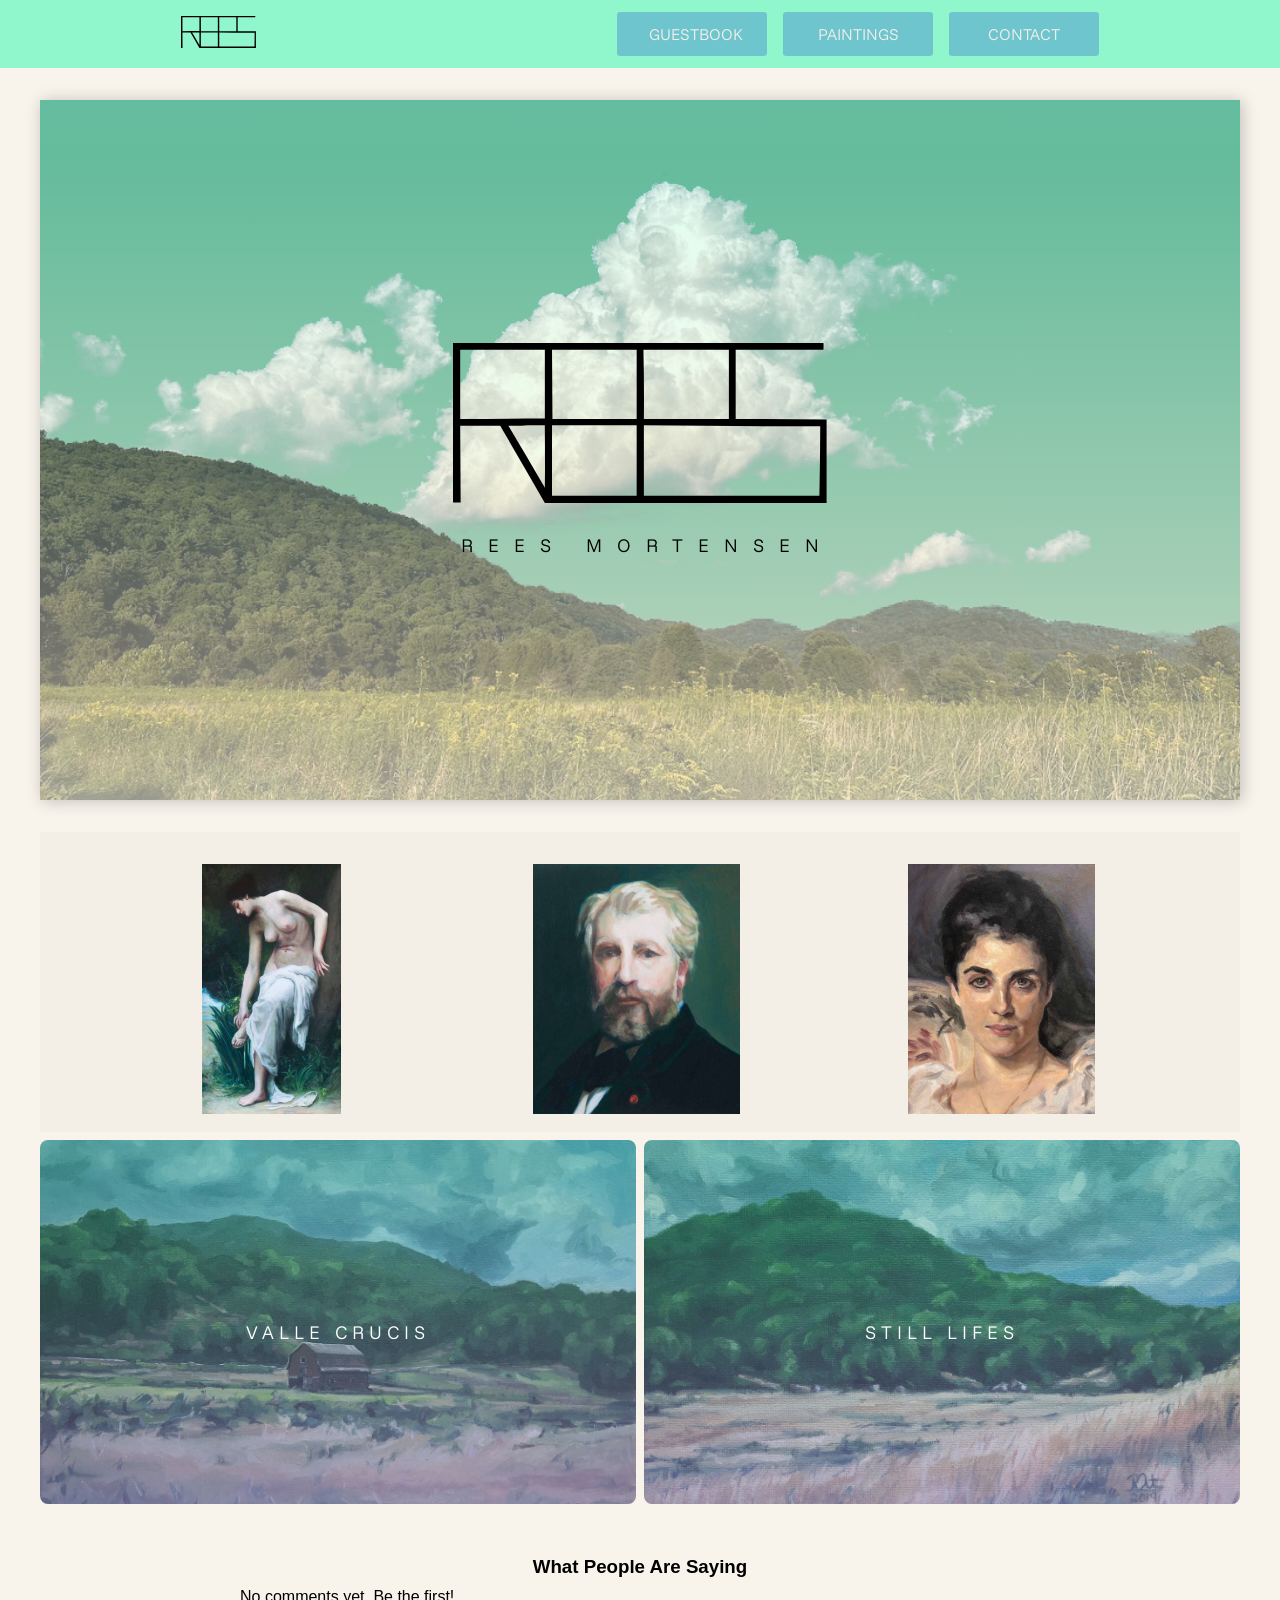
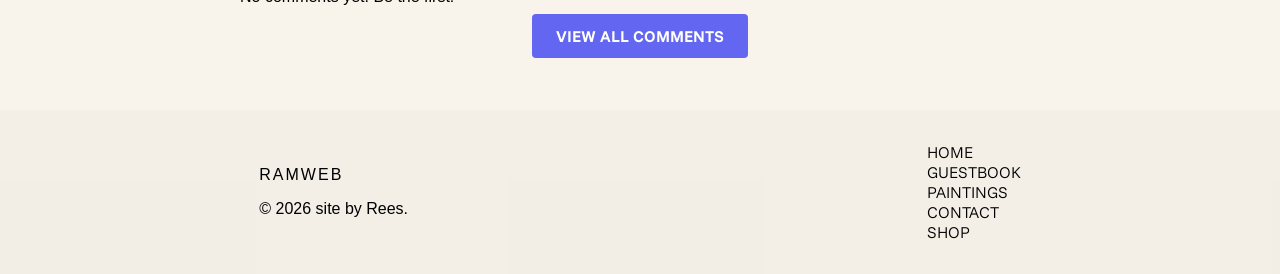
<file: index.html>
<!DOCTYPE html>
<html lang="en">
  <head>
    <meta charset="UTF-8" />
    <meta http-equiv="X-UA-Compatible" content="IE=edge" />
    <meta name="viewport" content="width=device-width, initial-scale=1.0" />
    <title>Final Project</title>
    <link rel="stylesheet" href="style.css"/>
    <link rel="stylesheet" href="guestbook/guestbook.css" />
    <!-- google font -->
    <link rel="preconnect" href="https://fonts.googleapis.com" />
    <link rel="preconnect" href="https://fonts.gstatic.com" crossorigin />
    <link
      href="https://fonts.googleapis.com/css2?family=Funnel+Sans:ital,wght@0,300..800;1,300..800&display=swap"
      rel="stylesheet"
    />

    <link rel="preconnect" href="https://fonts.googleapis.com" />
    <link rel="preconnect" href="https://fonts.gstatic.com" crossorigin />
    <link
      href="https://fonts.googleapis.com/css2?family=Lexend+Giga:wght@100..900&display=swap"
      rel="stylesheet"
    />
  </head>

  <body>
    <header>
      <nav class="navbar">
        <a href="#" class="icon">
          <img src="assets-rw/logo.svg" class="nav-logo" alt="my logo" />
        </a>
        <ul class="nav-menu">
          <li class="button">
            <a href="guestbook/guestbook.html" class="link">guestbook</a>
          </li>
          <li class="button">
            <a href="#work" class="link">paintings</a>
          </li>
          <li class="button">
            <a href="contact/contact.html" target="_blank" class="link">contact</a>
          </li>
        </ul>

        <div class="hamburger">
          <span class="bar"></span>
          <span class="bar"></span>
          <span class="bar"></span>
        </div>
      </nav>
    </header>
    <main>
      <div class="hero">
        <div class="hero-container">
          <img src="assets-rw/logo.svg" class="full-icon" alt="my logo" />
          <h3 class="name">rees mortensen</h3>
        </div>
      </div>
      <!-- gallery -->
      <div class="grid-container">
        <div class="c1 cont1">
          <div class="slider-container">
            <button class="prev-btn">❮</button>
            <button class="next-btn">❯</button>

            <div class="slider-window">
              <div class="slider-track">
                <img src="assets-rw/mcw1.jpg" alt="Painting 1" />
                <img src="assets-rw/mcw2.jpg" alt="Painting 2" />
                <img src="assets-rw/mcw3.jpg" alt="Painting 3" />
                <img src="assets-rw/mcw4.jpg" alt="Painting 4" />
                <img src="assets-rw/mcw5.jpg" alt="Painting 5" />
              </div>
            </div>
          </div>
        </div>
        <div class="c2 cont2 heading" id="work">
          <a href="gallery/gallery1.html">
            <h3>Valle Crucis</h3>
            
          </a>
        </div>

        <div class="c3 cont3 heading">
          <a href="gallery/gallery2.html">
            <h3>still lifes</h3>
            
          </a>
        </div>
      </div>

      <section id="container">
        <h3>What People Are Saying</h3>
        <div id="home-submission-list"></div>
        <div class="center-link">
          <a href="guestbook/guestbook.html" class="btn-primary">View All Comments</a>
        </div>
      </section>
    </main>
    <footer>
      <div class="footer">
        <div class="desc">
          <h4>RAMWEB</h4>
          <p>&#169; 2026 site by Rees.</p>
        </div>
        <ul>
          <li><a href="#">home</a></li>
          <li><a href="guestbook/guestbook.html">guestbook</a></li>
          <li><a href="index.html#work">paintings</a></li>
          <li><a href="contact/contact.html">contact</a></li>
          <li><a href="#">shop</a></li>
        </ul>
      </div>
    </footer>
    <script src="app.js"></script>
  </body>
</html>
</file>
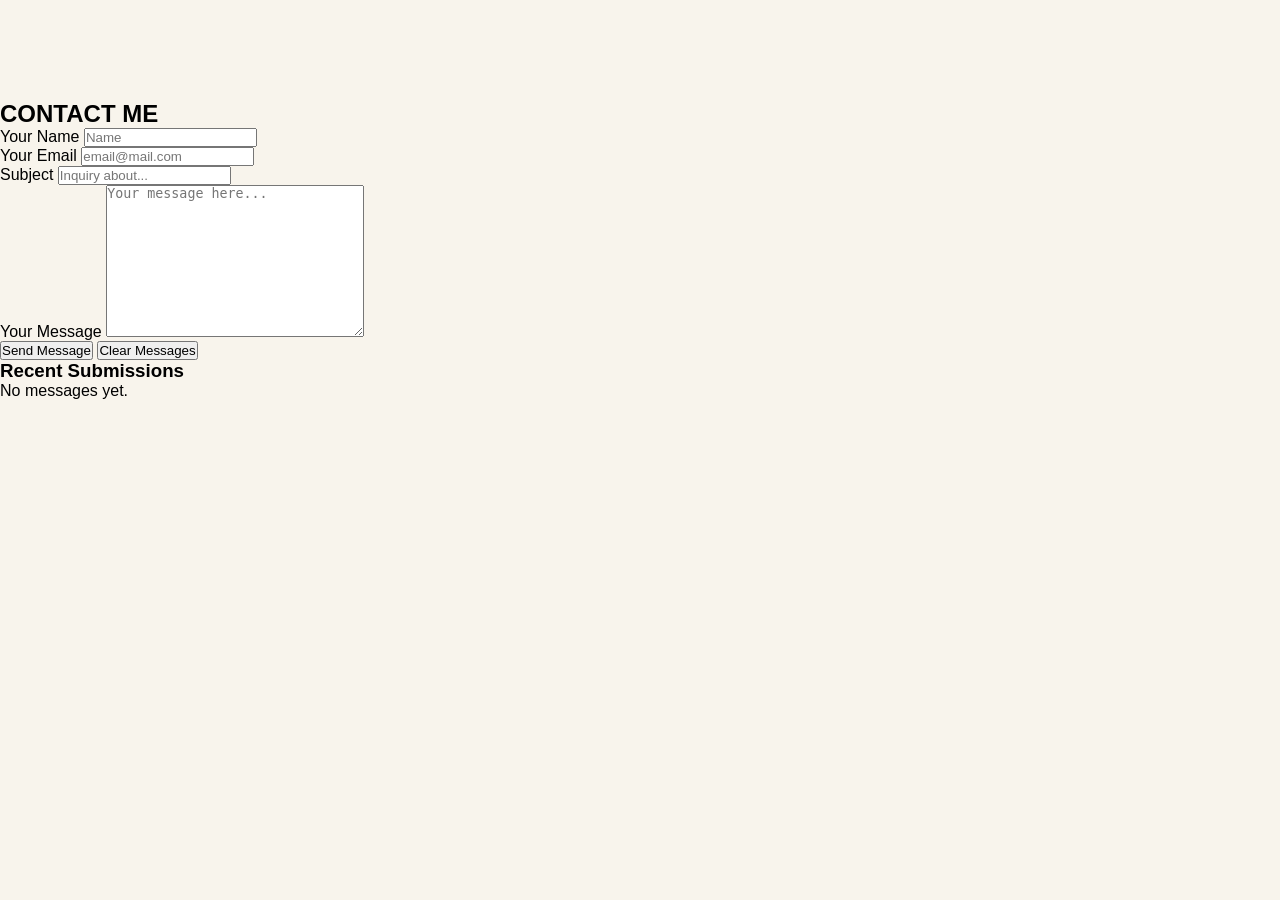
<file: contact.html>
<!DOCTYPE html>
<html lang="en">

<head>
    <meta charset="UTF-8">
    <meta http-equiv="X-UA-Compatible" content="IE=edge">
    <meta name="viewport" content="width=device-width, initial-scale=1.0">
    <title>Contact Rees</title>
    <link rel="stylesheet" href="style.css">
    <!-- <link rel="stylesheet" href="form.css"> -->
</head>

<body>
    <main class="form-outer-container">
        <div class="form-container">
            <h2 class="form-title">Contact Me</h2>
            <form action="" id="contact-form" novalidate>
                
                    <div class="form-group">
                        <label for="name" class="form-label">Your Name</label>
                        <input type="text" id="name" name="name" class="form-input" placeholder="Name" required>
                    </div>
                    <div class="form-group">
                        <label for="email" class="form-label">Your Email</label>
                        <input type="email" id="email" name="email" class="form-input" placeholder="email@mail.com"
                            required>
                    </div>
                    <div class="form-group">
                        <label for="subject" class="form-label">Subject</label>
                        <input type="text" id="subject" name="subject" class="form-input" placeholder="Inquiry about..."
                            required>
                    </div>
                    <div class="form-group-last">
                        <label for="message" class="form-label">Your Message</label>
                        <textarea name="message" id="message" cols="30" rows="10" class="form-input"
                            placeholder="Your message here..." required></textarea>
                    </div>
                    <div class="button-container">
                        <button type="submit" class="submit-button">Send Message</button>
                        <button type="button" id="clear-btn" class="clear-button hidden">Clear Messages</button>
                    </div>
                    
                    <div id="statusMessage" class="message-box"></div>
                    <section id="feed-container">
                        <h3>Recent Submissions</h3>
                        <div id="submission-list">
                            <p>No messages yet.</p>
                        </div>
                    </section>
            </form>    
        </div>
        
    </main>
    <script src="contact.js"></script>
</body>

</html>
</file>
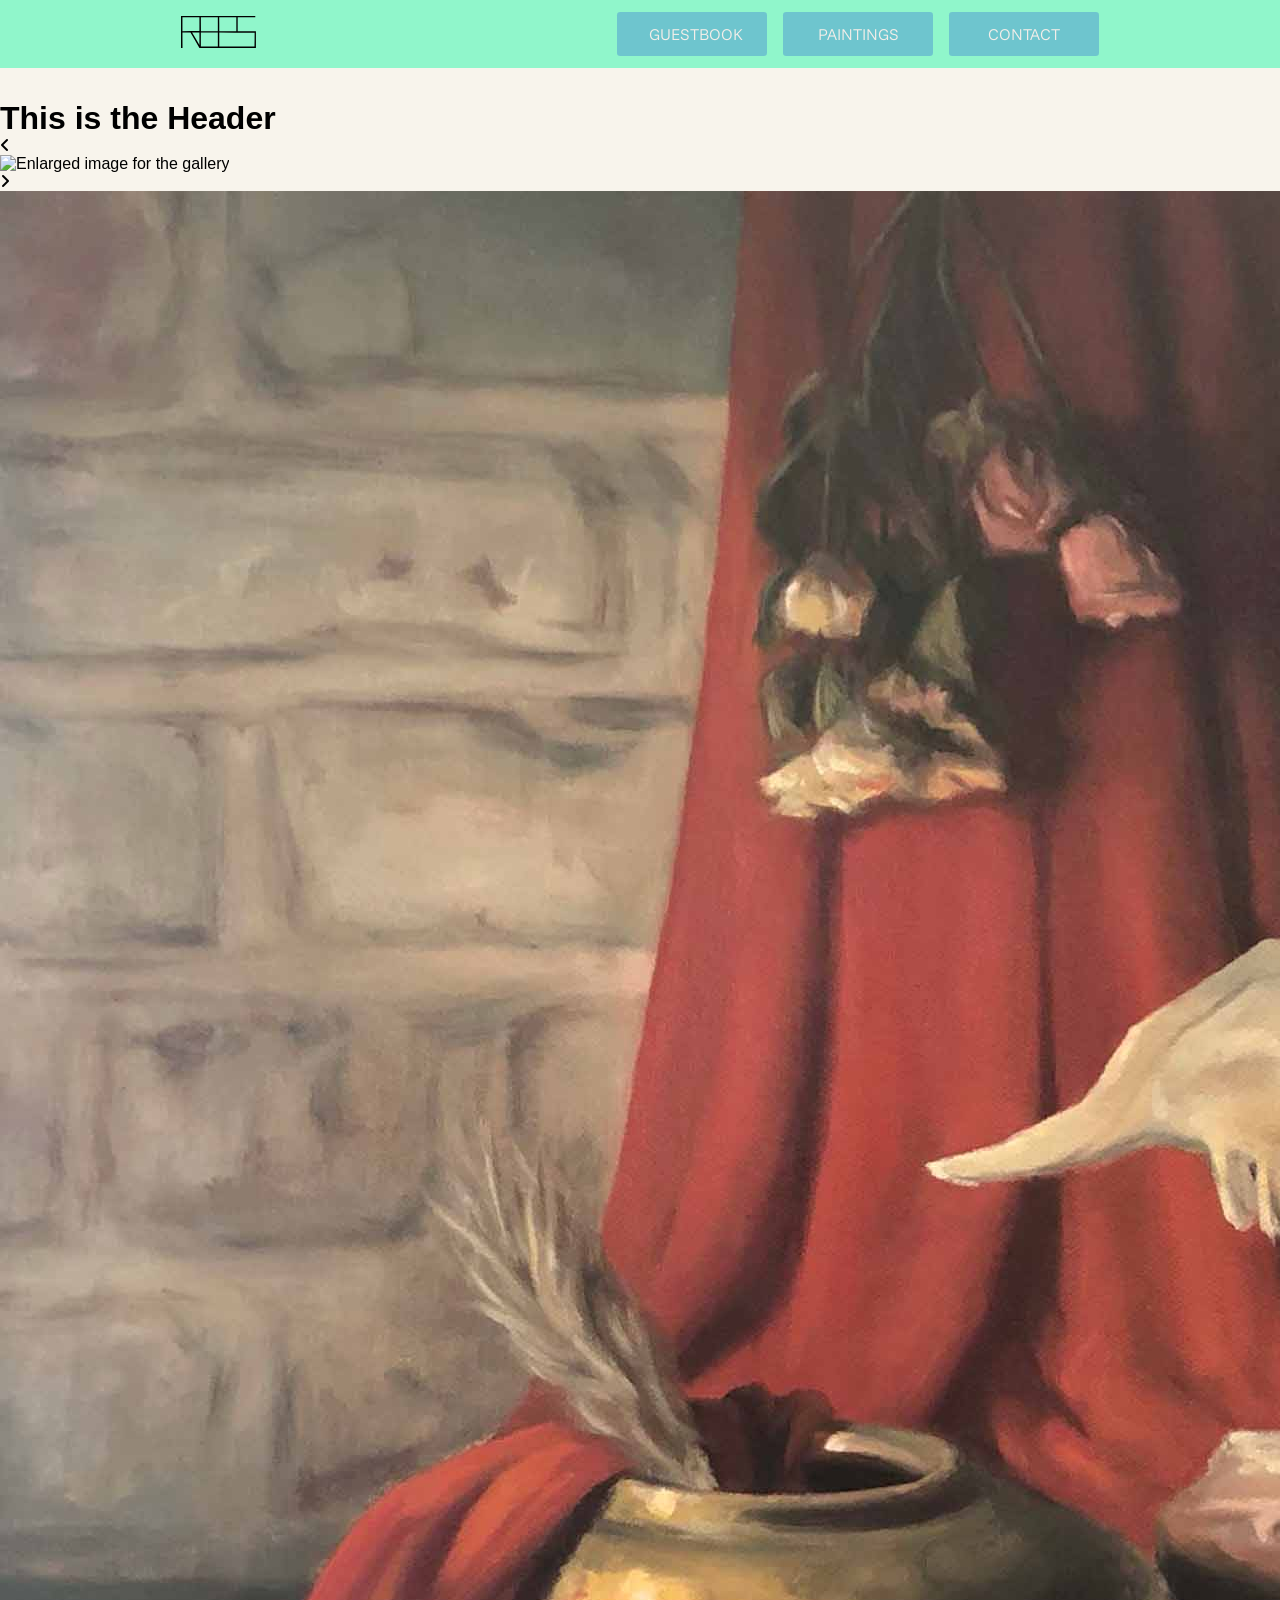
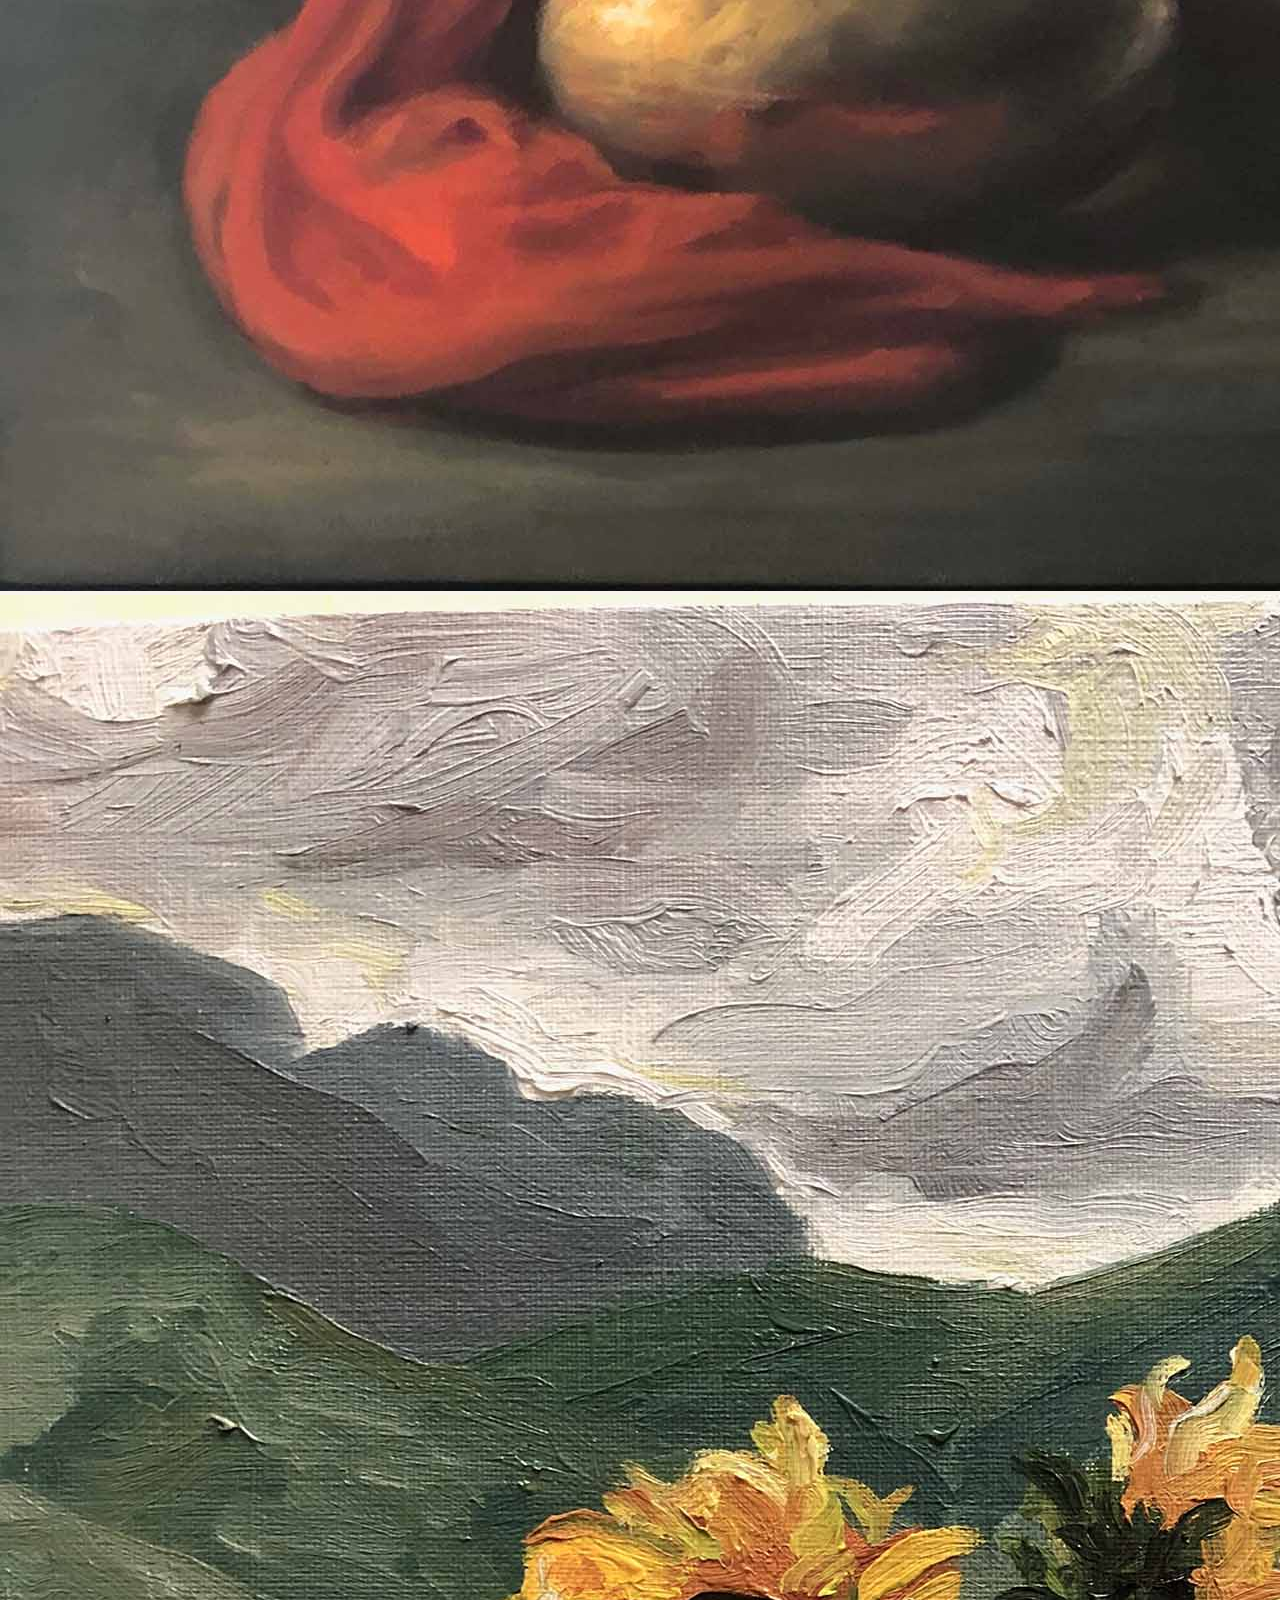
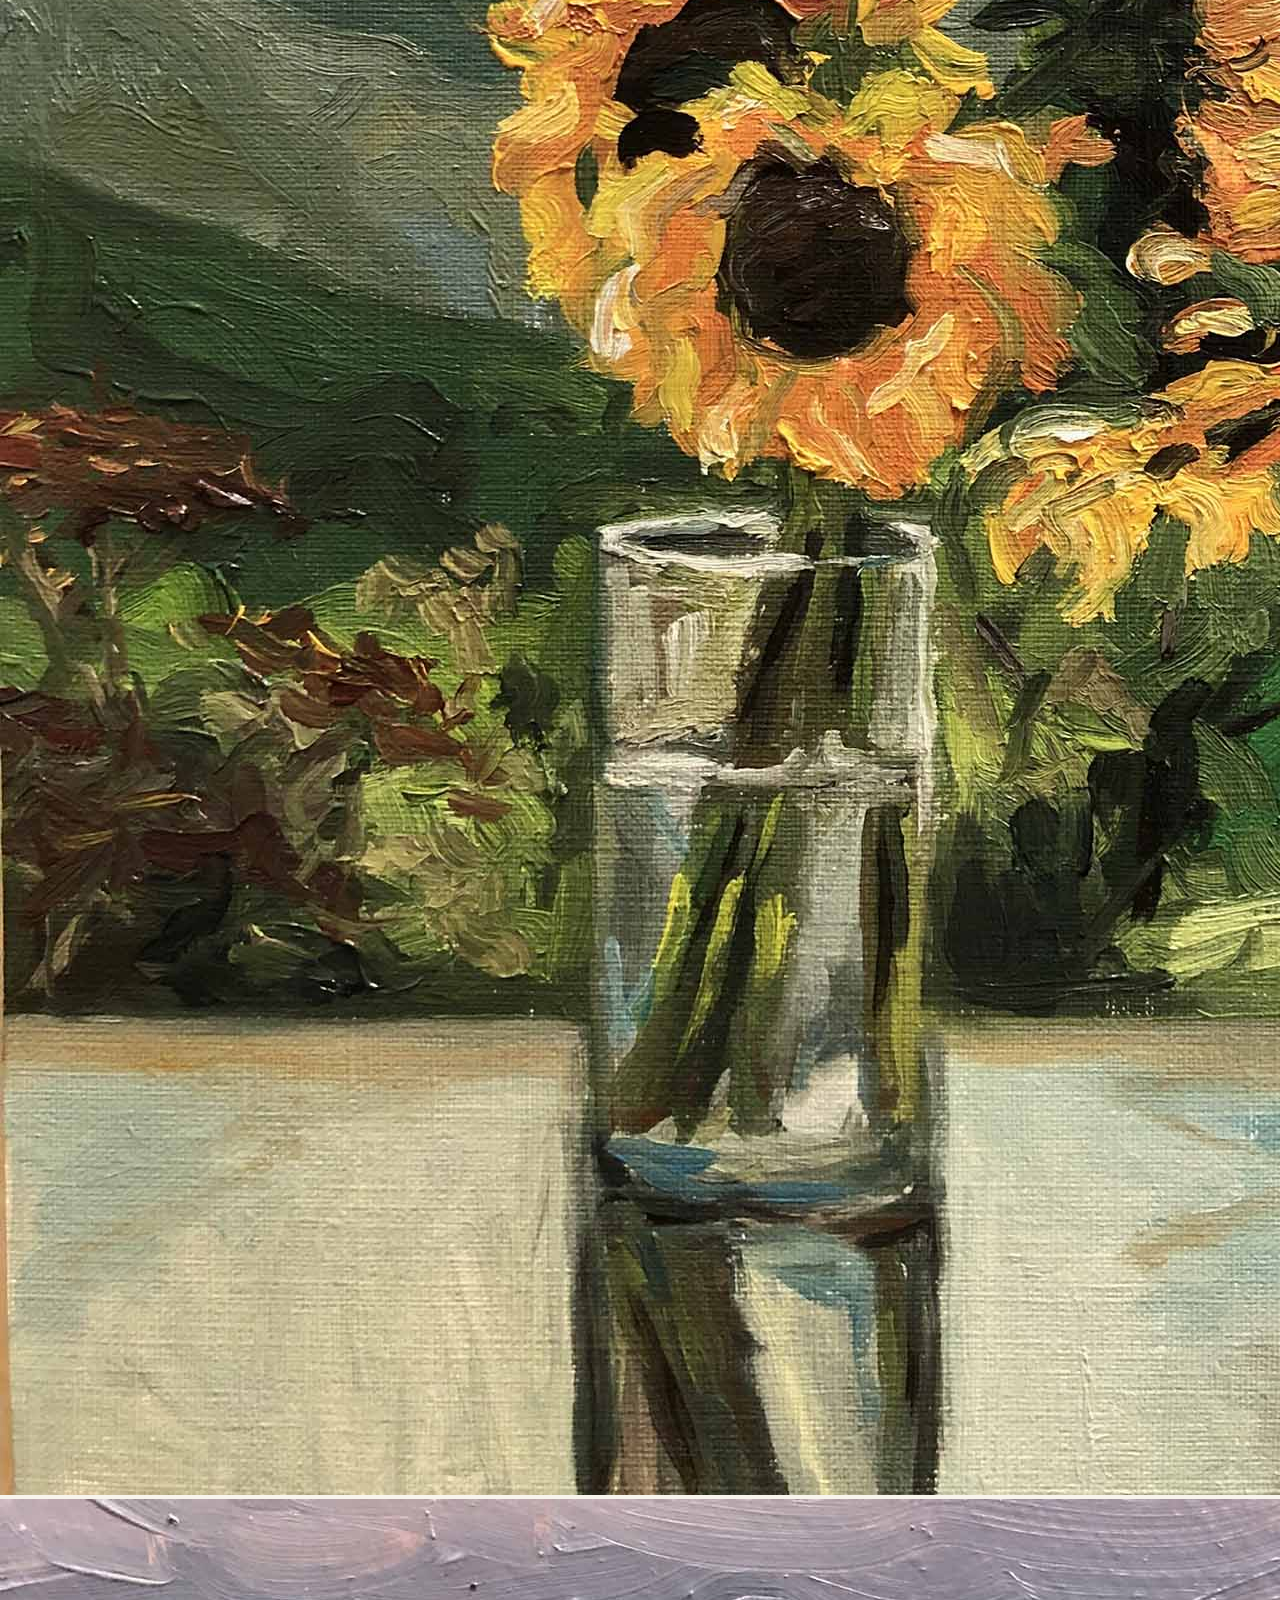
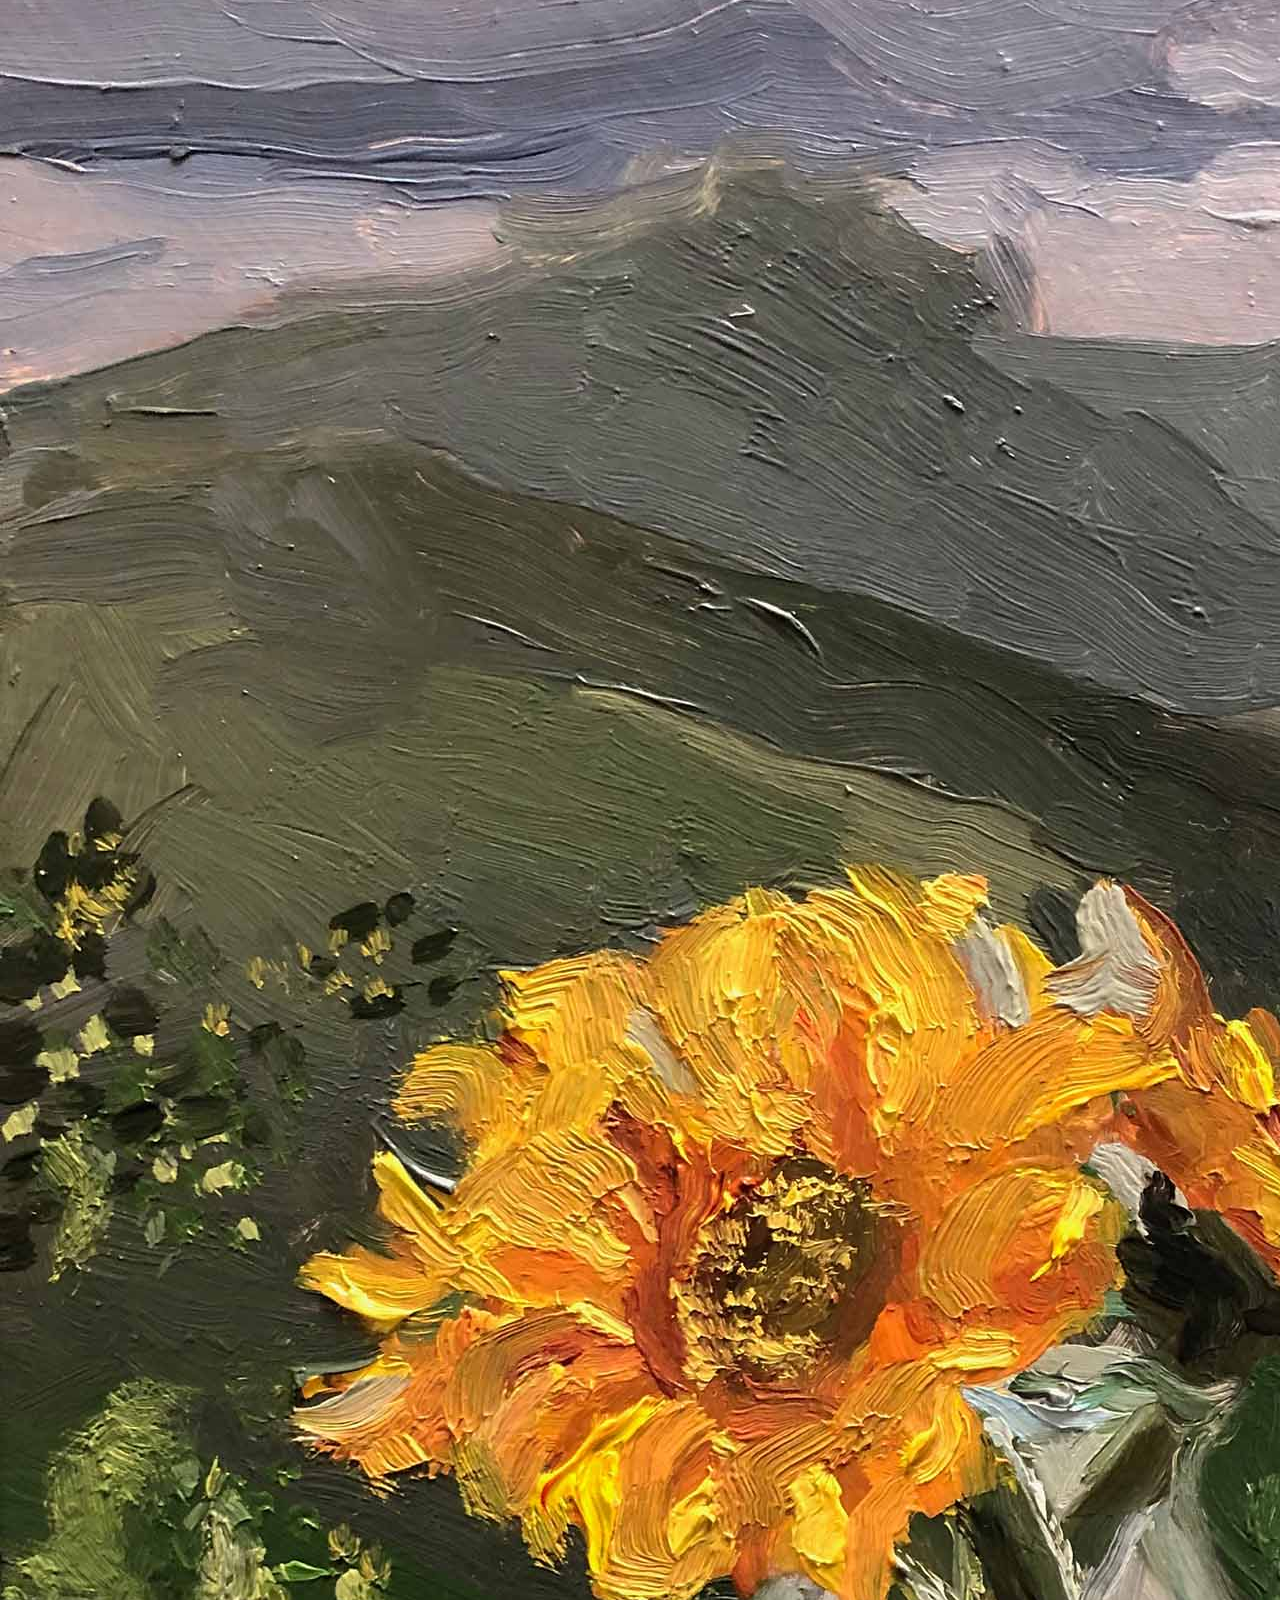
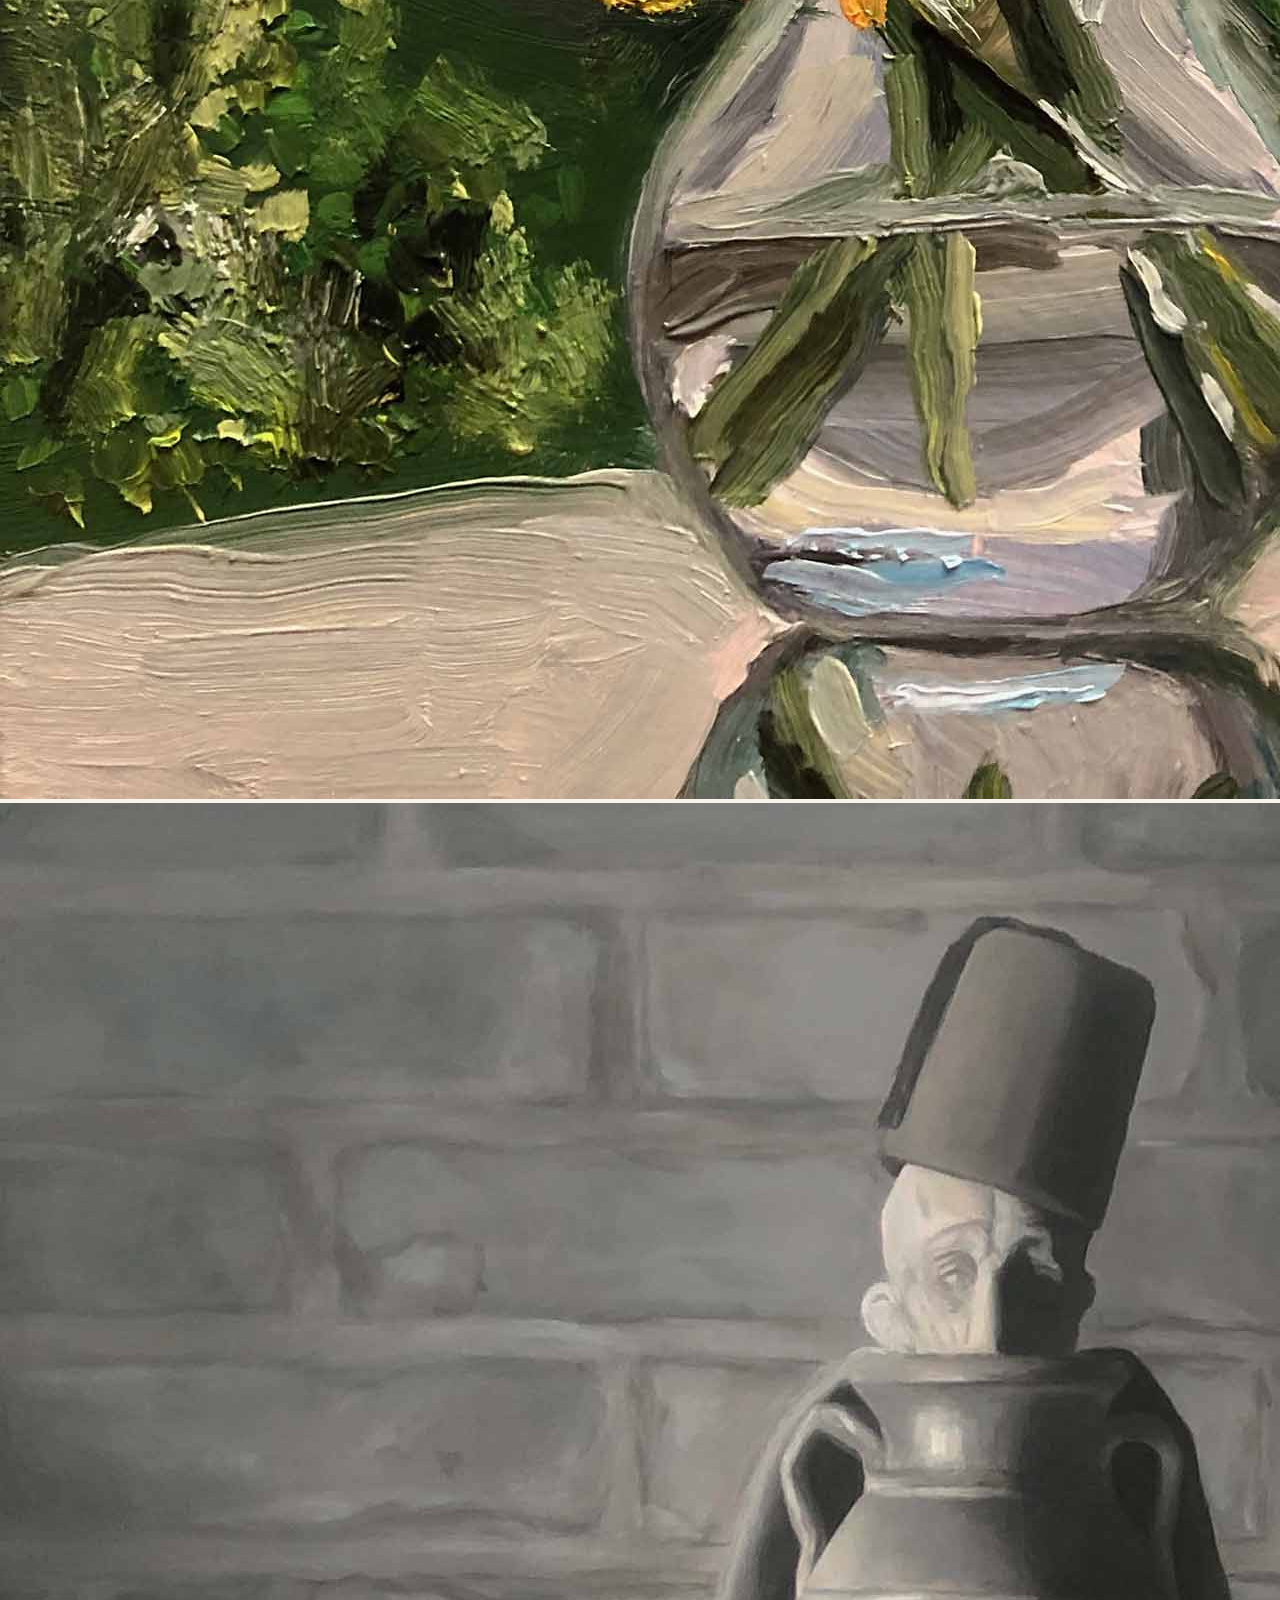
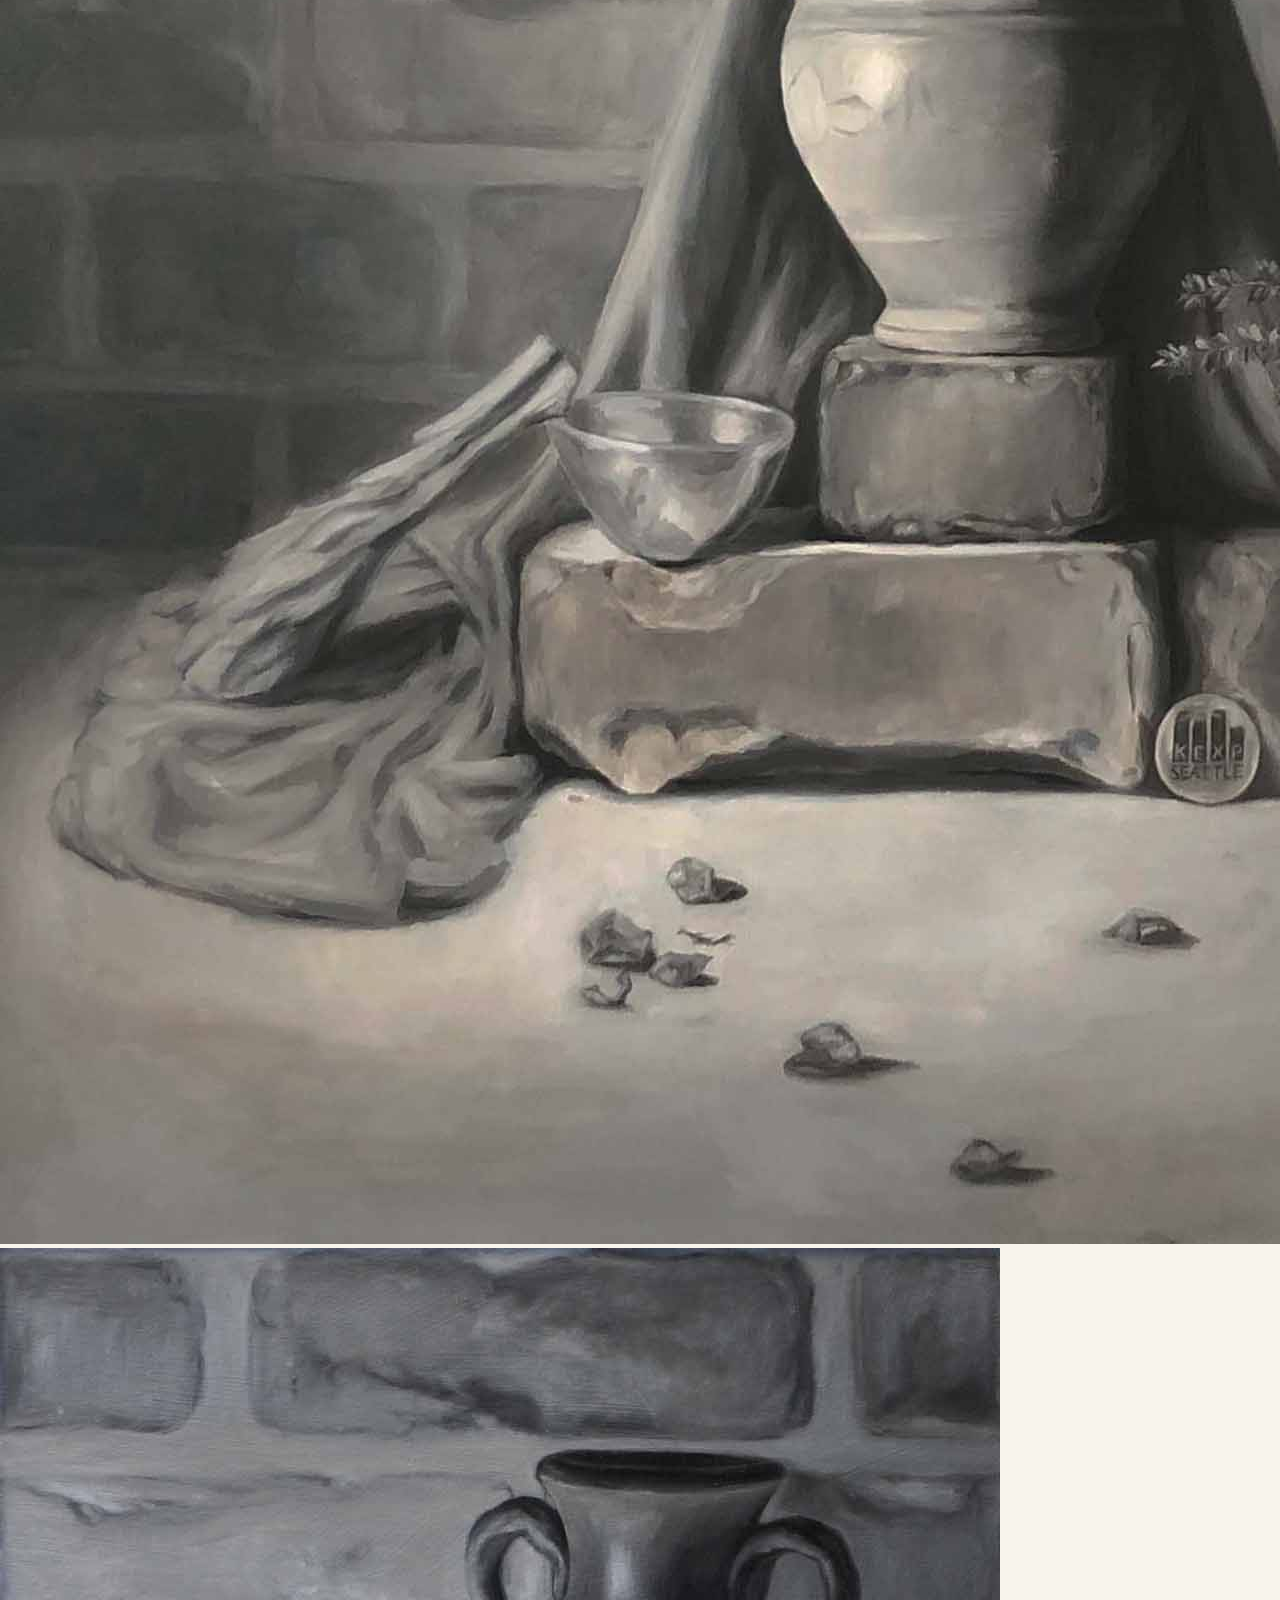
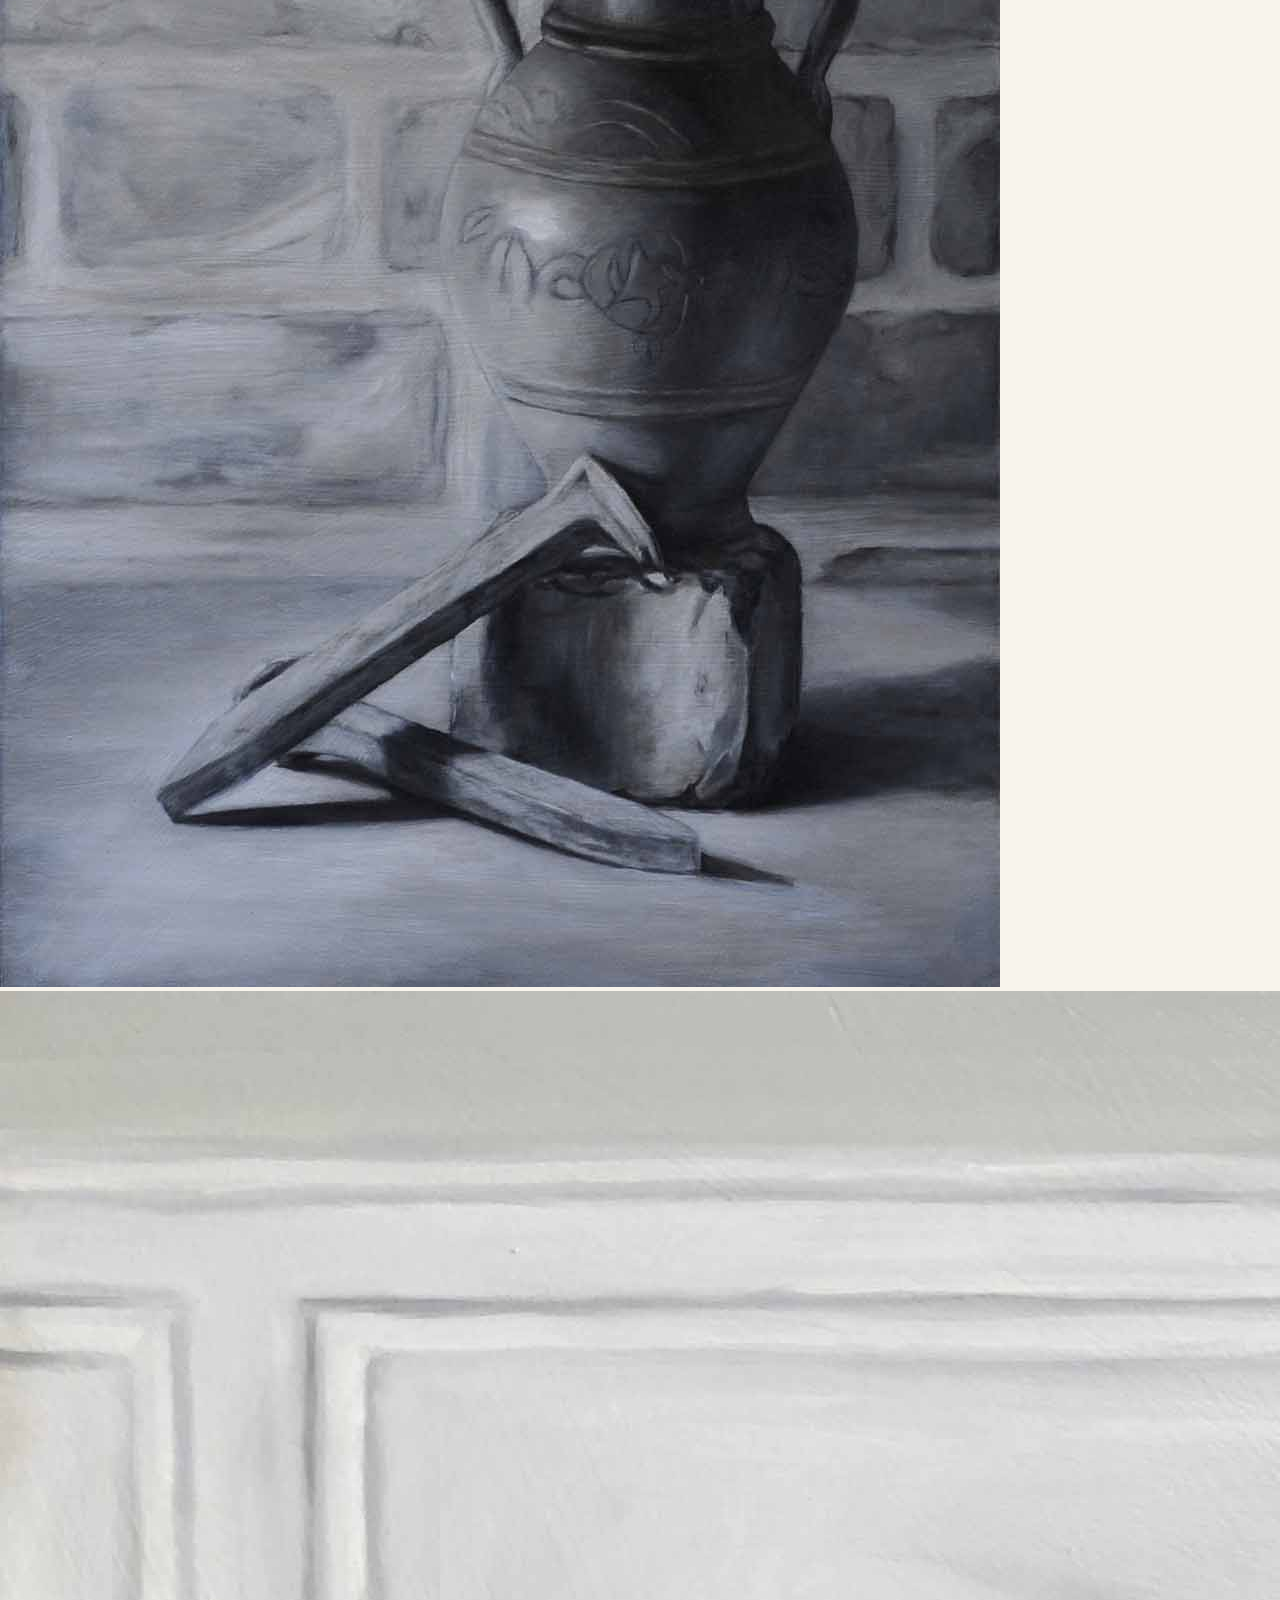
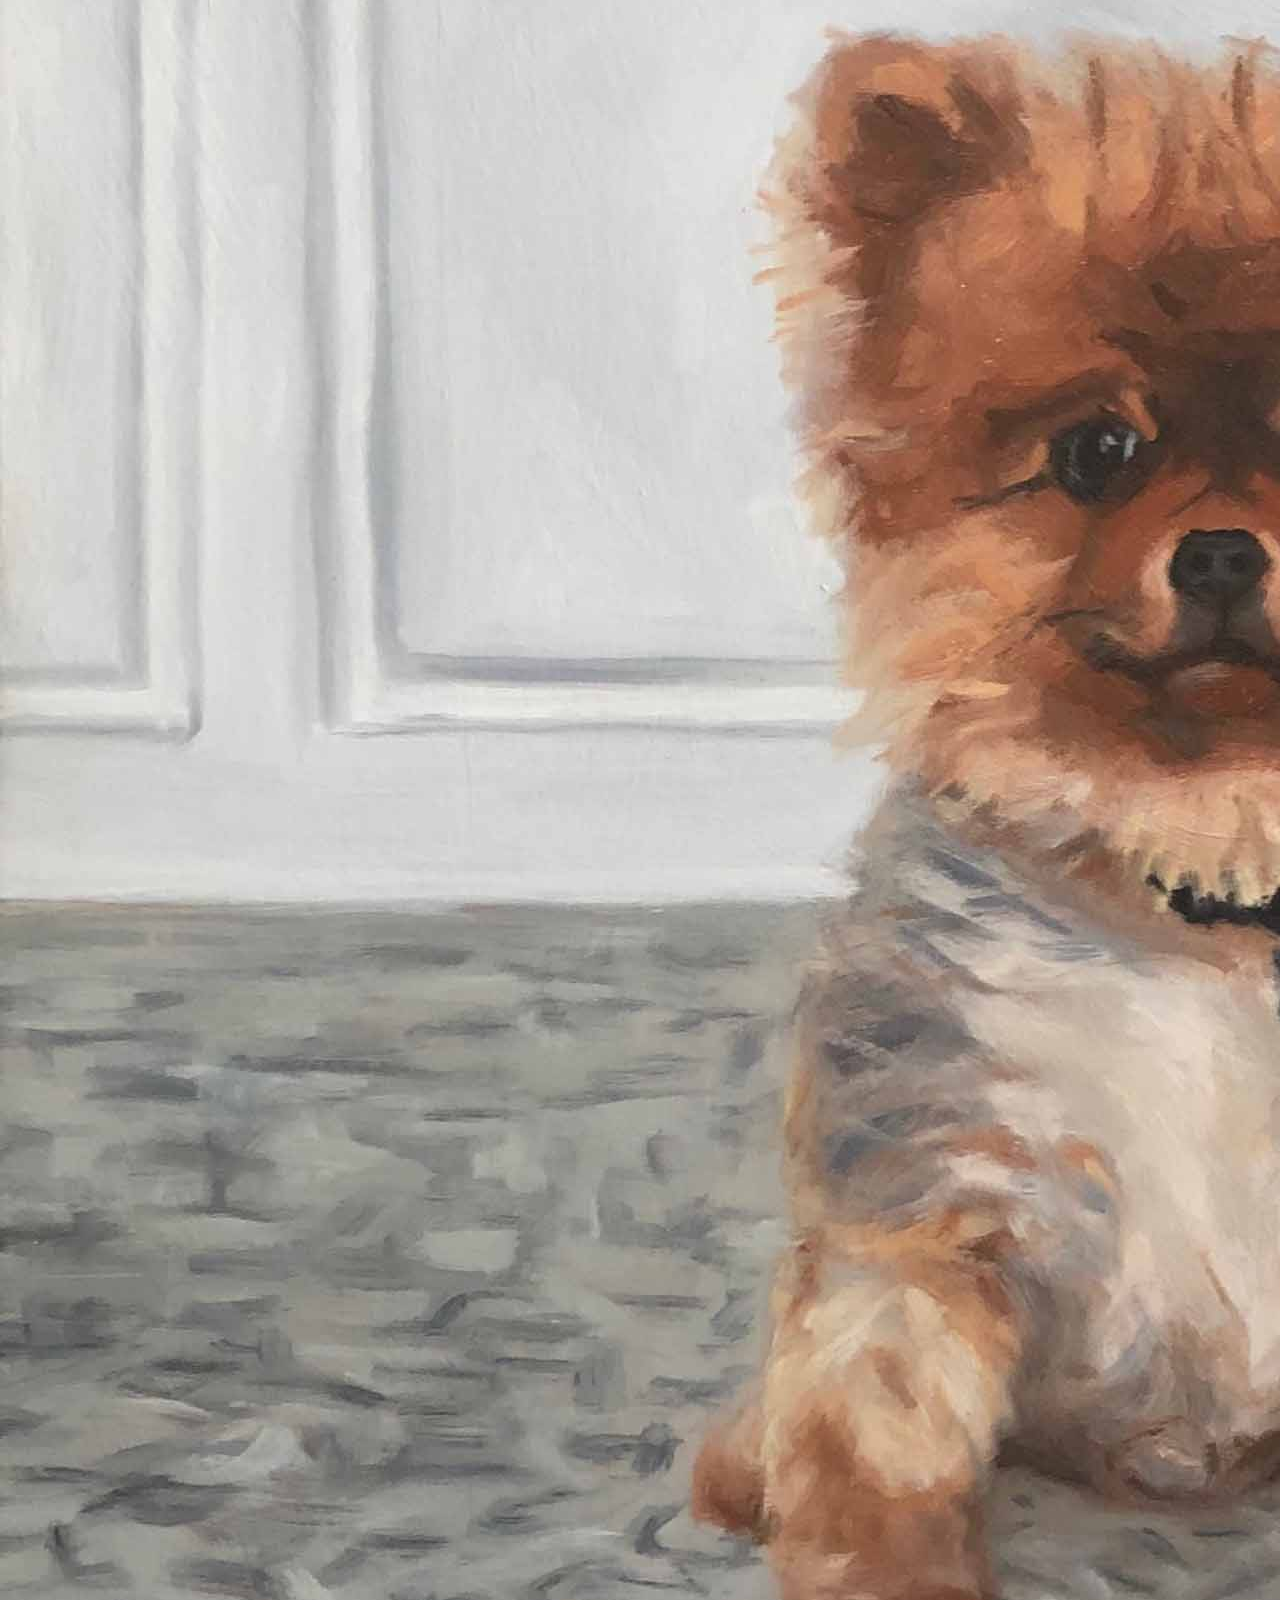
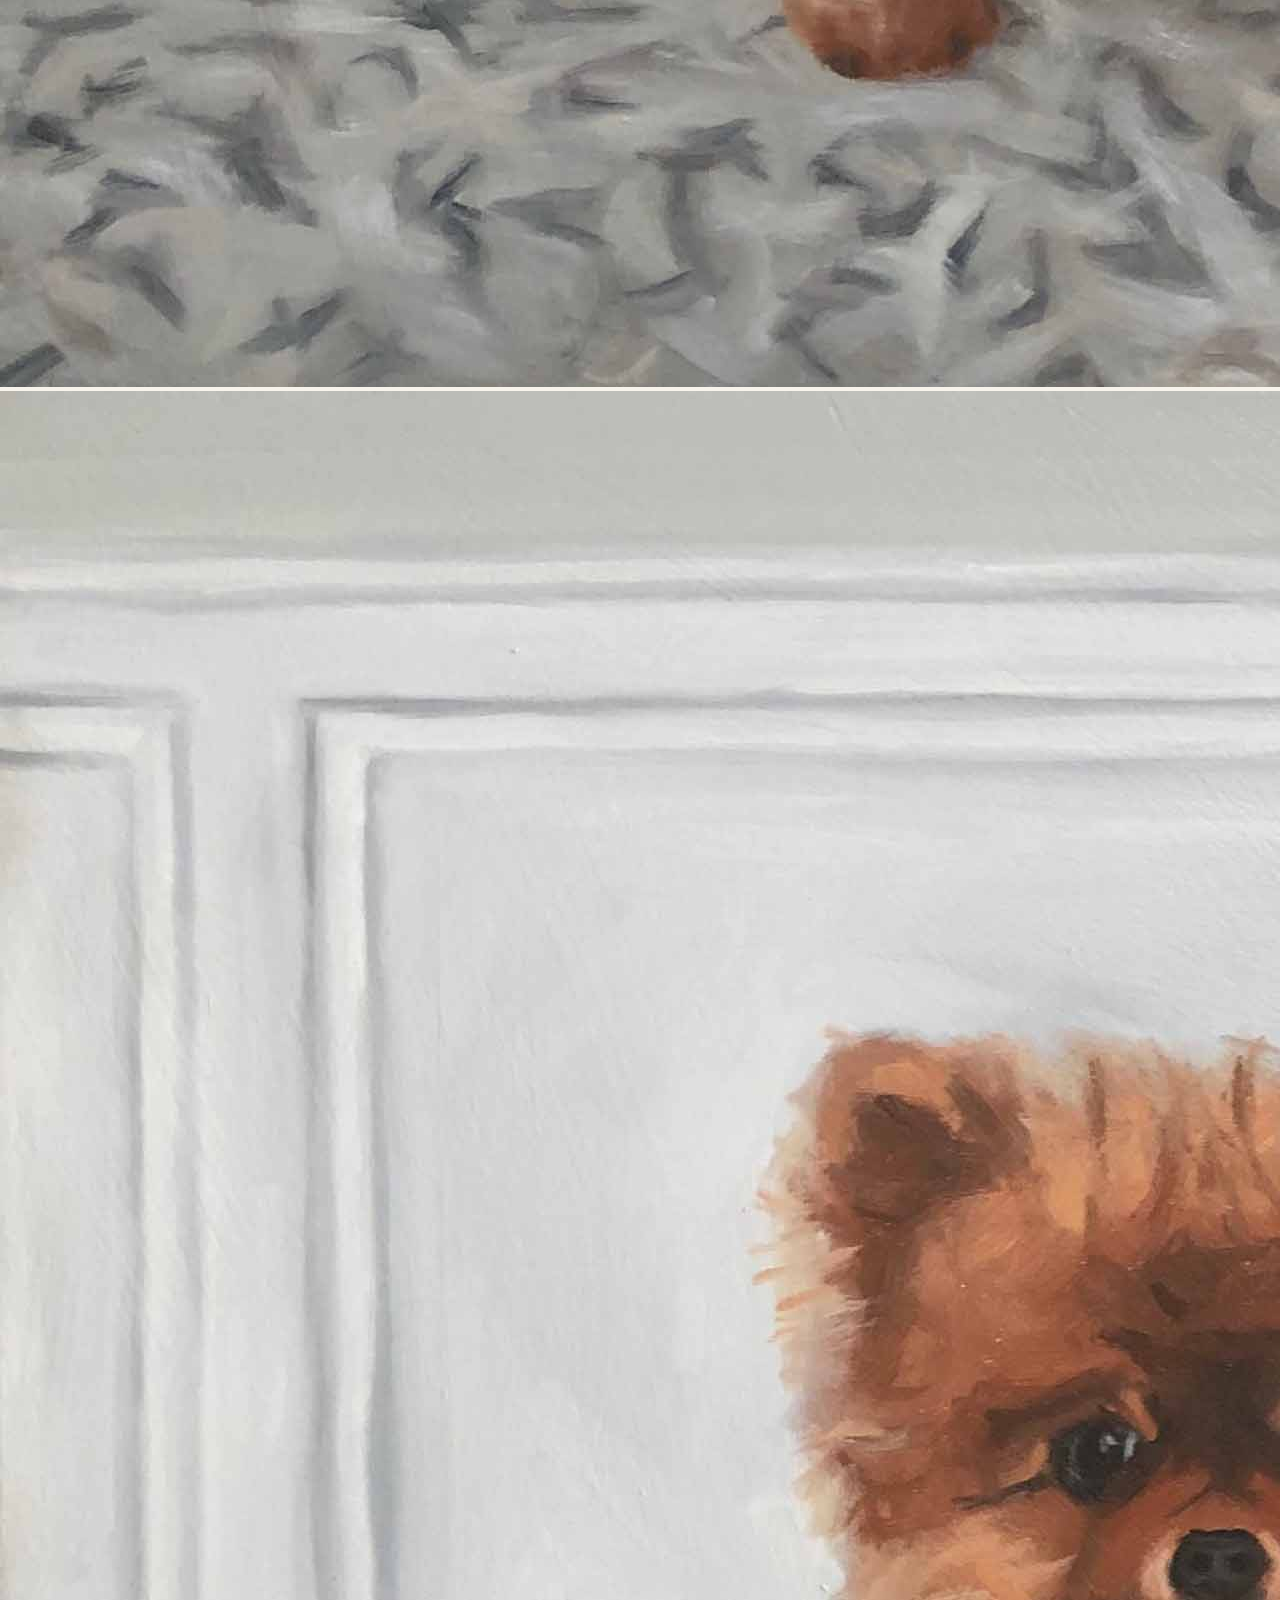
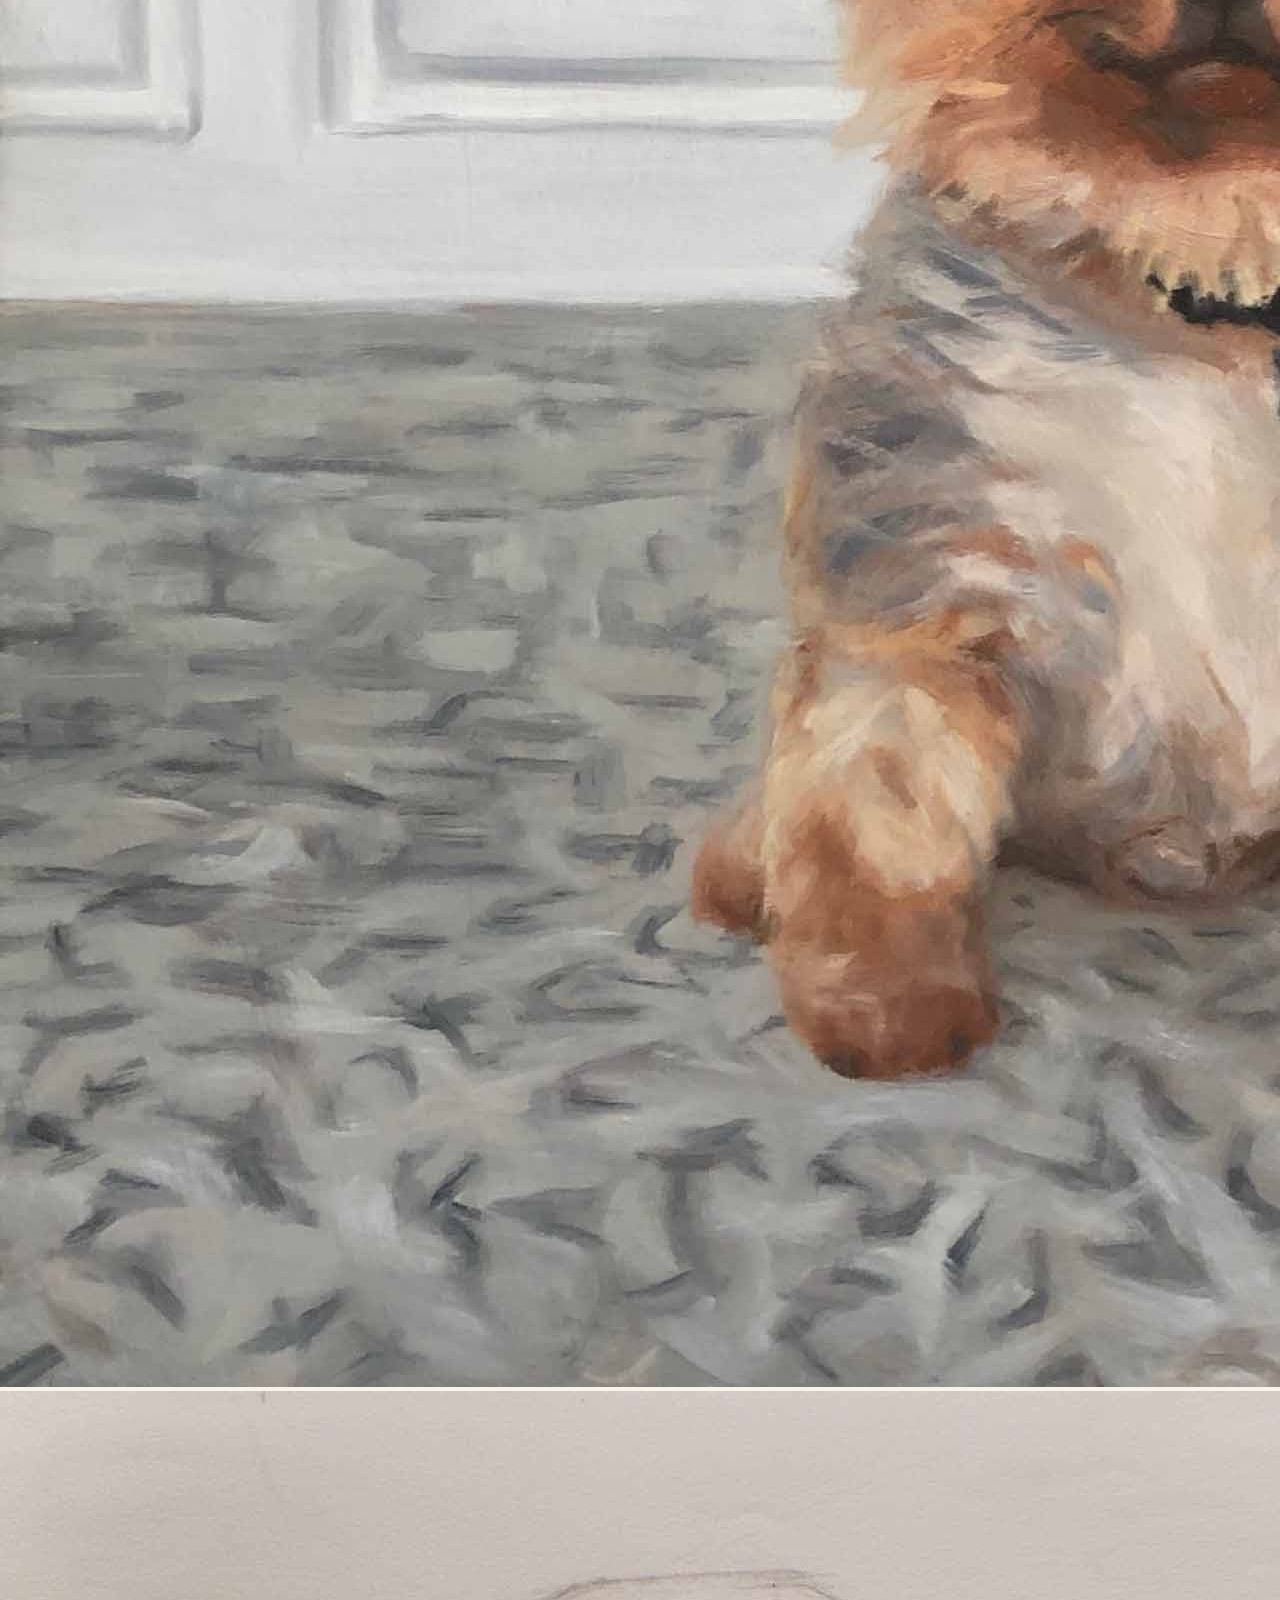
<file: gallery1.html>
<!DOCTYPE html>
<html lang="en">

<head>
    <meta charset="UTF-8">
    <meta http-equiv="X-UA-Compatible" content="IE=edge">
    <meta name="viewport" content="width=device-width, initial-scale=1.0">
    <title>Gallery 1</title>

    <link rel="stylesheet" href="style.css">
    <!-- <link rel="stylesheet" href="gallery.css"> -->
    <!-- google font -->
    <link rel="preconnect" href="https://fonts.googleapis.com">
    <link rel="preconnect" href="https://fonts.gstatic.com" crossorigin>
    <link href="https://fonts.googleapis.com/css2?family=Funnel+Sans:ital,wght@0,300..800;1,300..800&display=swap"
        rel="stylesheet">

    <link rel="preconnect" href="https://fonts.googleapis.com">
    <link rel="preconnect" href="https://fonts.gstatic.com" crossorigin>
    <link href="https://fonts.googleapis.com/css2?family=Lexend+Giga:wght@100..900&display=swap" rel="stylesheet">

    <link rel="stylesheet" href="https://cdnjs.cloudflare.com/ajax/libs/font-awesome/6.7.2/css/all.min.css" ... />

</head>



<body>
    <header>
        <nav class="navbar">
            <a href="index.html" class="icon">
                <img src="assets-rw/logo.svg" class="nav-logo" alt="my logo">
            </a>
            <ul class="nav-menu">
                <li class="button">
                    <a href="guestbook.html">guestbook</a>
                </li>
                <li class="button">
                    <a href="index.html#work" class="link">paintings</a>
                </li>
                <li class="button">
                    <a href="contact.html" target="_blank" class="link">contact</a>
                </li>
            </ul>

            <div class="hamburger">
                <span class="bar"></span>
                <span class="bar"></span>
                <span class="bar"></span>
            </div>

        </nav>
        <div class="header">
            <h1>This is the Header</h1>
        </div>

    </header>




    <main>


        <div class="lightbox">

            <div class="lightbox-prev fa fa-angle-left"></div>

            <div class="lightbox-content">
                <img alt="Enlarged image for the gallery"></img>
            </div>

            <div class="lightbox-next fa fa-angle-right"></div>

        </div>


        <div class="gallery-container">
            <div class="gallery-item" data-index="1"><img src="assets-rw/slw1.jpg" alt=""></div>
            <div class="gallery-item" data-index="2"><img src="assets-rw/slw2.jpg" alt=""></div>
            <div class="gallery-item" data-index="3"><img src="assets-rw/slw3.jpg" alt=""></div>
            <div class="gallery-item" data-index="4"><img src="assets-rw/slw4.jpg" alt=""></div>
            <div class="gallery-item" data-index="5"><img src="assets-rw/slw5.jpg" alt=""></div>
            <div class="gallery-item" data-index="6"><img src="assets-rw/pw12.jpg" alt=""></div>
            <div class="gallery-item" data-index="7"><img src="assets-rw/pw12.jpg" alt=""></div>
            <div class="gallery-item" data-index="8"><img src="assets-rw/pw13.jpg" alt=""></div>
            <div class="gallery-item" data-index="9"><img src="assets-rw/pw14.jpg" alt=""></div>

        </div>





    </main>
    <footer>
        <div class="footer">
            <div class="desc">
                <h4>RAMWEB</h4>
                <p> &#169; 2025 site by Rees.</p>
            </div>
            <ul>
                <li> <a href="index.html">home</a> </li>
                <li> <a href="index.html#about">about</a> </li>
                <li> <a href="index.html#work">paintings</a> </li>
                <li> <a href="index.html#portrate">contact</a> </li>
                <li> <a href="index.html#portrate">shop</a> </li>
            </ul>

        </div>
    </footer>
    <script src="app.js"></script>
    <script src="gallery.js"></script>

</body>

</html>
</file>
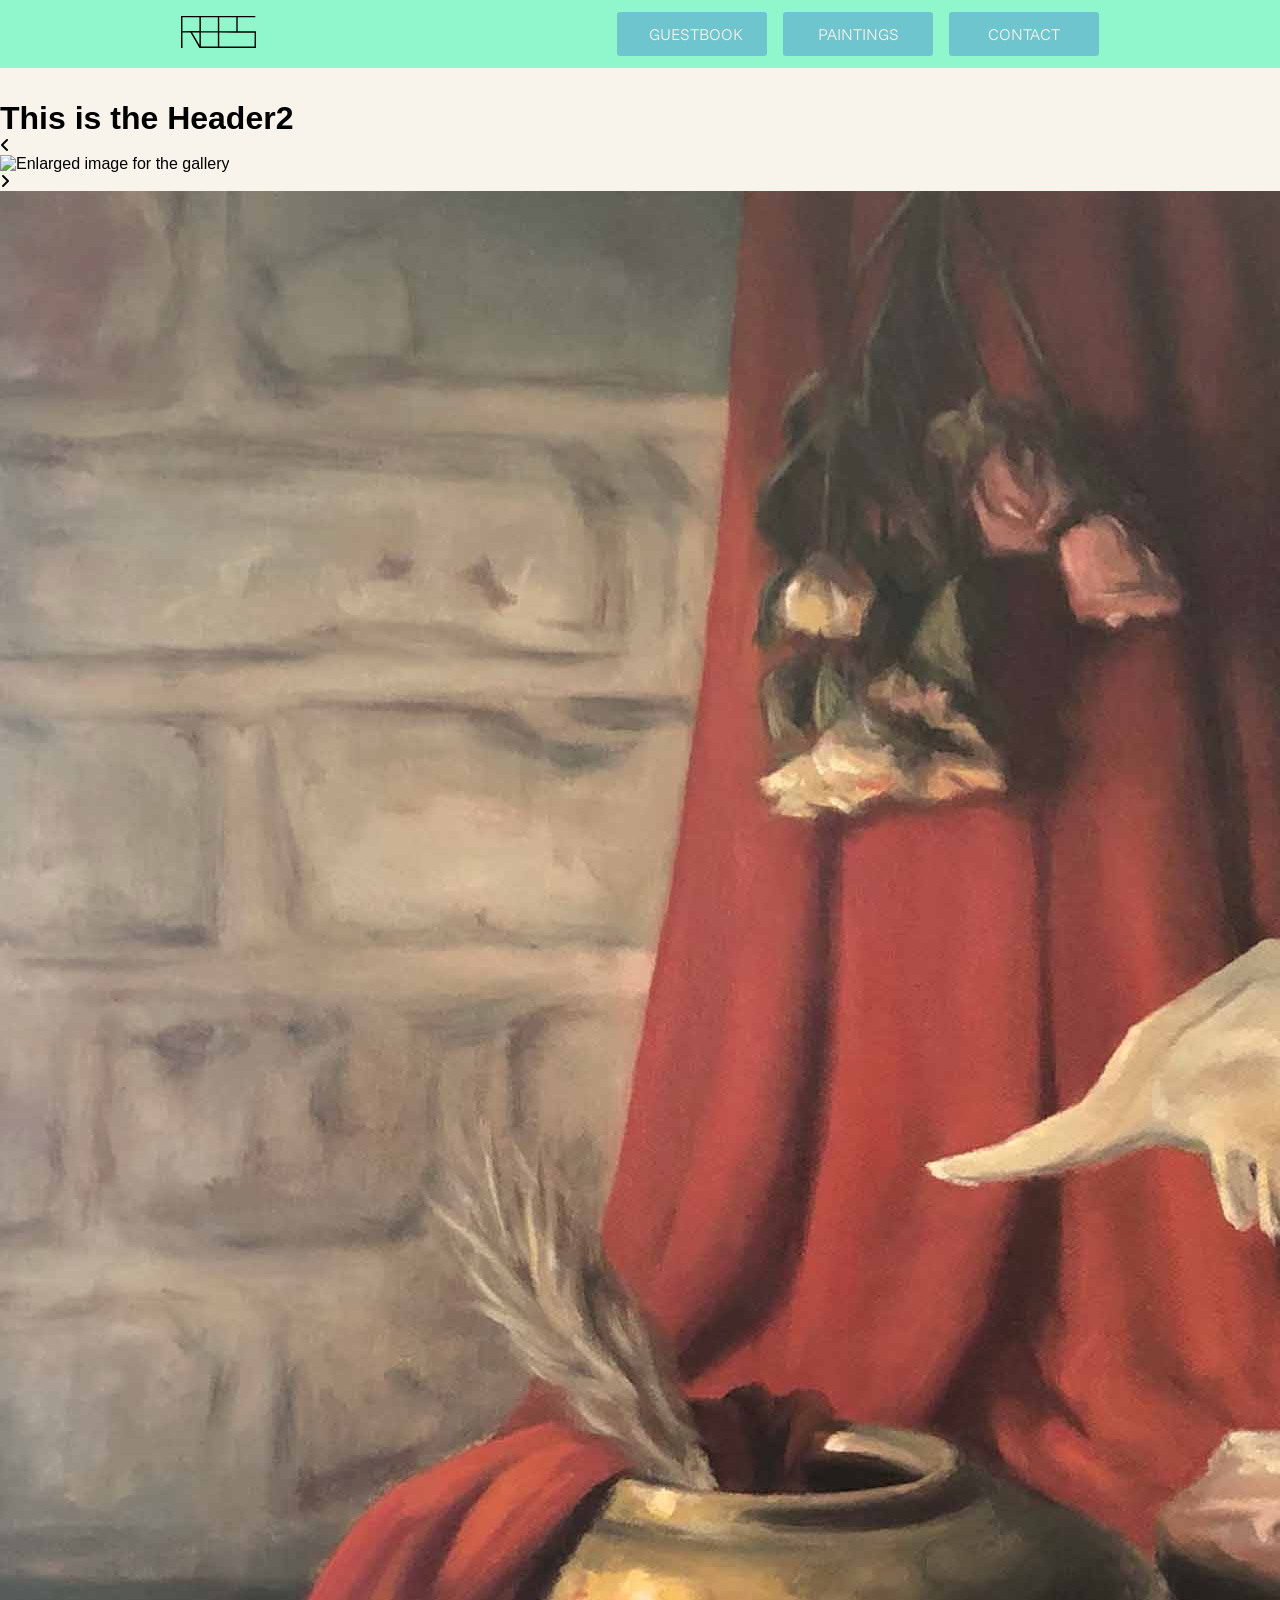
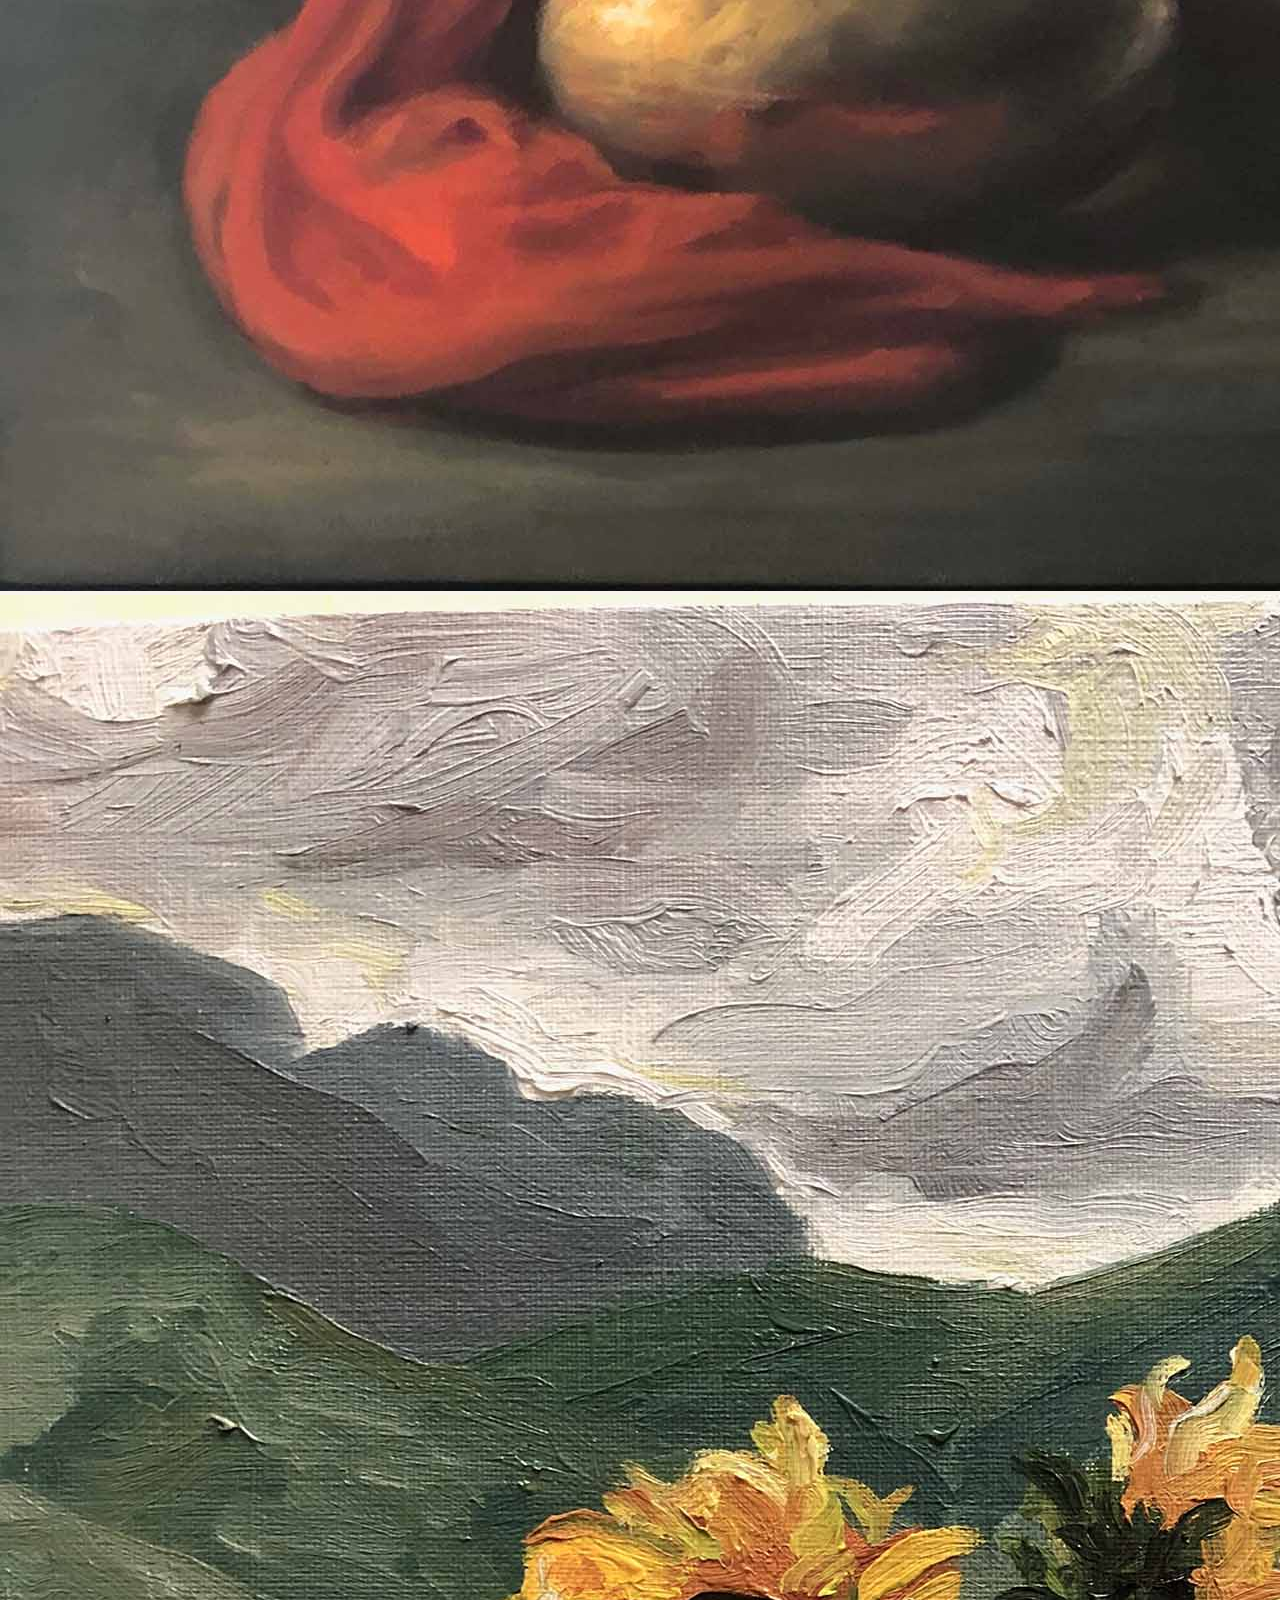
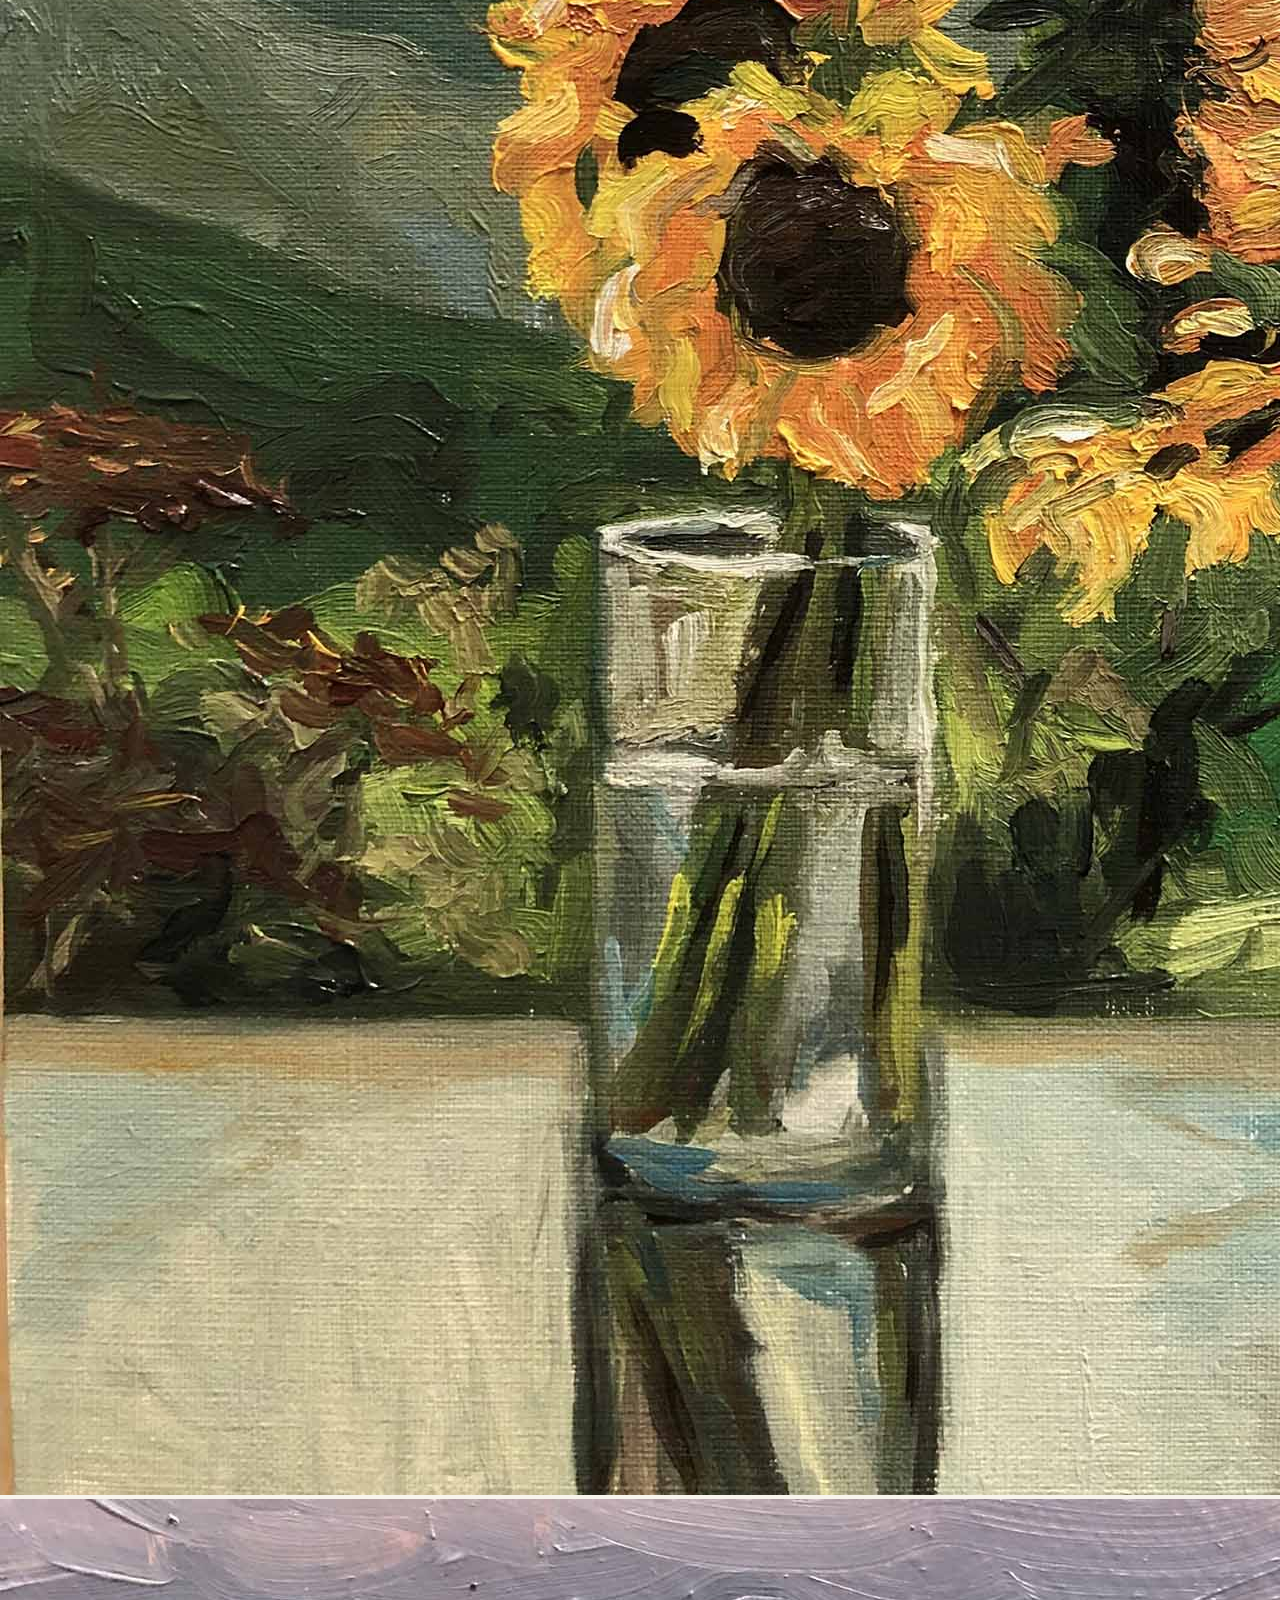
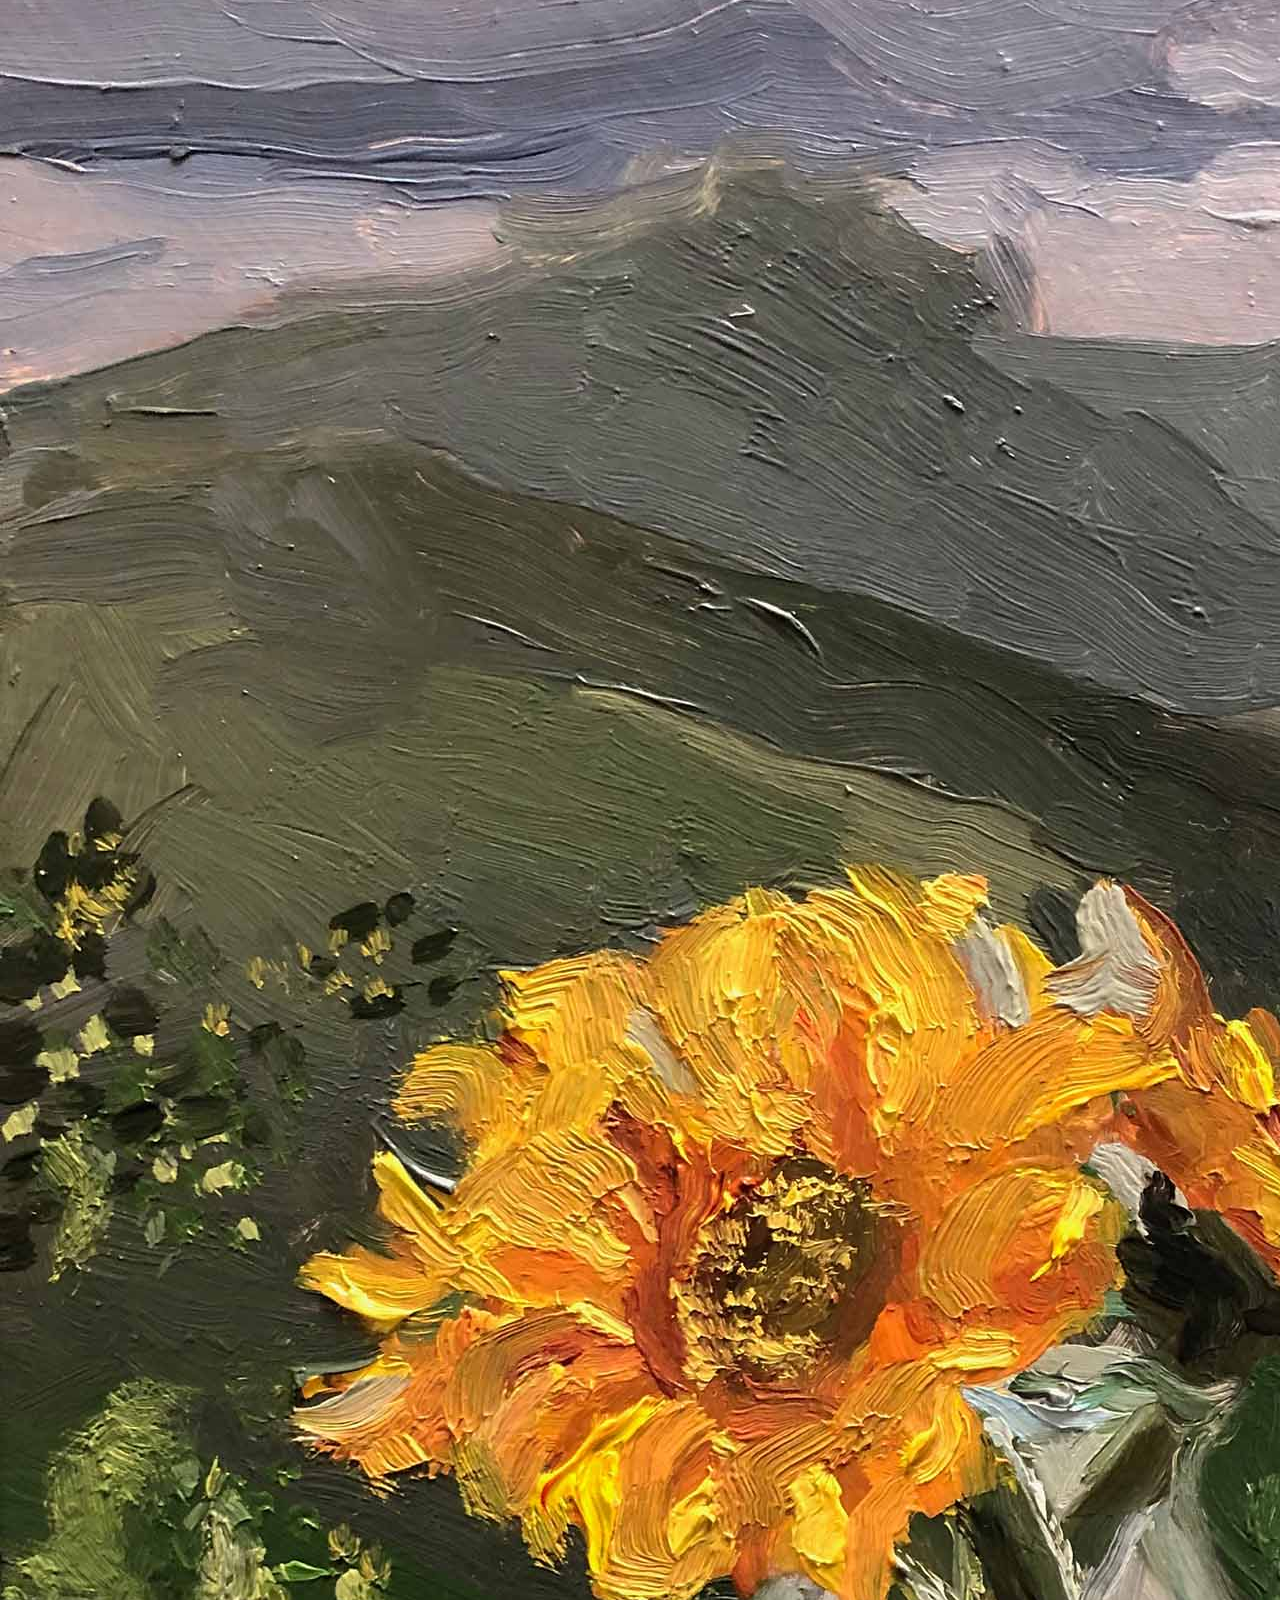
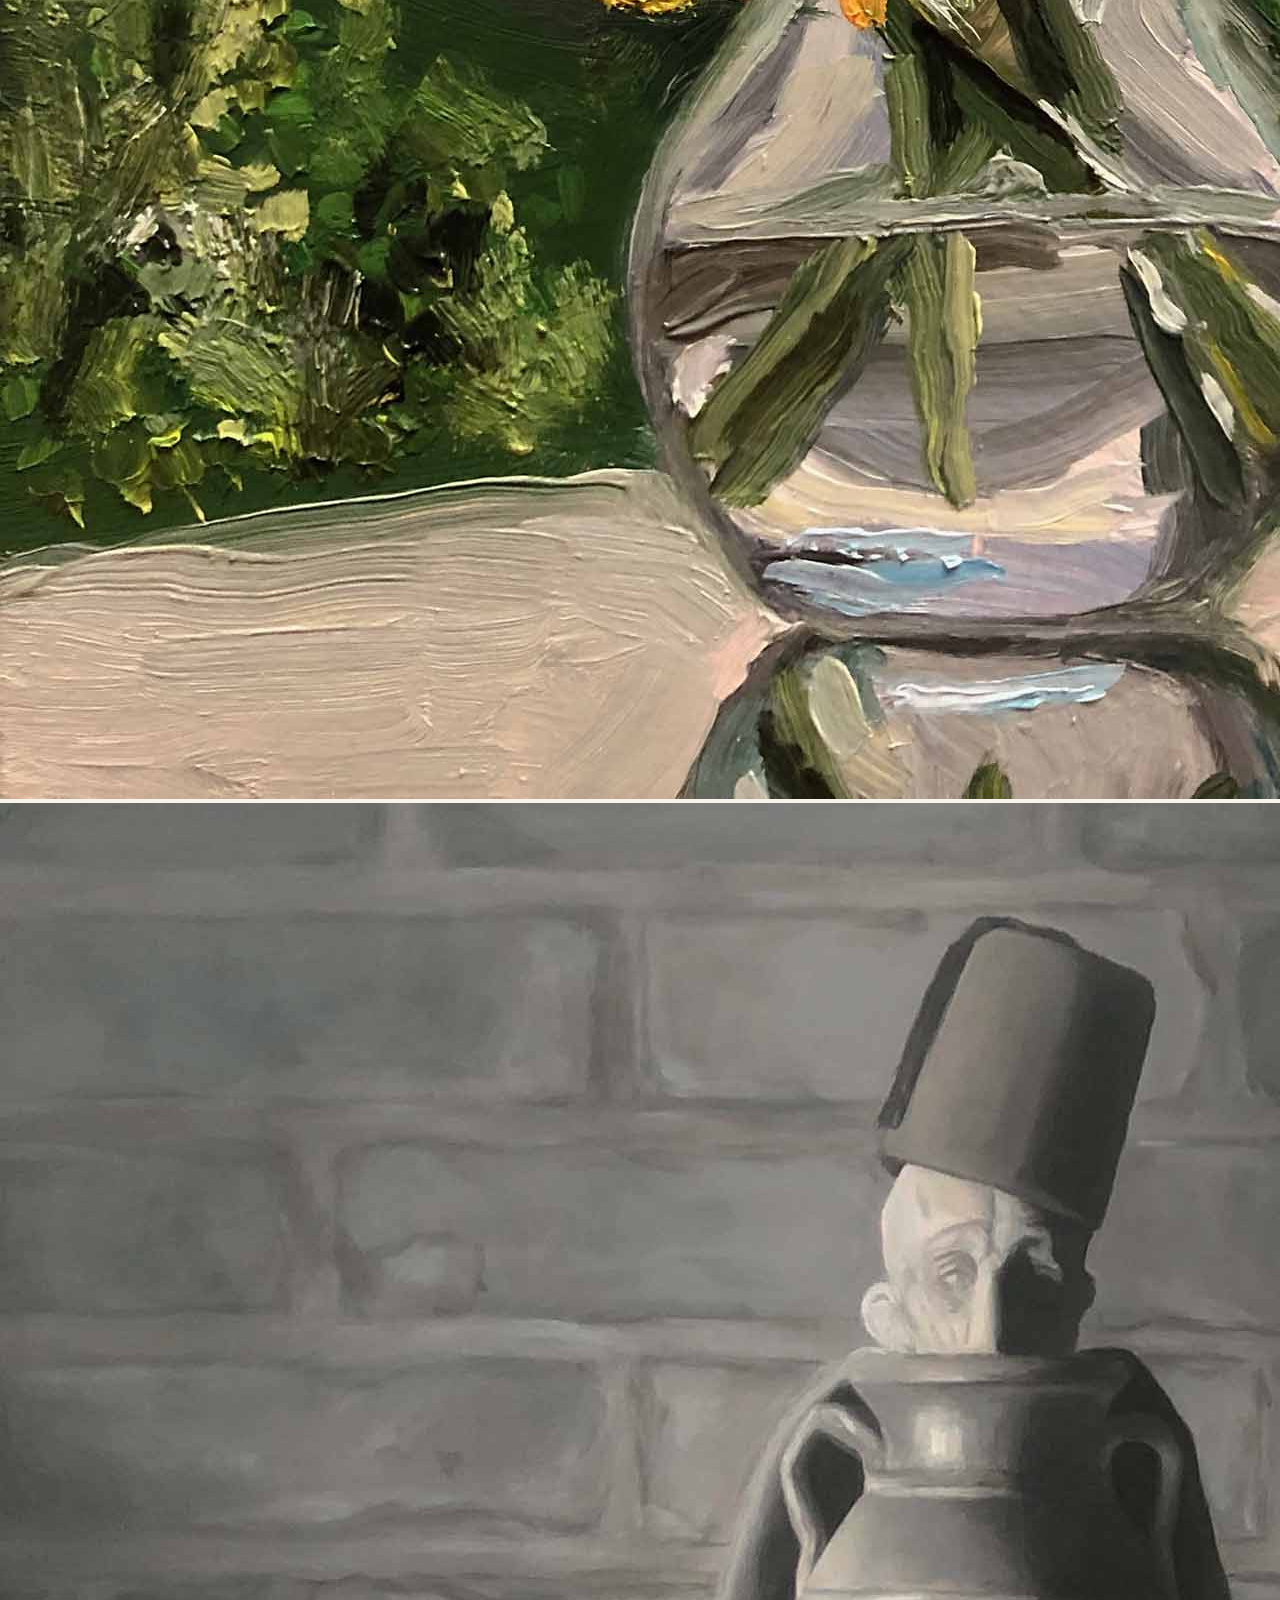
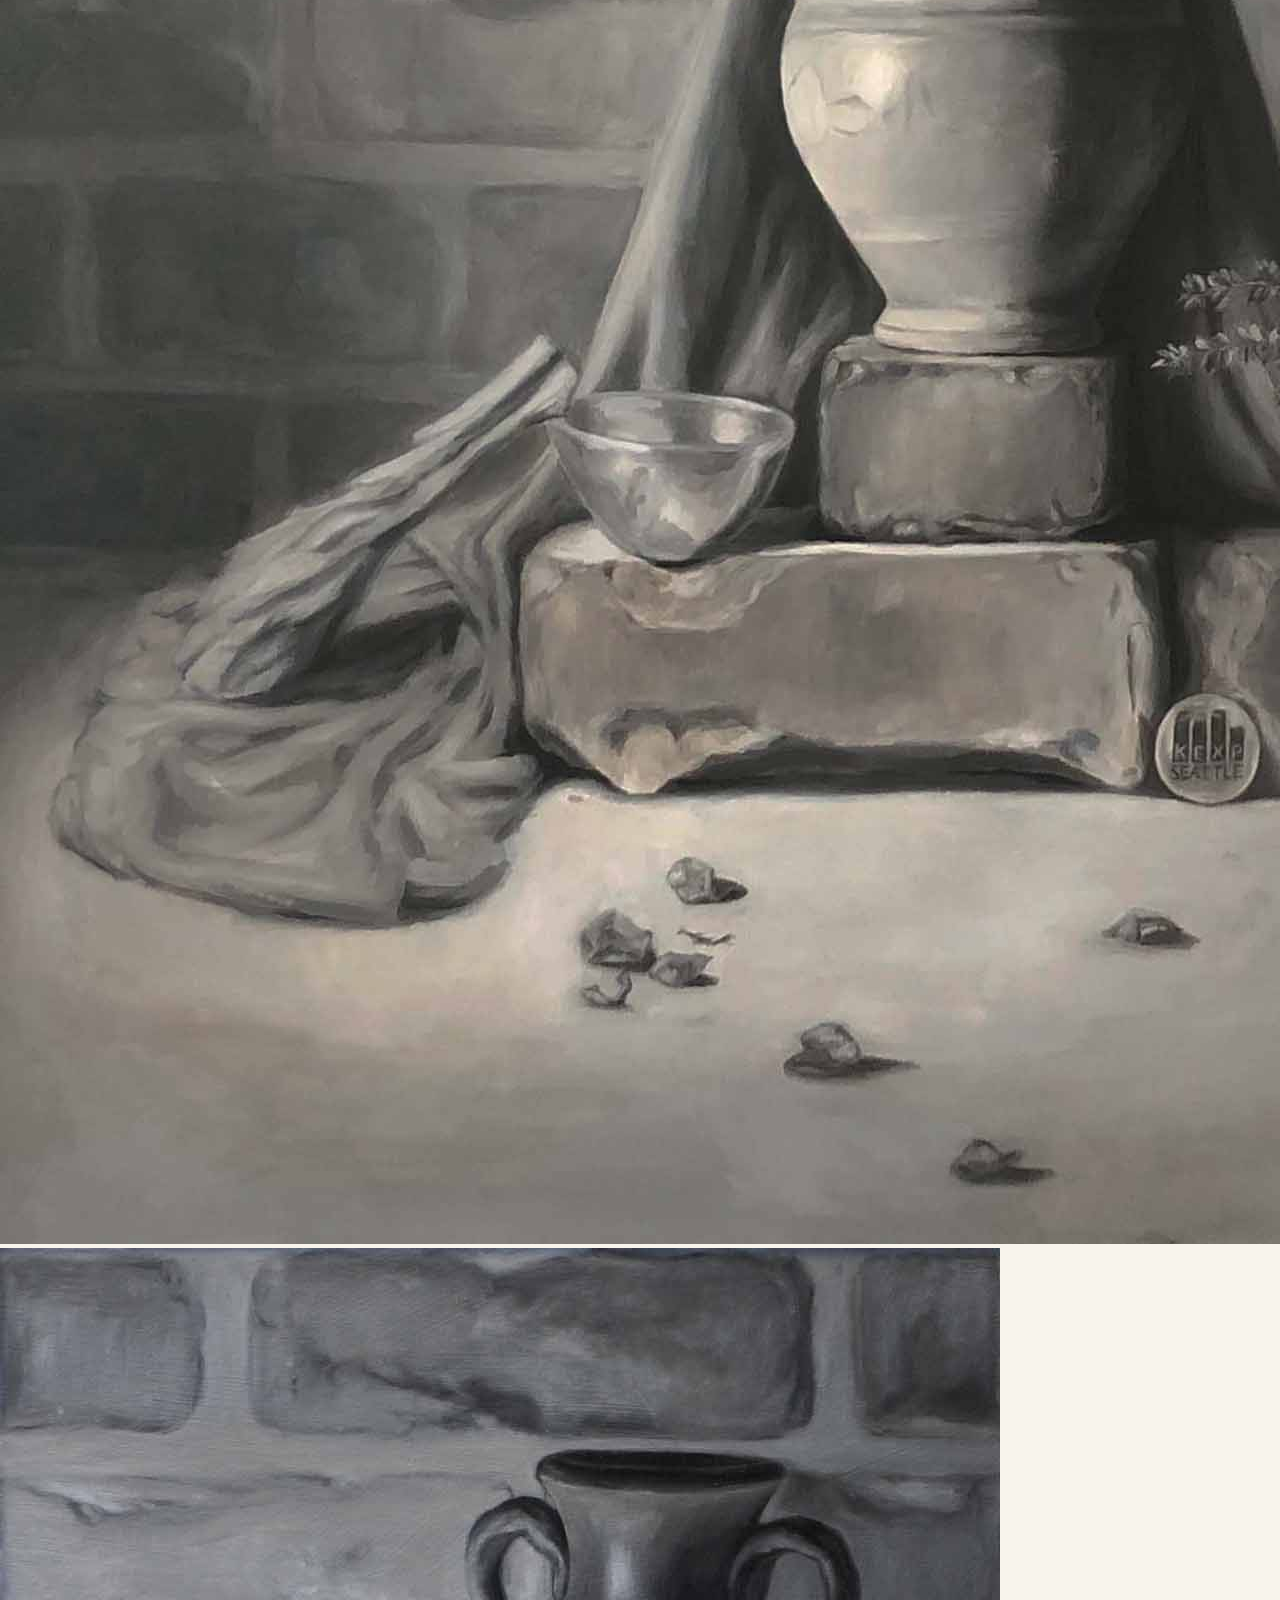
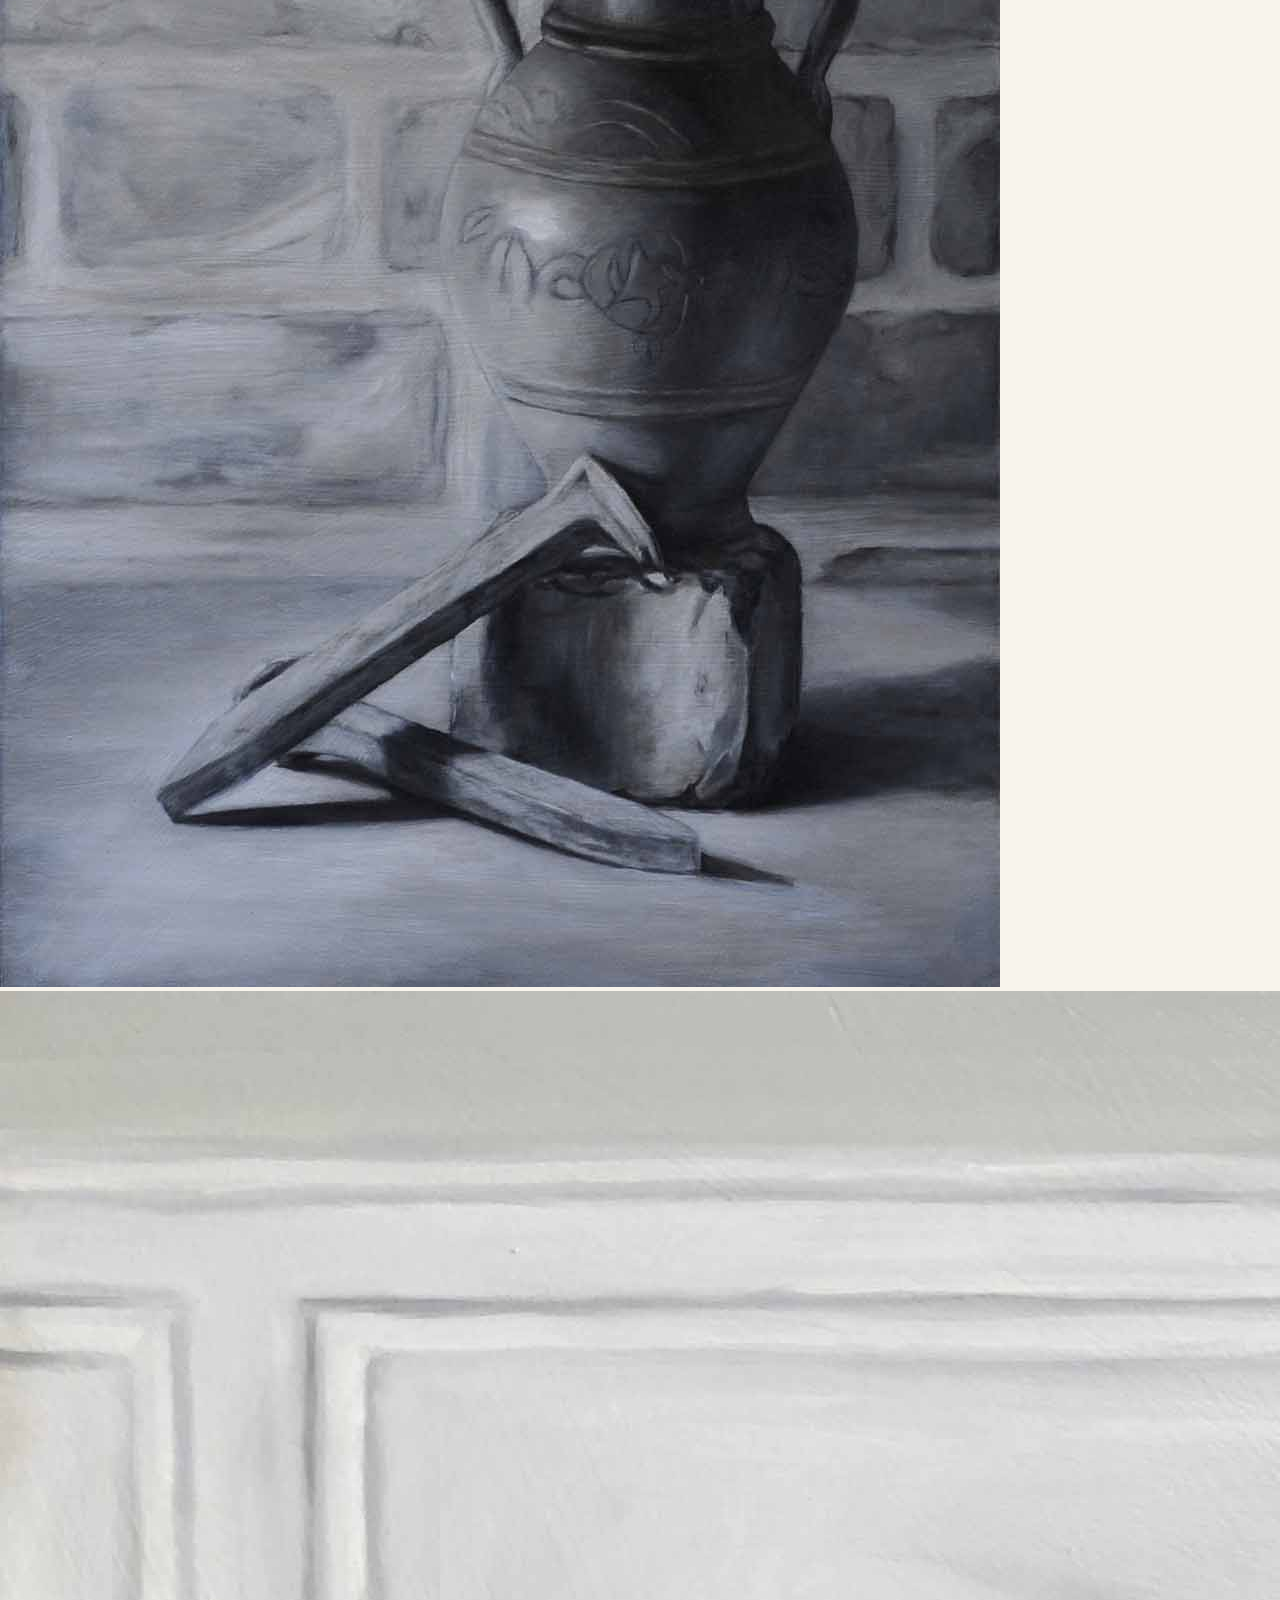
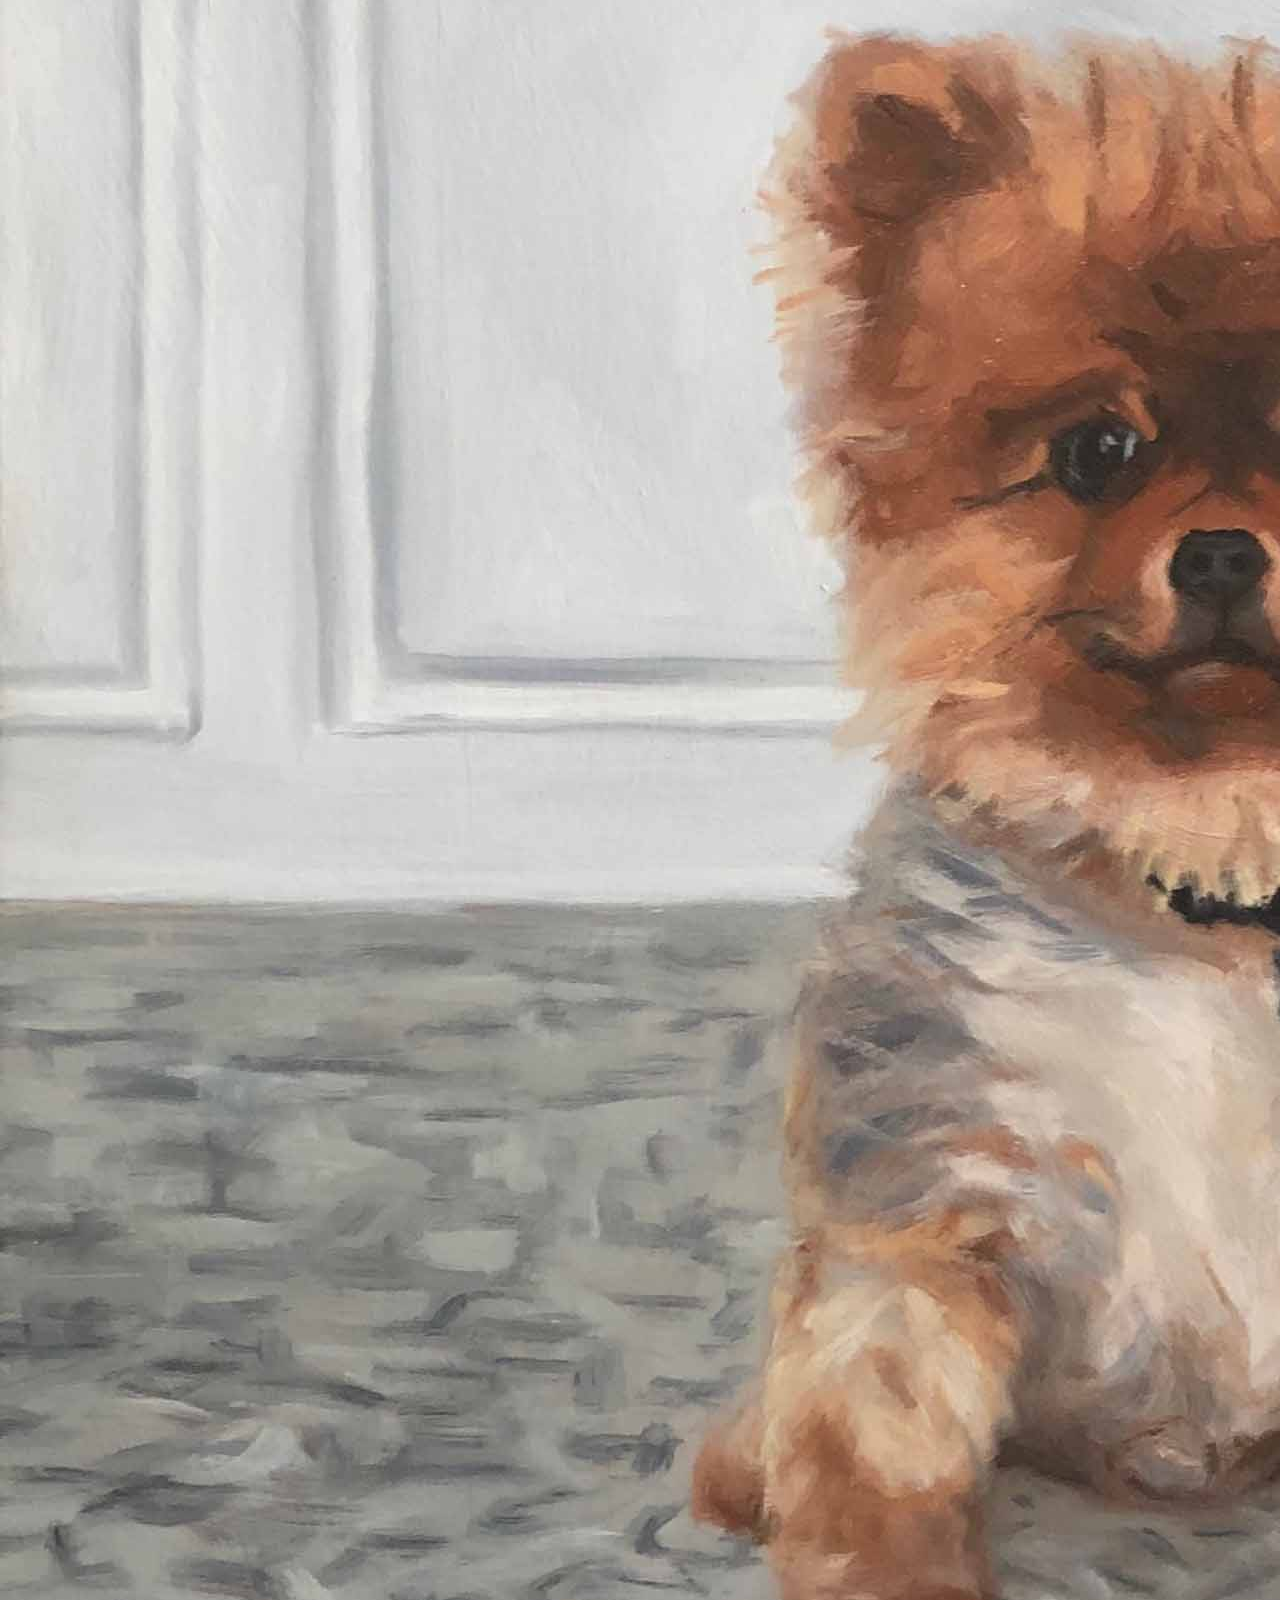
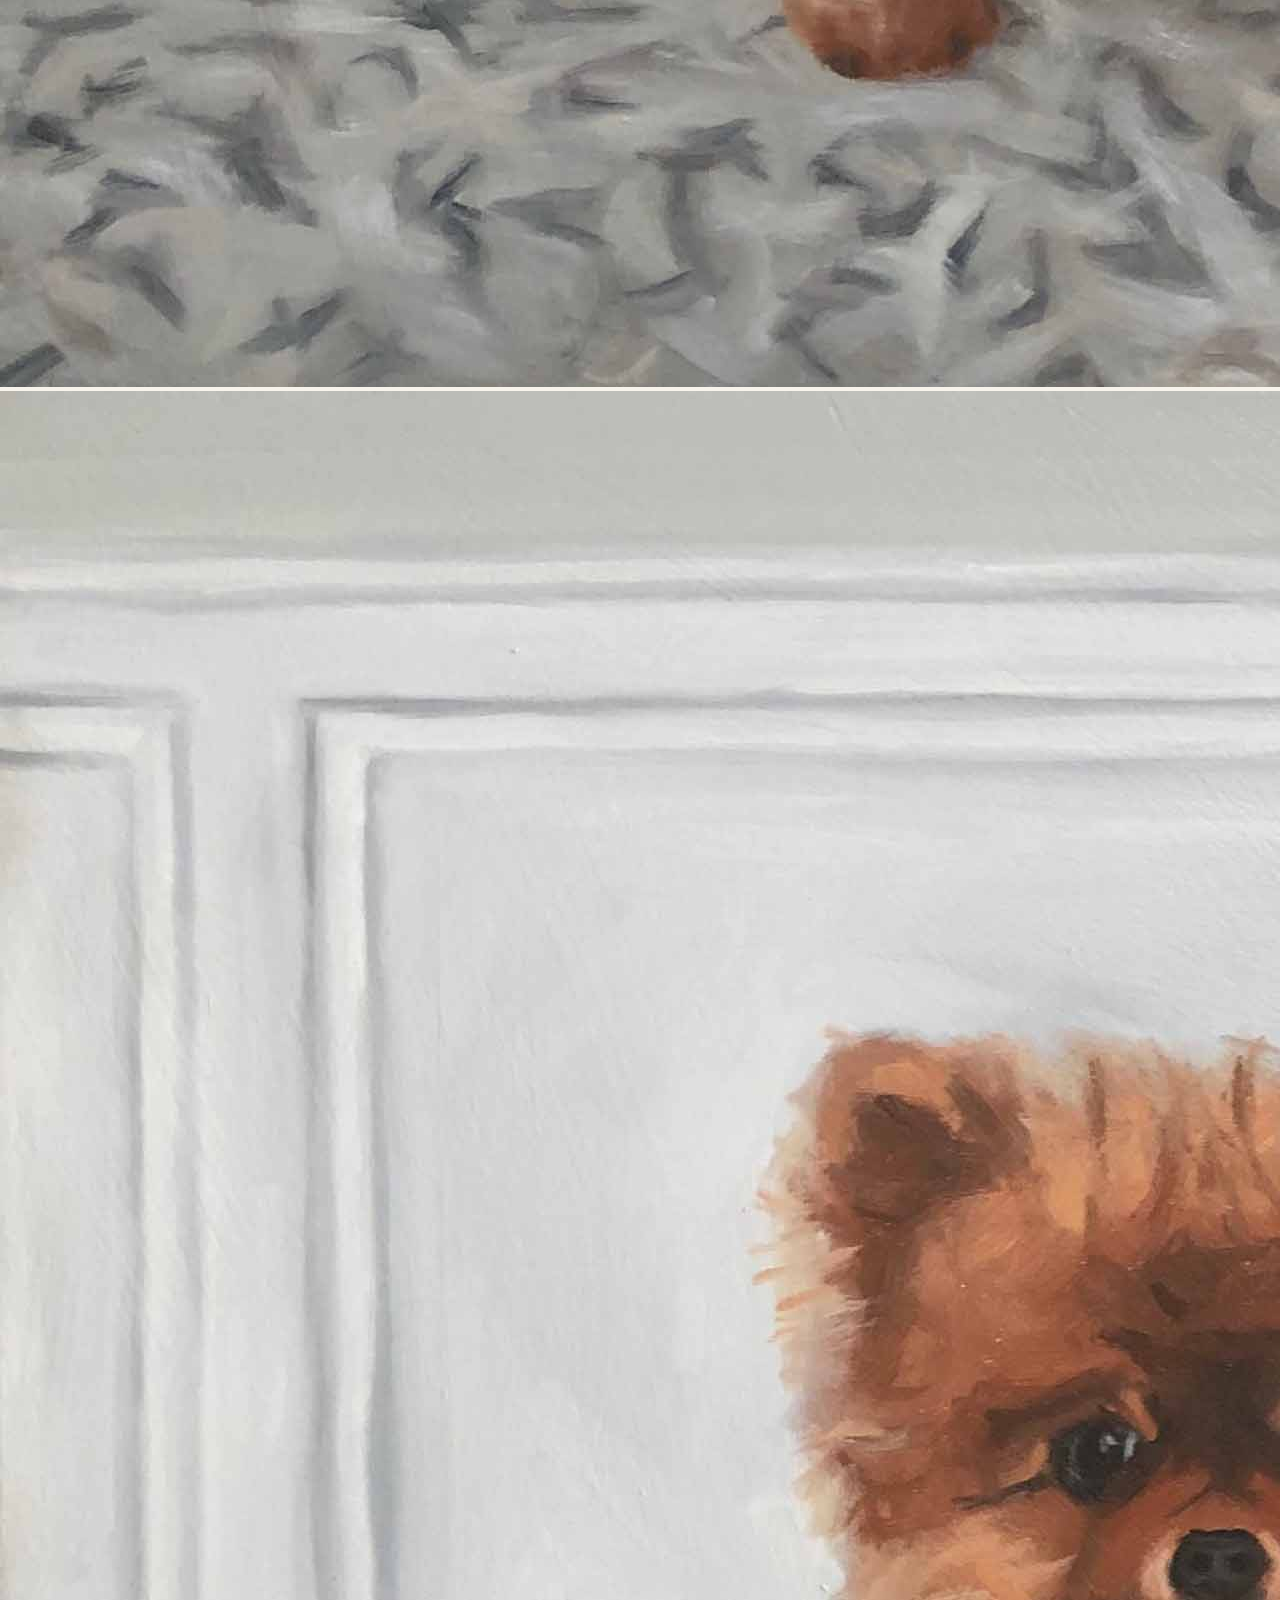
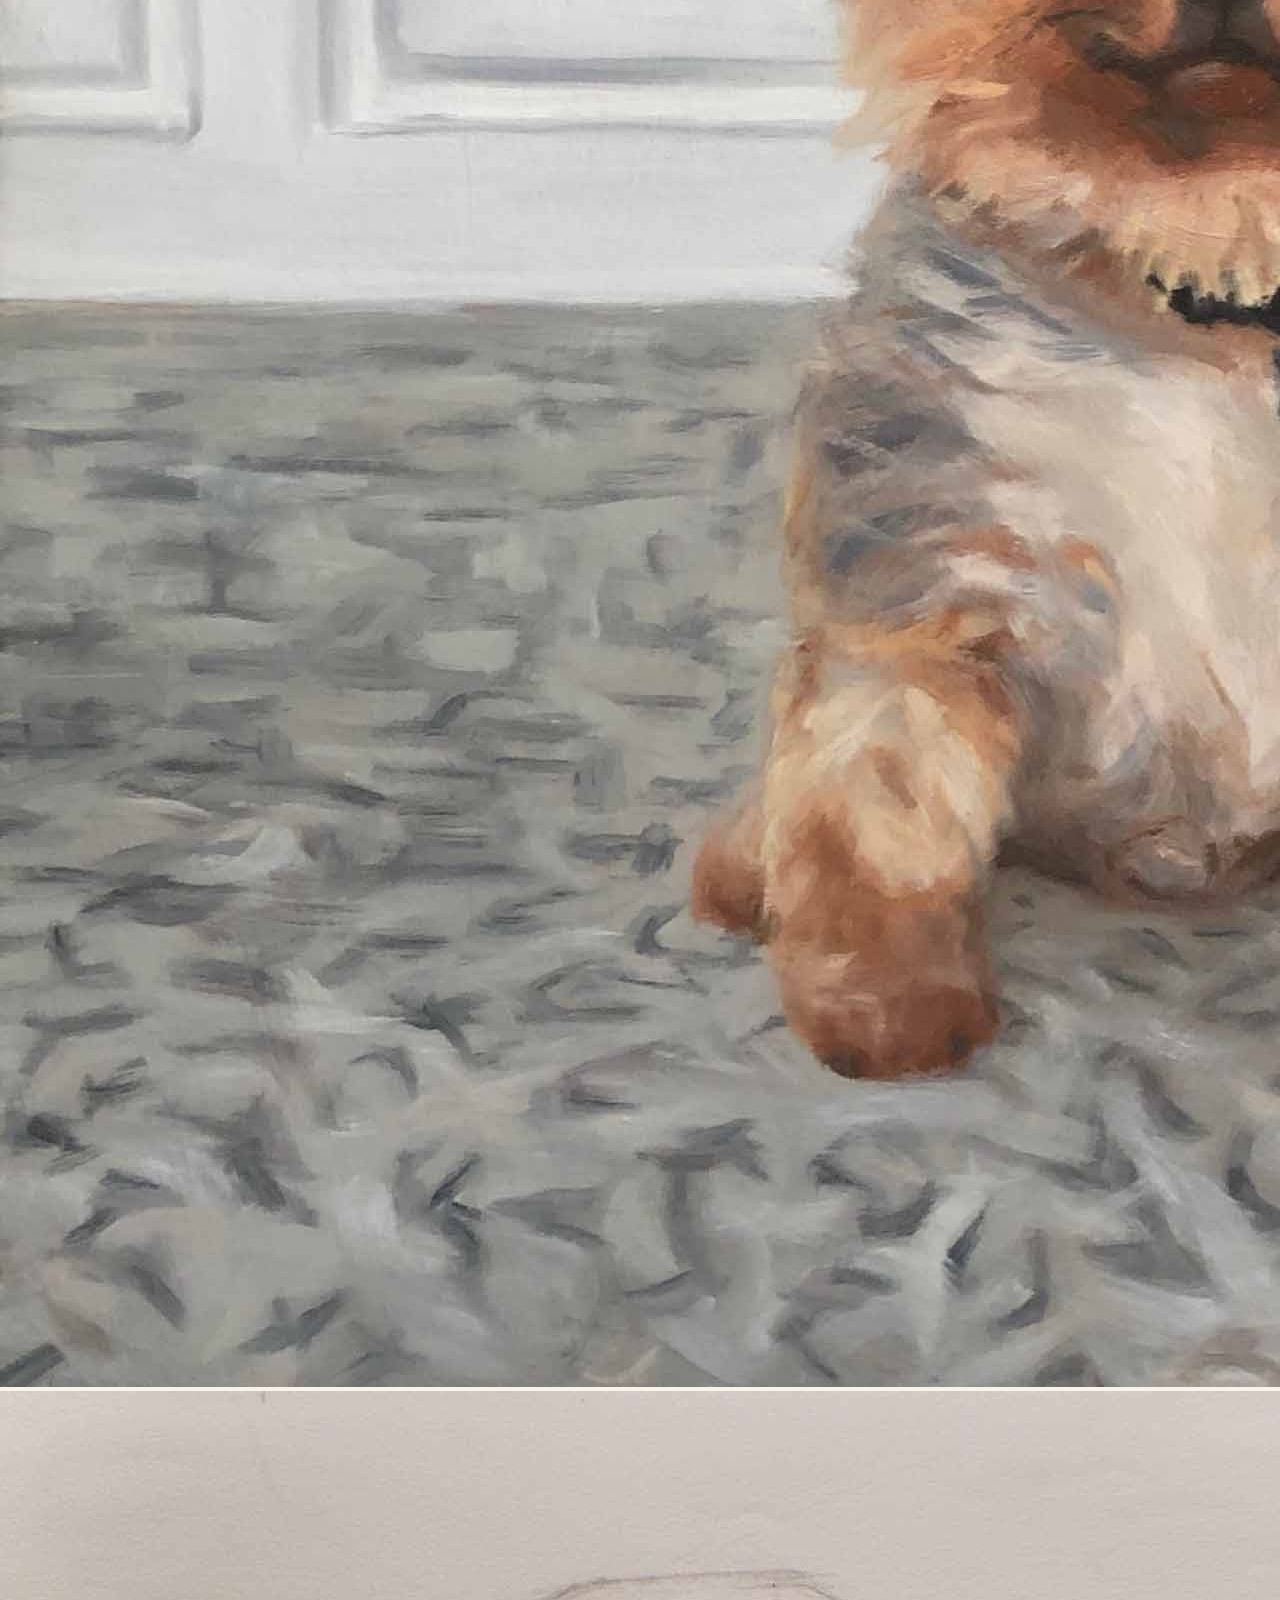
<file: gallery2.html>
<!DOCTYPE html>
<html lang="en">

<head>
    <meta charset="UTF-8">
    <meta http-equiv="X-UA-Compatible" content="IE=edge">
    <meta name="viewport" content="width=device-width, initial-scale=1.0">
    <title>Gallery 2</title>

    <link rel="stylesheet" href="style.css">
    <!-- <link rel="stylesheet" href="gallery.css"> -->
    <!-- google font -->
    <link rel="preconnect" href="https://fonts.googleapis.com">
    <link rel="preconnect" href="https://fonts.gstatic.com" crossorigin>
    <link href="https://fonts.googleapis.com/css2?family=Funnel+Sans:ital,wght@0,300..800;1,300..800&display=swap"
        rel="stylesheet">

    <link rel="preconnect" href="https://fonts.googleapis.com">
    <link rel="preconnect" href="https://fonts.gstatic.com" crossorigin>
    <link href="https://fonts.googleapis.com/css2?family=Lexend+Giga:wght@100..900&display=swap" rel="stylesheet">

    <link rel="stylesheet" href="https://cdnjs.cloudflare.com/ajax/libs/font-awesome/6.7.2/css/all.min.css" ... />

</head>



<body>
    <header>
        <nav class="navbar">
            <a href="index.html" class="icon">
                <img src="assets-rw/logo.svg" class="nav-logo" alt="my logo">
            </a>
            <ul class="nav-menu">
                <li class="button">
                    <a href="guestbook.html">guestbook</a>
                </li>
                <li class="button">
                    <a href="index.html#work" class="link">paintings</a>
                </li>
                <li class="button">
                    <a href="contact.html" target="_blank" class="link">contact</a>
                </li>
            </ul>

            <div class="hamburger">
                <span class="bar"></span>
                <span class="bar"></span>
                <span class="bar"></span>
            </div>

        </nav>
        <div class="header">
            <h1>This is the Header2</h1>
        </div>

    </header>




    <main>


        <div class="lightbox">

            <div class="lightbox-prev fa fa-angle-left"></div>

            <div class="lightbox-content">
                <img alt="Enlarged image for the gallery"></img>
            </div>

            <div class="lightbox-next fa fa-angle-right"></div>

        </div>


        <div class="gallery-container">
            <div class="gallery-item" data-index="1"><img src="assets-rw/slw1.jpg" alt=""></div>
            <div class="gallery-item" data-index="2"><img src="assets-rw/slw2.jpg" alt=""></div>
            <div class="gallery-item" data-index="3"><img src="assets-rw/slw3.jpg" alt=""></div>
            <div class="gallery-item" data-index="4"><img src="assets-rw/slw4.jpg" alt=""></div>
            <div class="gallery-item" data-index="5"><img src="assets-rw/slw5.jpg" alt=""></div>
            <div class="gallery-item" data-index="6"><img src="assets-rw/pw12.jpg" alt=""></div>
            <div class="gallery-item" data-index="7"><img src="assets-rw/pw12.jpg" alt=""></div>
            <div class="gallery-item" data-index="8"><img src="assets-rw/pw13.jpg" alt=""></div>
            <div class="gallery-item" data-index="9"><img src="assets-rw/pw14.jpg" alt=""></div>

        </div>





    </main>
    <footer>
        <div class="footer">
            <div class="desc">
                <h4>RAMWEB</h4>
                <p> &#169; 2025 site by Rees.</p>
            </div>
            <ul>
                <li> <a href="index.html">home</a> </li>
                <li> <a href="index.html#about">about</a> </li>
                <li> <a href="index.html#work">paintings</a> </li>
                <li> <a href="index.html#portrate">contact</a> </li>
                <li> <a href="index.html#portrate">shop</a> </li>
            </ul>

        </div>
    </footer>
    <script src="app.js"></script>
    <script src="gallery.js"></script>

</body>

</html>
</file>
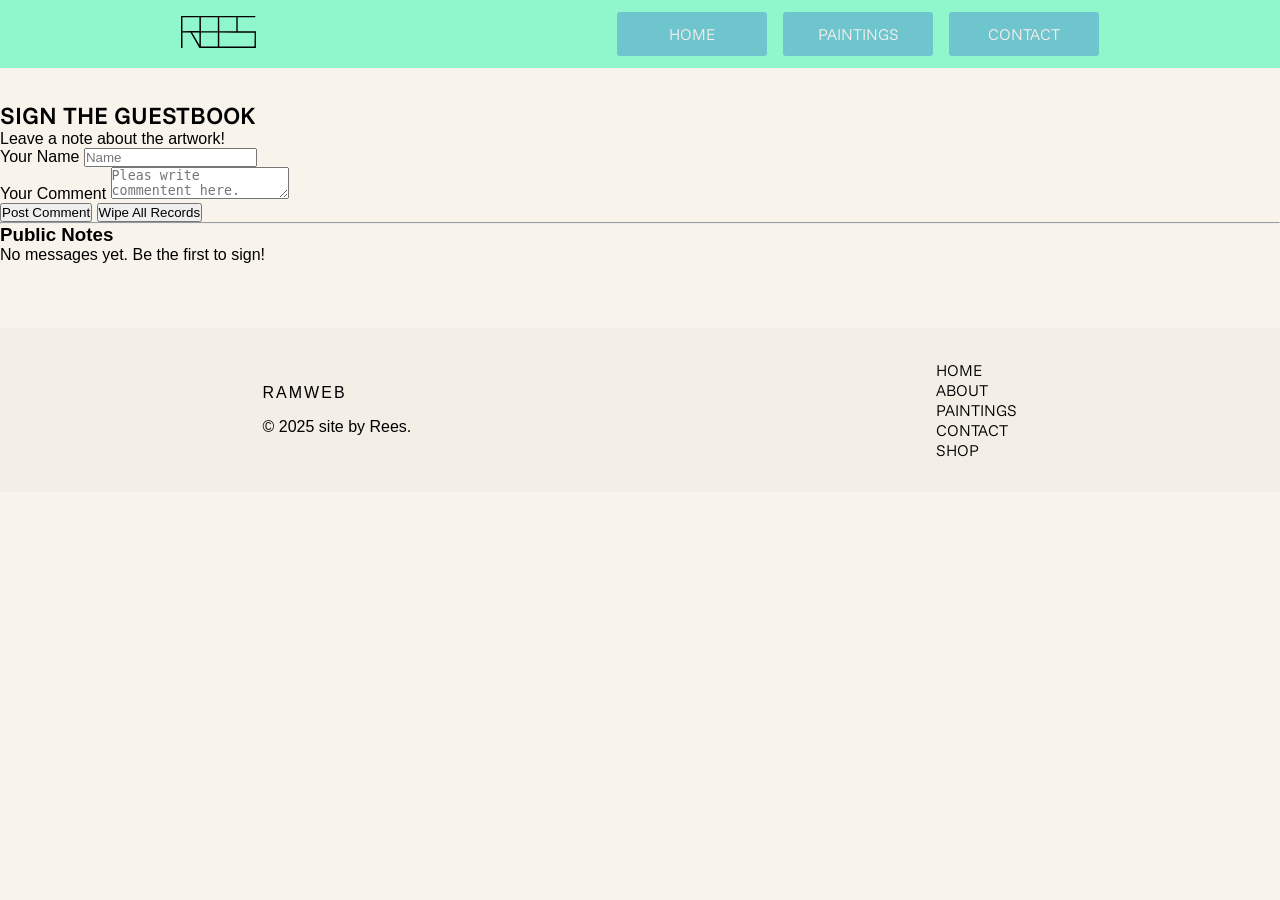
<file: guestbook.html>
<!DOCTYPE html>
<html lang="en">

<head>
    <meta charset="UTF-8">
    <meta http-equiv="X-UA-Compatible" content="IE=edge">
    <meta name="viewport" content="width=device-width, initial-scale=1.0">
    <title>Guestbook</title>

    <link rel="stylesheet" href="style.css">
    <!-- <link rel="stylesheet" href="guestbook.css"> -->
    <!-- google font -->
    <link rel="preconnect" href="https://fonts.googleapis.com">
    <link rel="preconnect" href="https://fonts.gstatic.com" crossorigin>
    <link href="https://fonts.googleapis.com/css2?family=Funnel+Sans:ital,wght@0,300..800;1,300..800&display=swap"
        rel="stylesheet">

    <link rel="preconnect" href="https://fonts.googleapis.com">
    <link rel="preconnect" href="https://fonts.gstatic.com" crossorigin>
    <link href="https://fonts.googleapis.com/css2?family=Lexend+Giga:wght@100..900&display=swap" rel="stylesheet">

    <link rel="stylesheet" href="https://cdnjs.cloudflare.com/ajax/libs/font-awesome/6.7.2/css/all.min.css" ... />

</head>



<body>
    <header>
        <nav class="navbar">
            <a href="index.html" class="icon">
                <img src="assets-rw/logo.svg" class="nav-logo" alt="my logo">
            </a>
            <ul class="nav-menu">
                <li class="button">
                    <a href="index.html" class="link">home</a>
                </li>
                <li class="button">
                    <a href="index.html#work" class="link">paintings</a>
                </li>
                <li class="button">
                    <a href="contact.html" target="_blank" class="link">contact</a>
                </li>
            </ul>

            <div class="hamburger">
                <span class="bar"></span>
                <span class="bar"></span>
                <span class="bar"></span>
            </div>

        </nav>
        

    </header>

    <main class="container">
        <section id="guestbook-input">
            <h2>Sign the Guestbook</h2>
            <p>Leave a note about the artwork!</p>
            
            <form id="contact-form" novalidate> 
                <div class="input-group">
                    <label for="name">Your Name</label>
                    <input type="text" id="name" placeholder="Name" required>
                </div>
    
                <div class="input-group">
                    <label for="message">Your Comment</label>
                    <textarea id="message" placeholder="Pleas write commentent here." required></textarea>
                </div>
    
                <input type="hidden" id="subject" value="Guestbook Entry">
    
                <div class="button-container">
                    <button type="submit" class="btn-primary">Post Comment</button>
                    <button type="button" id="clear-btn" class="btn-danger hidden">Wipe All Records</button>
                </div>
                
                <div id="statusMessage"></div>
            </form>
        </section>
    
        <hr>
    
        <section id="guestbook-feed">
            <h3>Public Notes</h3>
            <div id="submission-list">
                </div>
        </section>
    </main>



   
    <footer>
        <div class="footer">
            <div class="desc">
                <h4>RAMWEB</h4>
                <p> &#169; 2025 site by Rees.</p>
            </div>
            <ul>
                <li> <a href="index.html">home</a> </li>
                <li> <a href="index.html#about">about</a> </li>
                <li> <a href="index.html#work">paintings</a> </li>
                <li> <a href="index.html#portrate">contact</a> </li>
                <li> <a href="index.html#portrate">shop</a> </li>
            </ul>

        </div>
    </footer>
    <script src="app.js"></script>
    <script src="guestbook.js"></script>

</body>

</html>
</file>
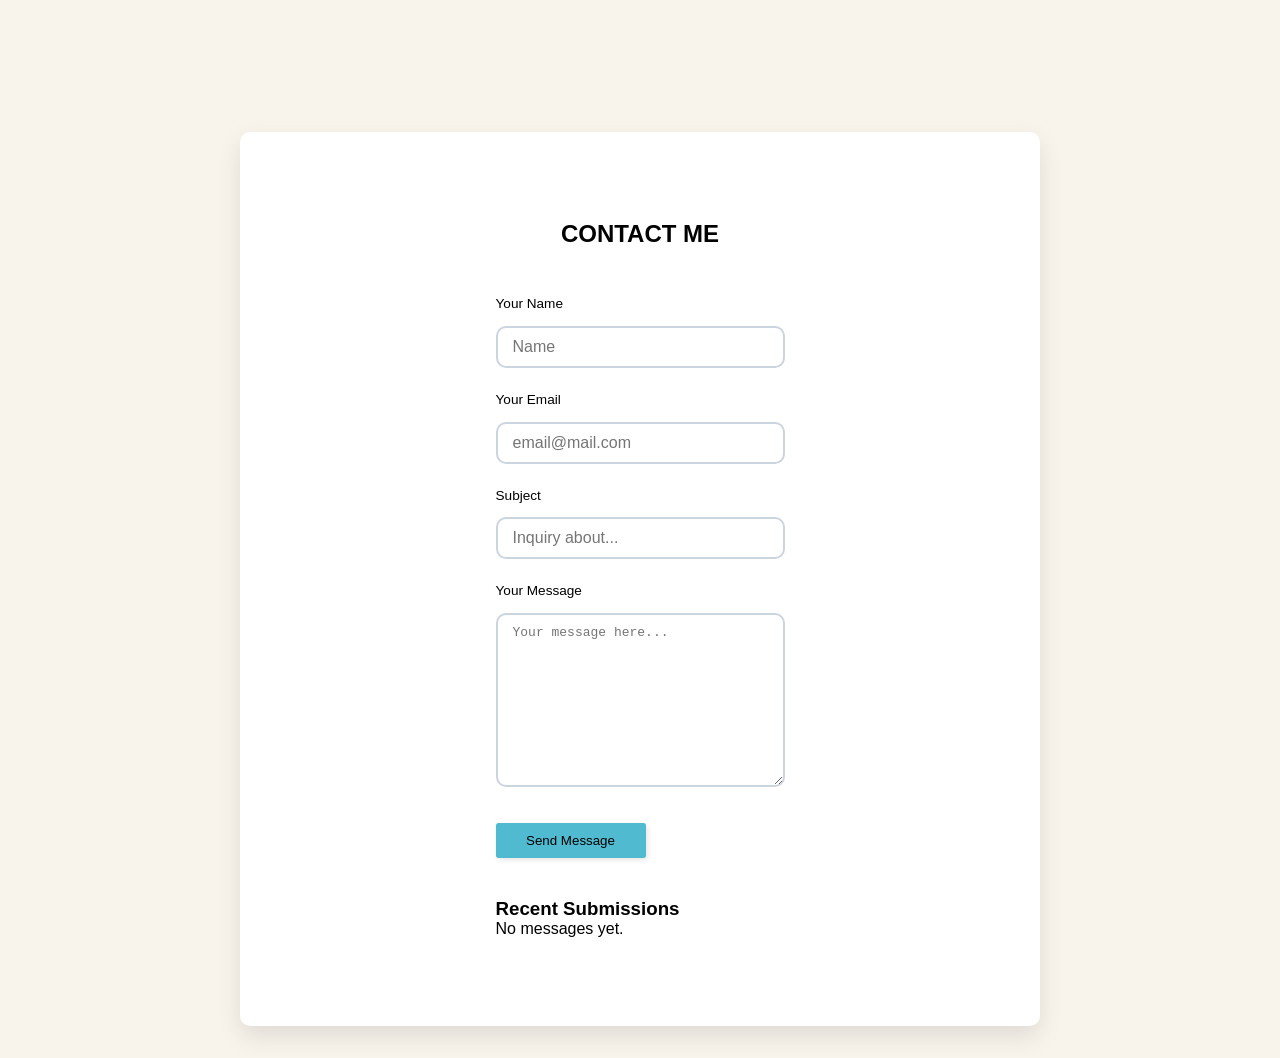
<file: contact/contact.html>
<!DOCTYPE html>
<html lang="en">

<head>
    <meta charset="UTF-8">
    <meta http-equiv="X-UA-Compatible" content="IE=edge">
    <meta name="viewport" content="width=device-width, initial-scale=1.0">
    <title>Contact Rees</title>
    <link rel="stylesheet" href="../style.css">
    <link rel="stylesheet" href="form.css">
</head>

<body>
    <main class="form-outer-container">
        <div class="form-container">
            <h2 class="form-title">Contact Me</h2>
            <form action="" id="contact-form" novalidate>
                
                    <div class="form-group">
                        <label for="name" class="form-label">Your Name</label>
                        <input type="text" id="name" name="name" class="form-input" placeholder="Name" required>
                    </div>
                    <div class="form-group">
                        <label for="email" class="form-label">Your Email</label>
                        <input type="email" id="email" name="email" class="form-input" placeholder="email@mail.com"
                            required>
                    </div>
                    <div class="form-group">
                        <label for="subject" class="form-label">Subject</label>
                        <input type="text" id="subject" name="subject" class="form-input" placeholder="Inquiry about..."
                            required>
                    </div>
                    <div class="form-group-last">
                        <label for="message" class="form-label">Your Message</label>
                        <textarea name="message" id="message" cols="30" rows="10" class="form-input"
                            placeholder="Your message here..." required></textarea>
                    </div>
                    <div class="button-container">
                        <button type="submit" class="submit-button">Send Message</button>
                        <button type="button" id="clear-btn" class="clear-button hidden">Clear Messages</button>
                    </div>
                    
                    <div id="statusMessage" class="message-box"></div>
                    <section id="feed-container">
                        <h3>Recent Submissions</h3>
                        <div id="submission-list">
                            <p>No messages yet.</p>
                        </div>
                    </section>
            </form>    
        </div>
        
    </main>
    <script src="contact.js"></script>
</body>

</html>
</file>
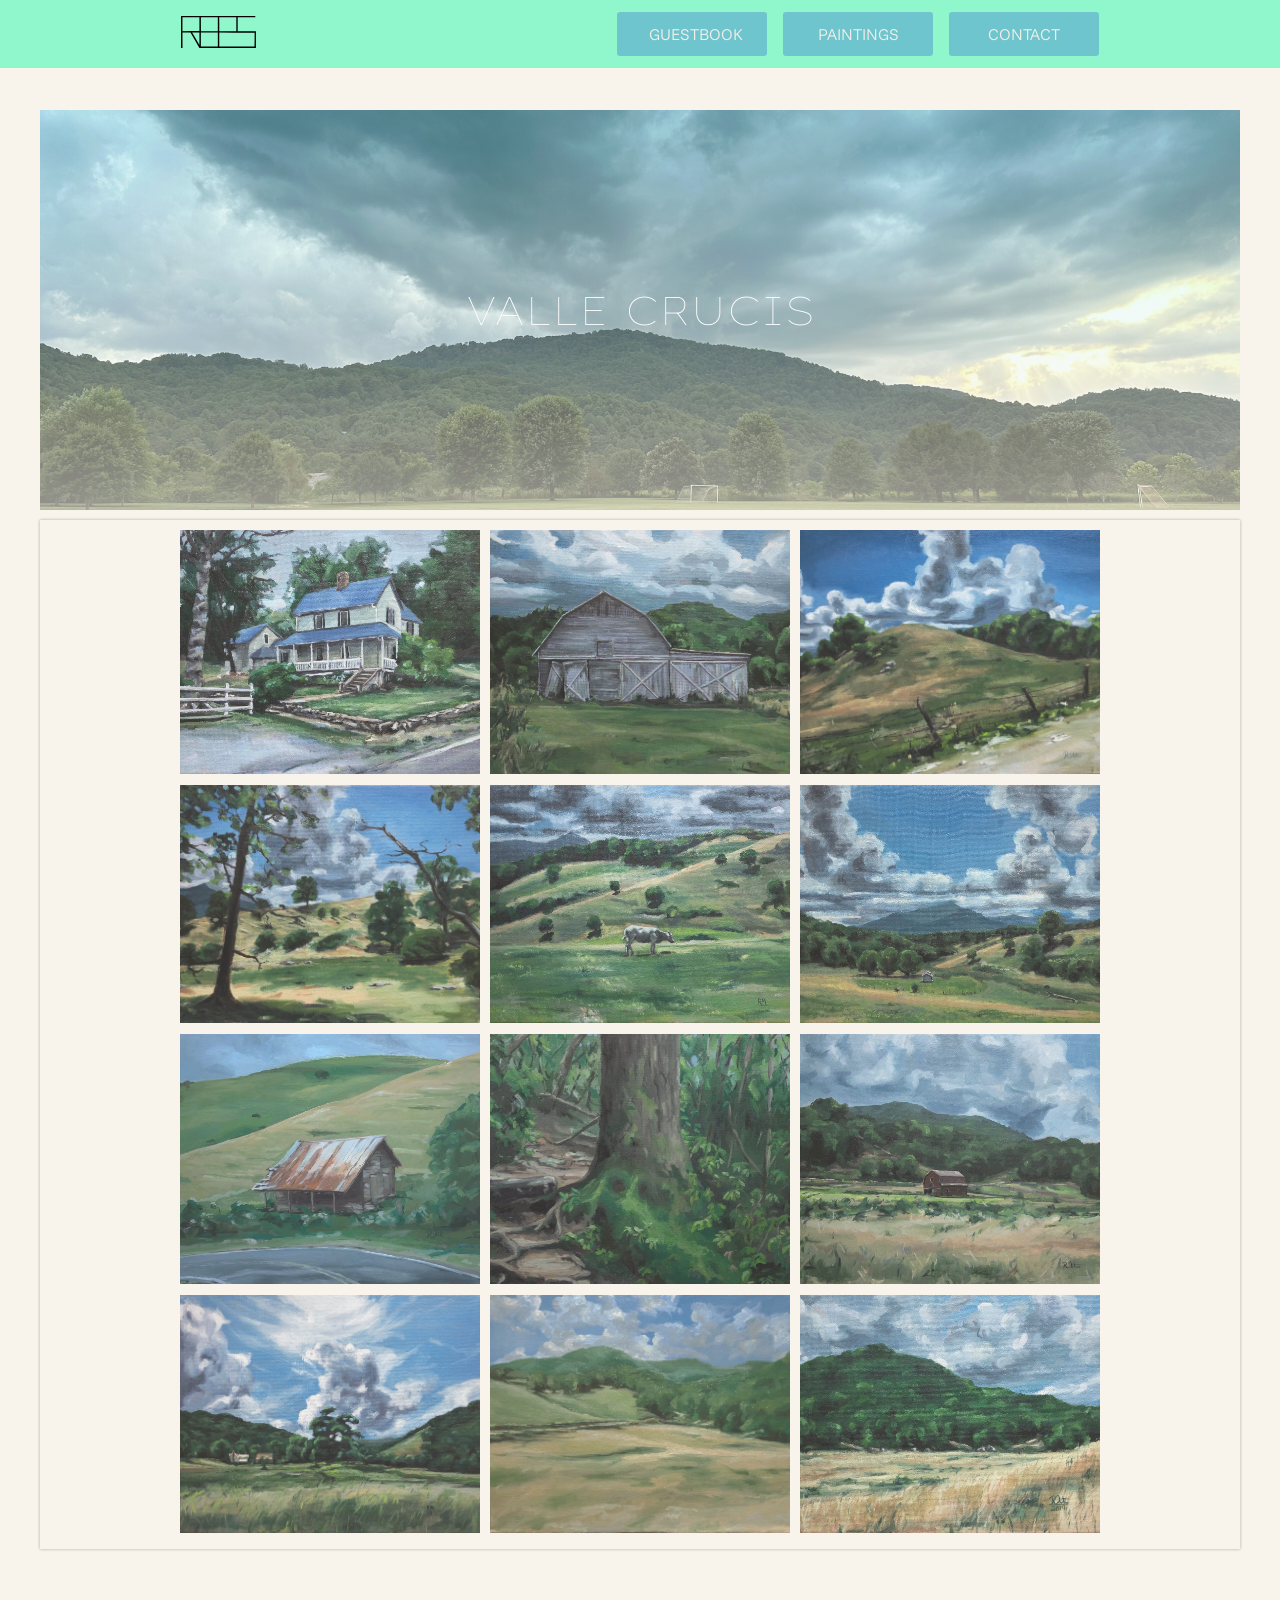
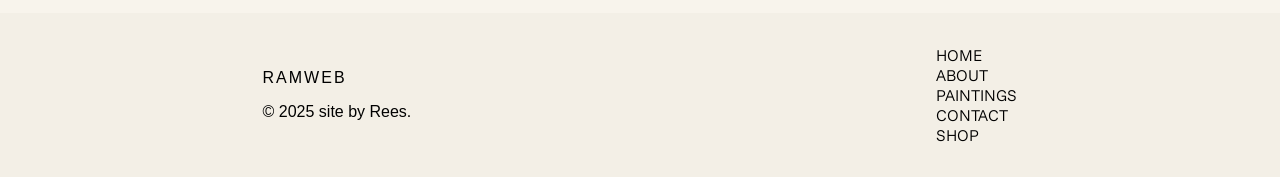
<file: gallery/gallery1.html>
<!DOCTYPE html>
<html lang="en">

<head>
    <meta charset="UTF-8">
    <meta http-equiv="X-UA-Compatible" content="IE=edge">
    <meta name="viewport" content="width=device-width, initial-scale=1.0">
    <title>Gallery 1</title>

    <link rel="stylesheet" href="../style.css">
    <link rel="stylesheet" href="gallery.css">
    <!-- google font -->
    <link rel="preconnect" href="https://fonts.googleapis.com">
    <link rel="preconnect" href="https://fonts.gstatic.com" crossorigin>
    <link href="https://fonts.googleapis.com/css2?family=Funnel+Sans:ital,wght@0,300..800;1,300..800&display=swap"
        rel="stylesheet">

    <link rel="preconnect" href="https://fonts.googleapis.com">
    <link rel="preconnect" href="https://fonts.gstatic.com" crossorigin>
    <link href="https://fonts.googleapis.com/css2?family=Lexend+Giga:wght@100..900&display=swap" rel="stylesheet">

    <link rel="stylesheet" href="https://cdnjs.cloudflare.com/ajax/libs/font-awesome/6.7.2/css/all.min.css" ... />

</head>



<body>
    <header>
        <nav class="navbar">
            <a href="../index.html" class="icon">
                <img src="../assets-rw/logo.svg" class="nav-logo" alt="my logo">
            </a>
            <ul class="nav-menu">
                <li class="button">
                    <a href="../guestbook/guestbook.html">guestbook</a>
                </li>
                <li class="button">
                    <a href="../index.html#work" class="link">paintings</a>
                </li>
                <li class="button">
                    <a href="../contact/contact.html" target="_blank" class="link">contact</a>
                </li>
            </ul>

            <div class="hamburger">
                <span class="bar"></span>
                <span class="bar"></span>
                <span class="bar"></span>
            </div>

        </nav>
       

    </header>




    <main>
        <div class="header">
                    <h1>Valle Crucis</h1>
        </div>

        <div class="lightbox">

            <div class="lightbox-prev fa fa-angle-left"></div>

            <div class="lightbox-content">
                <img alt="Enlarged image for the gallery"></img>
            </div>

            <div class="lightbox-next fa fa-angle-right"></div>

        </div>


        <div class="gallery-container">
            <div class="gallery-item" data-index="1"><img src="../assets-rw/ncw1.jpg" alt=""></div>
            <div class="gallery-item" data-index="2"><img src="../assets-rw/ncw2.jpg" alt=""></div>
            <div class="gallery-item" data-index="3"><img src="../assets-rw/ncw3.jpg" alt=""></div>
            <div class="gallery-item" data-index="4"><img src="../assets-rw/ncw4.jpg" alt=""></div>
            <div class="gallery-item" data-index="5"><img src="../assets-rw/ncw5.jpg" alt=""></div>
            <div class="gallery-item" data-index="6"><img src="../assets-rw/ncw6.jpg" alt=""></div>
            <div class="gallery-item" data-index="7"><img src="../assets-rw/ncw7.jpg" alt=""></div>
            <div class="gallery-item" data-index="8"><img src="../assets-rw/ncw8.jpg" alt=""></div>
            <div class="gallery-item" data-index="9"><img src="../assets-rw/ncw9.jpg" alt=""></div>
            <div class="gallery-item" data-index="10"><img src="../assets-rw/ncw10.jpg" alt=""></div>
            <div class="gallery-item" data-index="11"><img src="../assets-rw/ncw11.jpg" alt=""></div>
            <div class="gallery-item" data-index="12"><img src="../assets-rw/ncw12.jpg" alt=""></div>

        </div>





    </main>
    <footer>
        <div class="footer">
            <div class="desc">
                <h4>RAMWEB</h4>
                <p> &#169; 2025 site by Rees.</p>
            </div>
            <ul>
                <li> <a href="../index.html">home</a> </li>
                <li> <a href="../index.html">about</a> </li>
                <li> <a href="../index.html#work">paintings</a> </li>
                <li> <a href="../contact/contact.html">contact</a> </li>
                <li> <a href="../index.html">shop</a> </li>
            </ul>

        </div>
    </footer>
    <script src="../app.js"></script>
    <script src="gallery.js"></script>

</body>

</html>
</file>
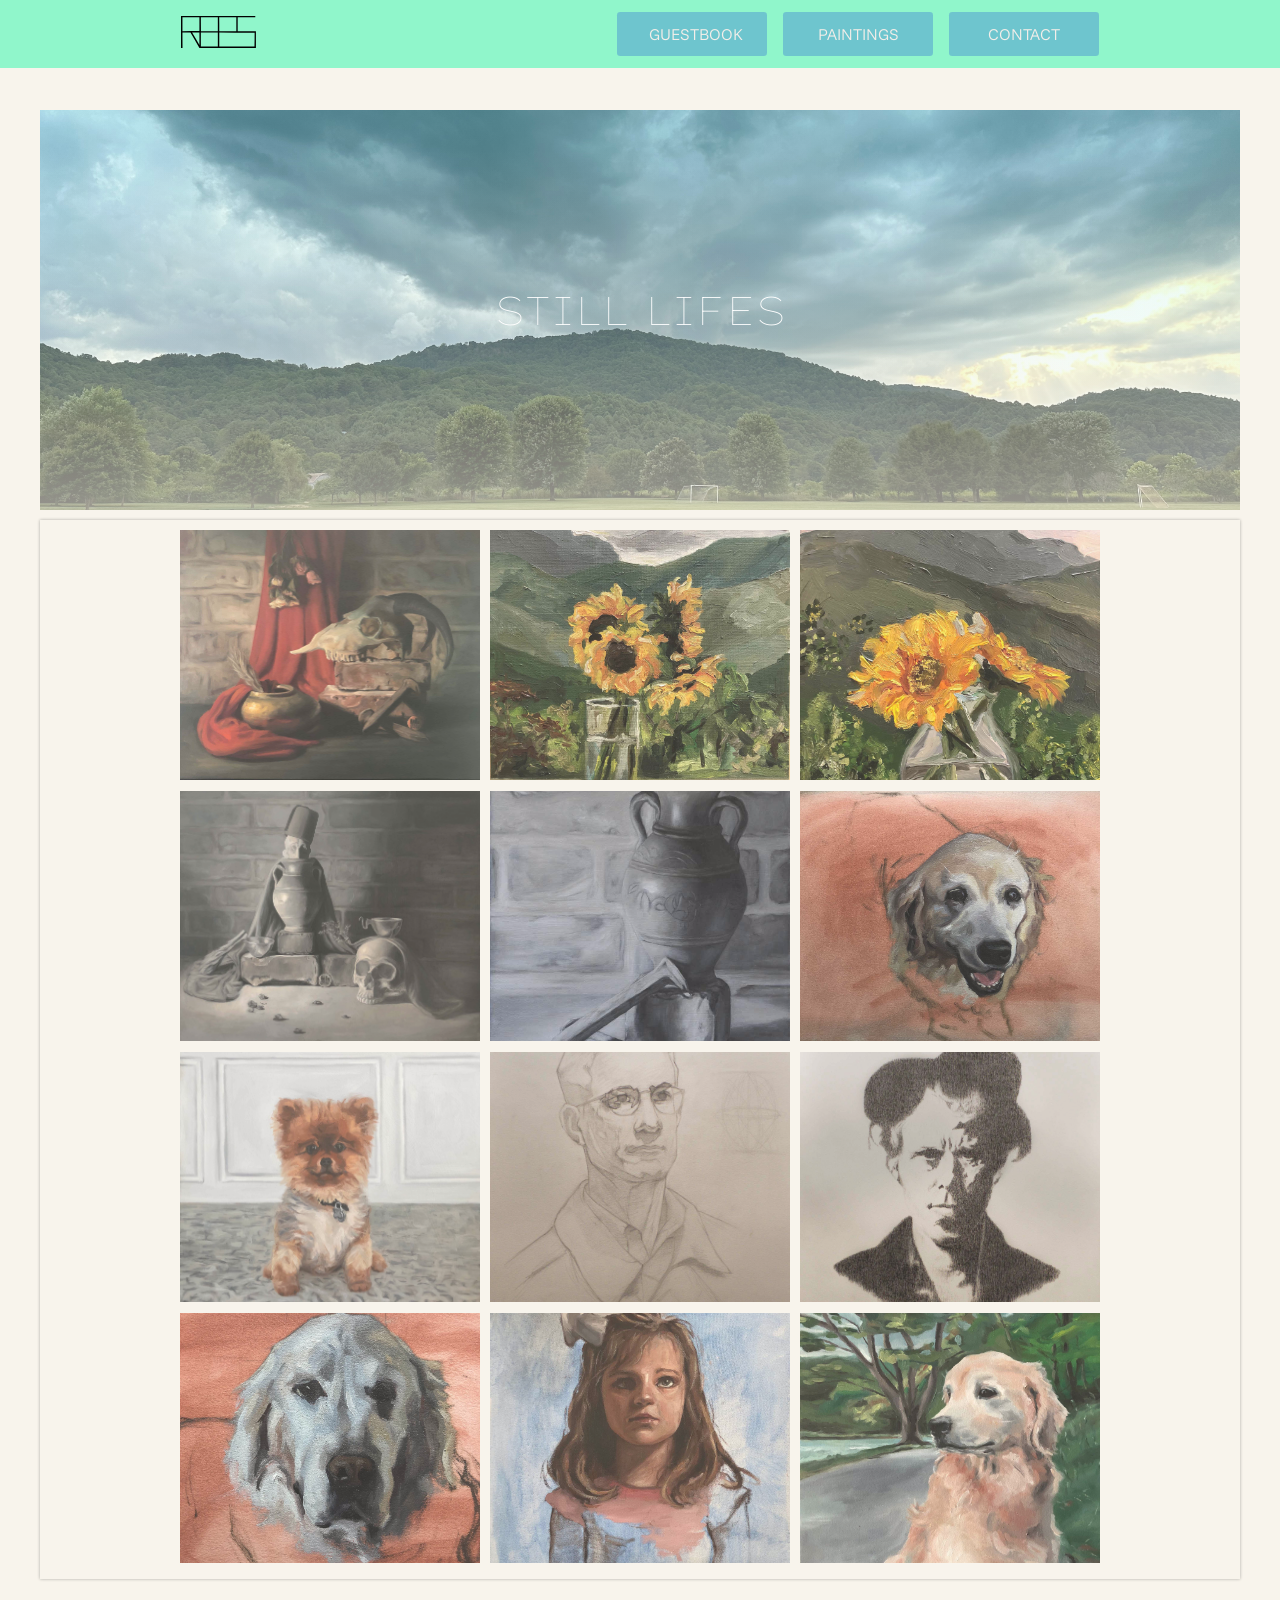
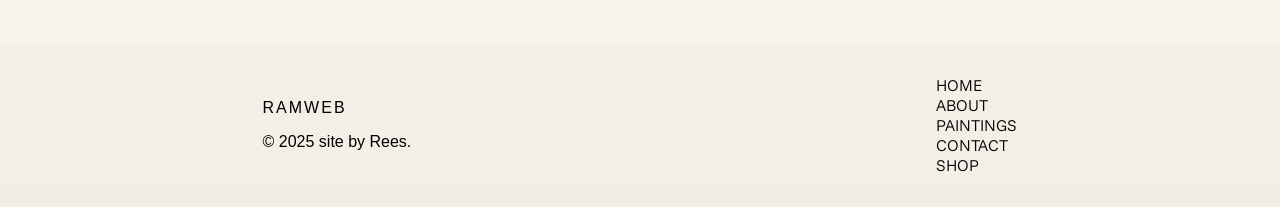
<file: gallery/gallery2.html>
<!DOCTYPE html>
<html lang="en">

<head>
    <meta charset="UTF-8">
    <meta http-equiv="X-UA-Compatible" content="IE=edge">
    <meta name="viewport" content="width=device-width, initial-scale=1.0">
    <title>Gallery 2</title>

    <link rel="stylesheet" href="../style.css">
    <link rel="stylesheet" href="gallery.css">
    <!-- google font -->
    <link rel="preconnect" href="https://fonts.googleapis.com">
    <link rel="preconnect" href="https://fonts.gstatic.com" crossorigin>
    <link href="https://fonts.googleapis.com/css2?family=Funnel+Sans:ital,wght@0,300..800;1,300..800&display=swap"
        rel="stylesheet">

    <link rel="preconnect" href="https://fonts.googleapis.com">
    <link rel="preconnect" href="https://fonts.gstatic.com" crossorigin>
    <link href="https://fonts.googleapis.com/css2?family=Lexend+Giga:wght@100..900&display=swap" rel="stylesheet">

    <link rel="stylesheet" href="https://cdnjs.cloudflare.com/ajax/libs/font-awesome/6.7.2/css/all.min.css" ... />

</head>



<body>
    <header>
        <nav class="navbar">
            <a href="../index.html" class="icon">
                <img src="../assets-rw/logo.svg" class="nav-logo" alt="my logo">
            </a>
            <ul class="nav-menu">
                <li class="button">
                    <a href="../guestbook/guestbook.html">guestbook</a>
                </li>
                <li class="button">
                    <a href="../index.html#work" class="link">paintings</a>
                </li>
                <li class="button">
                    <a href="../contact/contact.html" target="_blank" class="link">contact</a>
                </li>
            </ul>

            <div class="hamburger">
                <span class="bar"></span>
                <span class="bar"></span>
                <span class="bar"></span>
            </div>

        </nav>
        <div class="header">
            <h1>still lifes</h1>
        </div>

    </header>




    <main>


        <div class="lightbox">

            <div class="lightbox-prev fa fa-angle-left"></div>

            <div class="lightbox-content">
                <img alt="Enlarged image for the gallery"></img>
            </div>

            <div class="lightbox-next fa fa-angle-right"></div>

        </div>


        <div class="gallery-container">
            <div class="gallery-item" data-index="1"><img src="../assets-rw/slw1.jpg" alt=""></div>
            <div class="gallery-item" data-index="2"><img src="../assets-rw/slw2.jpg" alt=""></div>
            <div class="gallery-item" data-index="3"><img src="../assets-rw/slw3.jpg" alt=""></div>
            <div class="gallery-item" data-index="4"><img src="../assets-rw/slw4.jpg" alt=""></div>
            <div class="gallery-item" data-index="5"><img src="../assets-rw/slw5.jpg" alt=""></div>
            <div class="gallery-item" data-index="6"><img src="../assets-rw/pw11.jpg" alt=""></div>
            <div class="gallery-item" data-index="7"><img src="../assets-rw/pw12.jpg" alt=""></div>
            <div class="gallery-item" data-index="8"><img src="../assets-rw/pw13.jpg" alt=""></div>
            <div class="gallery-item" data-index="9"><img src="../assets-rw/pw14.jpg" alt=""></div>
            <div class="gallery-item" data-index="10"><img src="../assets-rw/pw3.jpg" alt=""></div>
            <div class="gallery-item" data-index="11"><img src="../assets-rw/pw1.jpg" alt=""></div>
            <div class="gallery-item" data-index="12"><img src="../assets-rw/pw9.jpg" alt=""></div>

        </div>





    </main>
    <footer>
        <div class="footer">
            <div class="desc">
                <h4>RAMWEB</h4>
                <p> &#169; 2025 site by Rees.</p>
            </div>
            <ul>
                <li> <a href="../index.html">home</a> </li>
                <li> <a href="../index.html">about</a> </li>
                <li> <a href="../index.html#work">paintings</a> </li>
                <li> <a href="../contact/contact.html">contact</a> </li>
                <li> <a href="../index.html">shop</a> </li>
            </ul>

        </div>
    </footer>
    <script src="../app.js"></script>
    <script src="gallery.js"></script>

</body>

</html>
</file>
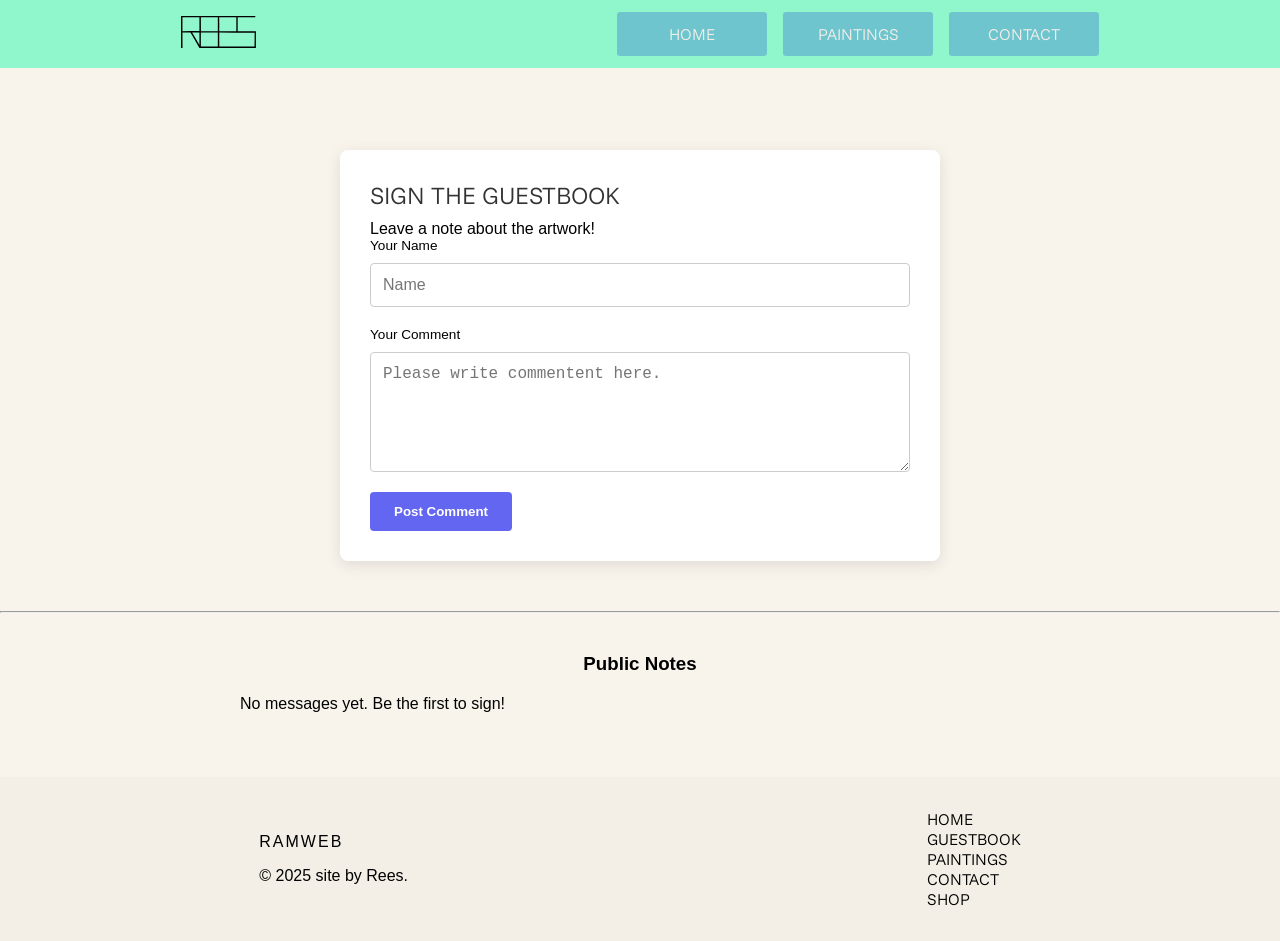
<file: guestbook/guestbook.html>
<!DOCTYPE html>
<html lang="en">

<head>
    <meta charset="UTF-8">
    <meta http-equiv="X-UA-Compatible" content="IE=edge">
    <meta name="viewport" content="width=device-width, initial-scale=1.0">
    <title>Guestbook</title>

    <link rel="stylesheet" href="../style.css">
    <link rel="stylesheet" href="guestbook.css">
    <!-- google font -->
    <link rel="preconnect" href="https://fonts.googleapis.com">
    <link rel="preconnect" href="https://fonts.gstatic.com" crossorigin>
    <link href="https://fonts.googleapis.com/css2?family=Funnel+Sans:ital,wght@0,300..800;1,300..800&display=swap"
        rel="stylesheet">

    <link rel="preconnect" href="https://fonts.googleapis.com">
    <link rel="preconnect" href="https://fonts.gstatic.com" crossorigin>
    <link href="https://fonts.googleapis.com/css2?family=Lexend+Giga:wght@100..900&display=swap" rel="stylesheet">

    <link rel="stylesheet" href="https://cdnjs.cloudflare.com/ajax/libs/font-awesome/6.7.2/css/all.min.css" ... />

</head>



<body>
    <header>
        <nav class="navbar">
            <a href="../index.html" class="icon">
                <img src="../assets-rw/logo.svg" class="nav-logo" alt="my logo">
            </a>
            <ul class="nav-menu">
                <li class="button">
                    <a href="../index.html" class="link">home</a>
                </li>
                <li class="button">
                    <a href="../index.html#work" class="link">paintings</a>
                </li>
                <li class="button">
                    <a href="../contact/contact.html" target="_blank" class="link">contact</a>
                </li>
            </ul>

            <div class="hamburger">
                <span class="bar"></span>
                <span class="bar"></span>
                <span class="bar"></span>
            </div>

        </nav>
        

    </header>

    <main class="container">
        <section id="guestbook-input">
            <h2>Sign the Guestbook</h2>
            <p>Leave a note about the artwork!</p>
            
            <form id="contact-form" novalidate> 
                <div class="input-group">
                    <label for="name">Your Name</label>
                    <input type="text" id="name" placeholder="Name" required>
                </div>
    
                <div class="input-group">
                    <label for="message">Your Comment</label>
                    <textarea id="message" placeholder="Please write commentent here." required></textarea>
                </div>
    
                <input type="hidden" id="subject" value="Guestbook Entry">
    
                <div class="button-container">
                    <button type="submit" class="btn-primary">Post Comment</button>
                    <button type="button" id="clear-btn" class="btn-danger hidden">Wipe All Records</button>
                </div>
                
                <div id="statusMessage"></div>
            </form>
        </section>
    
        <hr>
    
        <section id="guestbook-feed">
            <h3>Public Notes</h3>
            <div id="submission-list">
                </div>
        </section>
    </main>



   
    <footer>
        <div class="footer">
            <div class="desc">
                <h4>RAMWEB</h4>
                <p> &#169; 2025 site by Rees.</p>
            </div>
            <ul>
                <li> <a href="../index.html">home</a> </li>
                <li> <a href="#">guestbook</a> </li>
                <li> <a href="../index.html#work">paintings</a> </li>
                <li> <a href="../index.html#portrate">contact</a> </li>
                <li> <a href="../index.html#portrate">shop</a> </li>
            </ul>

        </div>
    </footer>
    <script src="../app.js"></script>
    <script src="guestbook.js"></script>

</body>

</html>
</file>
<file: style.css>
*{
    box-sizing: border-box;
    padding: 0;
    margin: 0;
}
body{
    font-family: 'Inter', sans-serif;
    background-color:#f7f2e8c9 ;
    padding-top: 6.25em;
}
a{
    font-family: "Funnel Sans", sans-serif;
    font-weight: 100;
    text-transform: uppercase;
    text-decoration: none;
    color: black;
}

li{
    list-style: none;
}

h2{
    font-family: "Funnel Sans", sans-serif;
    font-weight: 600;
    text-transform: uppercase;
}


/* navbar */
.nav-logo{
    height: 2em;
}

.navbar{
    display: flex;
    flex-direction: row;
    align-items: center;
    justify-content: space-around;
    position: fixed;
    top: 0;
    width: 100%;
    z-index: 100;
    /* background: rgba(4, 247, 4, 0.128); */
    background: rgba(4, 247, 158, 0.423);
    height: 4.25em;
    padding: 1em 0 1em 0;
    margin-bottom: 2em;
} 

.nav-menu{
    display: flex;
    justify-content: space-between;
    align-items: center;
    gap: 1em;
}

.nav-menu li{
   
    border-radius: 0.2em;
    /* background-color: #50bbd0; */
    background-color: #5099d086;
    /* color: black; */
   
    padding: .75em 2em;
    width: 150px;
    text-align: center;
}
.nav-menu li a{
    color: rgb(244, 238, 233);
}

.link{
    transition: .5s ease;
}
.button:hover{
    /* background-color: #10d085; */
    background-color: #5099d0dd;
    /* color:#60d085 */
}
.navbar.hidden {
    opacity: 0;
    pointer-events: none; 
    transition: opacity 0.4s ease; /* Smooth fade out */
}
/*  */

/* mobil navbar styles */
.hamburger {
    display: none;
    cursor: pointer;
}
.bar{
    display: block;
    width: 25px;
    height: 3px;
    border-radius: 5px;
    margin: 5px auto;
    transition: all 0.5s ease-in-out;
    background-color: #50bbd0;
}
/* end mobil nav */
/* hero styles */
.hero{  
    padding: 0;
    height: 700px;
    max-width: 1200px;
    /* border-radius: 10px; */
    /* box-shadow: inset 51px 5px 51px rgba(0, 0, 0, 0.128); */
    box-shadow: 2px 1px 15px rgba(0, 0, 0, 0.223);
    width: 100%;
    margin: 0 auto;
    display:flex;
    flex-direction: column;
    justify-content: center;
    align-items: center;
    background: 
    linear-gradient(rgba(4, 239, 247, 0.128), transparent 80%), 
    linear-gradient(0deg,#f7f2e89b , transparent 90%), 
    url(assets-rw/vcp.png) no-repeat center,
    rgba(0, 128, 68, 0.539);
    background-size: cover;
    text-align: center;
}
.hero-container{
    display: flex;
    flex-direction: column;
    align-items: center;
    justify-content: center;
    gap: .6em;
}
.full-icon{
    height: 10em;
    width: auto;
}
.name {
    font-family: "Funnel Sans", sans-serif;
    font-weight: 100;
    text-transform: uppercase;
    letter-spacing: .8em;
    text-align: center;
    padding-left: 15px;
}
/* end hero */
/* gallery container */

.grid-container{
    display: grid;
    max-width: 1200px;
    padding: 2em 0;
    margin: 0 auto;
    height: auto;
    gap: .5em;
    grid-template-rows: 300px 2fr;
    grid-template-columns: repeat(2, 1fr);
    grid-template-areas: 
    "c1 c1"
    "c2 c3"
    ;
}
.c1{
    grid-area: c1;
    /* text-align: center; */
    /* padding: 4em 0; */
    /* background: #060604c9; */
    
    ;

}
.c2{
    max-width: 100%;
    height: 100%;
    background: 
    linear-gradient(#16a0847d, transparent 80%), linear-gradient(0deg,#8080da7c, transparent 80%),
    url(assets-rw/ncw9.jpg) no-repeat center;
    opacity: .9;
    background-size: cover;
    background-color: #10d085;
    grid-area: c2;
}
.c3{
    max-width: 100%;
    height: 100%;
    background: linear-gradient(#16a0847d, transparent 80%), linear-gradient(0deg,#8080da7c, transparent 80%),
    url(assets-rw/ncw12.jpg) no-repeat center;
    opacity: .9;
    background-size: cover;
    grid-area: c3;
}
/* -------- */
/* .cont1 img{
    height: 450px;
} */

.cont1{
    display: block;
    padding: 2em 0;
    overflow: hidden; 
    width: 100%;
    background-color: #dbd7cf36;
}

/* This is the 'Frame' that holds the buttons and the track */
.slider-container {
    position: relative;
    max-width: 1200px;
    margin: 0 auto;
    /* overflow: hidden;  */
    padding: 0 50px;
    
}
.slider-window{
    overflow: hidden;
    width: 100%;
}
/* This is the 'Train' that actually moves */
.slider-track {
    display: flex;
    transition: transform 0.5s ease-in-out; 
    gap: 2px;
    /* padding: 20px 0; */
}

.slider-track img {
    /* (100% divided by 3) minus gap adjustment */
    flex: 0 0 33%; 
    height: 250px;
    object-fit: contain;
    border-radius: 8px;
    /* box-shadow: 0 4px 8px rgba(0,0,0,0.1); */
}
.prev-btn, .next-btn{
    position: absolute;
    top: 50%;
    transform: translateY(-50%);
    background: rgba(0, 0, 0, 0.6);
    color: white;
    border: none;
    width: 40px;
    height: 40px;
    border-radius: 50%;
    cursor: pointer;
    z-index: 10;
    display: none;
    display: flex;
    align-items: center;
    justify-content: center;
    margin: 0 10px;
    opacity: 0;
    transition: opacity .3s ease;
    pointer-events: none;
}
.slider-container:hover .prev-btn,
.slider-container:hover .next-btn {
    opacity: 1; /* Makes them visible */
    pointer-events: auto; /* Re-enables clicking */
}

.prev-btn{
    left: 0;
    
}
.next-btn{
    right: 0;
}
/* ------------------------- */
.cont2{
    display: flex;
    flex-direction: column;
    align-items: center;
    justify-content: center;
    border-radius: .5em;
    /* padding: 5em; */
}
.cont3{
    display: flex;
    flex-direction: column;
    align-items: center;
    justify-content: space-around;
    color: #10a085;
    border-radius: .5em; 
}
.cont2, .cont3{
    padding: 10em 2em;
    text-align: center;
}
.heading h3{
    color: white;
    font-weight: 100;
    letter-spacing: 5px;
    transition: color 0.4s ease, transform 0.4s ease;
}

.heading h3:hover{
   color: #cdf9f9;
   transform: scale(1.2);
}
/* end gallery */

/* comments */

/*  */

/* footer */
.footer{
    display: flex;
    flex-direction: row;
    align-items: center;
    justify-content: space-around;
    margin-top: 4em;
    padding: 2em 0;
    background-color: #dbd7cf36;
}
.desc h4{
    /* background: green; */
    text-transform: uppercase;
    letter-spacing: 2px;
    font-weight: 100;
    margin-bottom: 1em;

}

/* end footer */



@media(max-width: 768px){
    .slider-track img{
        flex: 0 0 100%;
    }
    .slider-track{
        gap:0;
    }
    .slider-container{
        padding: 0 30px;
    }
    .prev-btn, .next-btn{
        opacity: 1;
        pointer-events: auto;
    }
}

@media (max-width: 900px){

    .hero{
        height: 400px;
        background-size: cover;
        text-align: center;
    }
    
    .hero img{
        height: 5em;
    }
    .name{
        display: none;
    }
            /* moble view navbar*/

            .hamburger{
                display: block;
            }
            .hamburger.active .bar:nth-child(2) {
                opacity: 0;
            }
            .hamburger.active .bar:nth-child(1) {
                transform: translateY(8px) rotate(45deg);
            }
            .hamburger.active .bar:nth-child(3) {
                transform: translateY(-8px) rotate(-45deg);
            }
            .nav-menu{
                position: fixed;
                z-index: 1;
                right: -100%;
                top: 70px;
                gap: 0;
                flex-direction: column;
                background-color: #262626;
                width: 100%;
                text-align: center;
                transition: 0.5s;
            }
            .button{
                margin: 16px 0;
            }
            .nav-menu.active{
                right: 0;
            }
            .grid-container{
                display: grid;
                max-width: 1400px;
                padding: 2em 0;
                margin: 0 auto;
                height: auto;
                gap: .5em;
                grid-template-rows: repeat(3, 1fr);
                grid-template-columns: repeat(1, 1fr);
                grid-template-areas: 
                "c1 "
                "c2 "
                "c3"
                ;
            }        

}
</file>
<file: guestbook/guestbook.css>
/* Guestbook Specific Styles */
#guestbook-input {
    max-width: 600px;
    margin: 50px auto;
    padding: 30px;
    background: #ffffff;
    border-radius: 8px;
    box-shadow: 0 4px 15px rgba(0,0,0,0.1);
}
#guestbook-input h2{
    margin-bottom: 10px;
    color: #333;
    font-family: "Funnel Sans", sans-serif;
    font-weight: 100;
}

.input-group{
    margin-bottom: 20px;
    display: flex;
    flex-direction: column;
}
.input-group label{
    display: block;
    margin-bottom: 10px;
    font-weight: 500;
    font-family: 'Inter', sans-serif;
    font-size: .85em;
}


.input-group input, 
.input-group textarea {
    padding: 12px;
    border: 1px solid #ccc;
    border-radius: 4px;
    font-size: 16px;
    width: 100%; 
    box-sizing: border-box; 
}


.input-group input:focus, 
.input-group textarea:focus {
    outline: none;
    border-color: #6366f1;
    box-shadow: 0 0 5px rgba(99, 102, 241, 0.3);
}

textarea {
    min-height: 120px; /* Gives room to write a note */
    resize: vertical; /* Allows user to grow the box but not widen it */
}


#submission-list {
    display: flex;
    flex-direction: column;
    gap: 20px;
    margin-top: 20px;
}



.message-card h4 {
    margin: 0 0 10px 0;
    color: #1a202c;
}

.message-card p {
    color: #4a5568;
    line-height: 1.5;
}

.hidden {
    display: none;
}

.button-container {
    display: flex;
    gap: 15px; /* Space between buttons */
    margin-top: 10px;
}

/* Primary Button (Submit) */
.btn-primary {
    background-color: #6366f1;
    color: white;
    padding: 12px 24px;
    border: none;
    border-radius: 4px;
    cursor: pointer;
    font-weight: bold;
    transition: background 0.3s ease;
}

.btn-primary:hover {
    background-color: #4f46e5;
}

/* Danger Button (Clear) */
.btn-danger {
    background-color: #fee2e2; /* Light red background */
    color: #dc2626; /* Dark red text */
    padding: 12px 24px;
    border: 1px solid #fecaca;
    border-radius: 4px;
    cursor: pointer;
}

.btn-danger:hover {
    background-color: #fca5a5;
    color: white;
}

#guestbook-feed {
    max-width: 800px;
    margin: 40px auto;
}

.message-card {
    border-bottom: 1px solid #eee;
    padding: 20px 0;
}

/* the "Post-it Note" look for cards */
.message-card {
    background: #fff;
    border-left: 5px solid #6366f1;
    border-radius: 5px;
    margin-bottom: 15px;
    padding: 15px 20px;
    box-shadow: 2px 2px 5px rgba(0,0,0,0.05);
}

#home-submission-list {
    max-width: 800px; /* Or whatever matches your paintings slider width */
    margin: 0 auto;
    display: flex;
    flex-direction: column;
    gap: 15px;
}
#container h3{
    margin-bottom: 10px;
}
.center-link, h3 {
    text-align: center;
    margin-top: 20px;
}
</file>
<file: form.css>
/* form contact page */
.form-outer-container{
    display: flex;
    justify-content: center;
    align-items: center;
    max-width: 80%;
    margin: auto;
    padding: 2em;

}
.form-container{
    padding: 5.5em;
    border-radius: 10px;
    box-shadow: 0 10px 25px rgba(0,0,0,0.1);
    max-width: 800px;
    width: 100%;
    background-color: #ffffff;
    display: flex;
    flex-direction: column;
    align-items: center;
}

.form-title{
    text-align: center;
    margin-bottom: 2em;
}

.form-group{
    margin-bottom: 1em;
}
.form-group-last{
    margin-bottom: 1.5em;
}
.form-label{
    display: block;
    margin-bottom: .5em;
    font-weight: 500;
    font-family: 'Inter', sans-serif;
    font-size: .85em;
}
.form-input{
    width: 100%;
    padding: 10px 15px;
    margin: 8px 0;
    border: 2px solid #cbd5e0;
    border-radius: 10px;
    font-size: 1em;
    transition: border-color .5s, box-shadow .5s;
    outline: none;
}
.form-input:focus{
    border-color: #6366f1;
    box-shadow: 0 0 0 3px rgba(99,102,241,.2)
}
.textarea.form-input{
    resize: vertical;
    min-height: 120px;
}
.button-container{
    display: flex;
    gap: 10px;
    align-items: center;
}
button{
    box-shadow: 2px 2px 5px rgba(0,0,0,0.1);
}
button:hover{
    scale: 1.01;
}
.submit-button{
    border: none;
    border-radius: 0.2em;
    background-color: #50bbd0;
    color: black;
    padding: .75em 2em;
    width: 150px;
    text-align: center;
}
.clear-button{
    border: none;
    border-radius: 0.2em;
    background-color: #d05d50;
    color: white;
    padding: .75em 2em;
    width: 150px;
    text-align: center;
}
.hidden{
    display: none;
}
.message-box {
    margin-top: 20px;
    padding: 10px;
    border-radius: 5px;
    text-align: left;
    font-weight: bold;
    min-height: 20px; /* Keeps the form from 'jumping' when text appears */
}

#statusMessage ul {
    list-style-type: square; 
    padding: 0;
    margin: 10px 0;
}

#statusMessage li {
    font-size: 0.9em;
    margin-top: 5px;
}

.message-card {
    background: #f9f9f9;
    border-left: 5px solid #6366f1; /* Matches your purple focus color! */
    padding: 15px;
    margin-bottom: 15px;
    border-radius: 5px;
    box-shadow: 2px 2px 5px rgba(0,0,0,0.1);
}

.message-card h4 {
    margin-top: 0;
    color: #2d3748;
}


/* end of form contact page */
</file>
<file: gallery.css>
*{
    box-sizing: border-box;
    padding: 0;
    margin: 0;
}

.header{
    display: flex;
    flex-direction: row;
    justify-content: center;
}
.header h1{
    
    padding: 4em;
}

.full-img{
    display: none;
}

.gallery-container{
    display: flex;
    flex-wrap: wrap;
    justify-content: center;
    width: 94%;
    padding: 10px;
    box-shadow: 0 0 3px 0 rgba(0,0,0,0.3);
    margin: 0 auto;
    max-width: 1200px;
    gap: 5px 10px;
}
.gallery-item{
    flex: 0 0 300px;
    margin-bottom: 6px;
    opacity: .80;
    max-height: 250px;
}
.gallery-item:hover{
    opacity: 1;
}

.gallery-item img{
    width: 100%;
    height: 100%;
    object-fit: cover;
}

/* lightbox */

.lightbox{
    position: fixed;
    top: 0;
    left: 0;
    width: 100%;
    height: 100%;
    background-color: rgba(0,0,0,0.6); 
     z-index: 1000;
    display:none;
    justify-content: center;
    align-items: center;
    /* overflow: auto; */
 }

 .lightbox-content{
    position: relative;
    max-width: 90%;
    max-height: 90vh;
    display: flex;
    justify-content: center;
    align-items: center;
    /* top: 50%;
    left: 50%;
    transform: translate(-50%, -50%);
    max-height: 80%; */
    /* background-color: rgba(255, 0, 0, 0.445); */
}

.lightbox-content img{
    max-width: 100%;
    max-height: 80vh;
    width: auto;
    height: auto;
    object-fit: contain;

    /* width: 100%;
    height: 100%;
    border: 5px solid white;
    object-fit: scale-down; */
}

.lightbox-prev,
.lightbox-next{
    position: absolute;
    top: 50%;
    transform: translateY(-50%);
    background-color: rgba(0,0,0,0.5);
    color: white;
    padding: 15px;
    cursor: pointer;
    z-index: 1010;
    border-radius: 5px;
    transition: background 0.3s;
    /* position: absolute;
    background-color: rgba(0,0,0,0.8);
    color: white;
    padding: 9px;
    top: 50%;
    cursor: pointer; */
}
.lightbox-prev{
    left: 40px;
    /* left: 0; */
}
.lightbox-next{
    right: 40px;
    /* right: 0; */
}

@media(max-width: 768px){
    .gallery-container{
        width: 100%;
    }
    .gallery-item{
        flex-basis: 49.80%;
        margin-bottom: 3px;
    }
    .lightbox-content{
        width: auto;
        height: 60%;
    }
    .lightbox-prev { 
        left: 10px; 
    }
    .lightbox-next { 
        right: 10px; 
    }
    .lightbox-content img { 
        max-height: 70vh; 
    }
}
</file>
<file: guestbook.css>
/* Guestbook Specific Styles */
#guestbook-input {
    max-width: 600px;
    margin: 50px auto;
    padding: 30px;
    background: #ffffff;
    border-radius: 8px;
    box-shadow: 0 4px 15px rgba(0,0,0,0.1);
}
#guestbook-input h2{
    margin-bottom: 10px;
    color: #333;
    font-family: "Funnel Sans", sans-serif;
    font-weight: 100;
}

.input-group{
    margin-bottom: 20px;
    display: flex;
    flex-direction: column;
}
.input-group label{
    display: block;
    margin-bottom: 10px;
    font-weight: 500;
    font-family: 'Inter', sans-serif;
    font-size: .85em;
}


.input-group input, 
.input-group textarea {
    padding: 12px;
    border: 1px solid #ccc;
    border-radius: 4px;
    font-size: 16px;
    width: 100%; 
    box-sizing: border-box; 
}


.input-group input:focus, 
.input-group textarea:focus {
    outline: none;
    border-color: #6366f1;
    box-shadow: 0 0 5px rgba(99, 102, 241, 0.3);
}

textarea {
    min-height: 120px; /* Gives them room to write a note */
    resize: vertical; /* Allows user to grow the box but not widen it */
}


#submission-list {
    display: flex;
    flex-direction: column;
    gap: 20px;
    margin-top: 20px;
}



.message-card h4 {
    margin: 0 0 10px 0;
    color: #1a202c;
}

.message-card p {
    color: #4a5568;
    line-height: 1.5;
}

.hidden {
    display: none;
}

.button-container {
    display: flex;
    gap: 15px; /* Space between buttons */
    margin-top: 10px;
}

/* Primary Button (Submit) */
.btn-primary {
    background-color: #6366f1;
    color: white;
    padding: 12px 24px;
    border: none;
    border-radius: 4px;
    cursor: pointer;
    font-weight: bold;
    transition: background 0.3s ease;
}

.btn-primary:hover {
    background-color: #4f46e5;
}

/* Danger Button (Clear) */
.btn-danger {
    background-color: #fee2e2; /* Light red background */
    color: #dc2626; /* Dark red text */
    padding: 12px 24px;
    border: 1px solid #fecaca;
    border-radius: 4px;
    cursor: pointer;
}

.btn-danger:hover {
    background-color: #fca5a5;
    color: white;
}

#guestbook-feed {
    max-width: 800px;
    margin: 40px auto;
}

.message-card {
    border-bottom: 1px solid #eee;
    padding: 20px 0;
}

/* the "Post-it Note" look for cards */
.message-card {
    background: #fff;
    border-left: 5px solid #6366f1;
    margin-bottom: 15px;
    padding: 15px 20px;
    box-shadow: 2px 2px 5px rgba(0,0,0,0.05);
}

#home-submission-list {
    max-width: 800px; /* Or whatever matches your paintings slider width */
    margin: 0 auto;
    display: flex;
    flex-direction: column;
    gap: 15px;
}
#container h3{
    margin-bottom: 10px;
}
.center-link, h3 {
    text-align: center;
    margin-top: 20px;
}
</file>
<file: contact/form.css>
/* form contact page */
.form-outer-container{
    display: flex;
    justify-content: center;
    align-items: center;
    max-width: 80%;
    margin: auto;
    padding: 2em;

}
.form-container{
    padding: 5.5em;
    border-radius: 10px;
    box-shadow: 0 10px 25px rgba(0,0,0,0.1);
    max-width: 800px;
    width: 100%;
    background-color: #ffffff;
    display: flex;
    flex-direction: column;
    align-items: center;
}

.form-title{
    text-align: center;
    margin-bottom: 2em;
}

.form-group{
    margin-bottom: 1em;
}
.form-group-last{
    margin-bottom: 1.5em;
}
.form-label{
    display: block;
    margin-bottom: .5em;
    font-weight: 500;
    font-family: 'Inter', sans-serif;
    font-size: .85em;
}
.form-input{
    width: 100%;
    padding: 10px 15px;
    margin: 8px 0;
    border: 2px solid #cbd5e0;
    border-radius: 10px;
    font-size: 1em;
    transition: border-color .5s, box-shadow .5s;
    outline: none;
}
.form-input:focus{
    border-color: #6366f1;
    box-shadow: 0 0 0 3px rgba(99,102,241,.2)
}
.textarea.form-input{
    resize: vertical;
    min-height: 120px;
}
.button-container{
    display: flex;
    gap: 10px;
    align-items: center;
}
button{
    box-shadow: 2px 2px 5px rgba(0,0,0,0.1);
}
button:hover{
    scale: 1.01;
}
.submit-button{
    border: none;
    border-radius: 0.2em;
    background-color: #50bbd0;
    color: black;
    padding: .75em 2em;
    width: 150px;
    text-align: center;
}
.clear-button{
    border: none;
    border-radius: 0.2em;
    background-color: #d05d50;
    color: white;
    padding: .75em 2em;
    width: 150px;
    text-align: center;
}
.hidden{
    display: none;
}
.message-box {
    margin-top: 20px;
    padding: 10px;
    border-radius: 5px;
    text-align: left;
    font-weight: bold;
    min-height: 20px; /* Keeps the form from 'jumping' when text appears */
}

#statusMessage ul {
    list-style-type: square; 
    padding: 0;
    margin: 10px 0;
}

#statusMessage li {
    font-size: 0.9em;
    margin-top: 5px;
}

.message-card {
    background: #f9f9f9;
    border-left: 5px solid #6366f1; /* Matches your purple focus color! */
    padding: 15px;
    margin: 15px 0;
    /* margin-bottom: 15px; */
    border-radius: 5px;
    box-shadow: 2px 2px 5px rgba(0,0,0,0.1);
}

.message-card h4 {
    margin-top: 0;
    color: #2d3748;
}


/* end of form contact page */
</file>
<file: gallery/gallery.css>
*{
    box-sizing: border-box;
    padding: 0;
    margin: 0;
}

.header{
     background: 
    linear-gradient(rgba(4, 239, 247, 0.128), transparent 80%), 
    linear-gradient(0deg,#f7f2e89b , transparent 90%), 
     url(../assets-rw/vcp-photo.jpg) no-repeat center,
     rgba(0, 128, 68, 0.539);
    max-width: 1200px;
    background-size: cover;
    background-position: 50% 40%;
    height: 400px; 
    margin: 10px auto;
    display: flex;
    align-items: center;
    justify-content: center;
    color: white;
    text-align: center;
}
.header h1{
    font-family: 'Lexend Giga', sans-serif;
    text-transform: uppercase;
    font-size: 2.5rem;
    font-weight: 100;
    margin: 0;
}

.full-img{
    display: none;
}

.gallery-container{
    display: flex;
    flex-wrap: wrap;
    justify-content: center;
    width: 94%;
    padding: 10px;
    box-shadow: 0 0 3px 0 rgba(0,0,0,0.3);
    margin: 0 auto;
    max-width: 1200px;
    gap: 5px 10px;
}
.gallery-item{
    flex: 0 0 300px;
    margin-bottom: 6px;
    opacity: .80;
    max-height: 250px;
}
.gallery-item:hover{
    opacity: 1;
}

.gallery-item img{
    width: 100%;
    height: 100%;
    object-fit: cover;
}

/* lightbox */

.lightbox{
    position: fixed;
    top: 0;
    left: 0;
    width: 100%;
    height: 100%;
    background-color: rgba(0,0,0,0.6); 
    z-index: 1000;
    display:none;
    justify-content: center;
    align-items: center;
    /* overflow: auto; */
}

.lightbox-content{
    position: relative;
    max-width: 90%;
    max-height: 90vh;
    display: flex;
    justify-content: center;
    align-items: center;
    /* top: 50%;
    left: 50%;
    transform: translate(-50%, -50%);
    max-height: 80%; */
    /* background-color: rgba(255, 0, 0, 0.445); */
}

.lightbox-content img{
    max-width: 100%;
    max-height: 80vh;
    width: auto;
    height: auto;
    object-fit: contain;

    /* width: 100%;
    height: 100%;
    border: 5px solid white;
    object-fit: scale-down; */
}

.lightbox-prev,
.lightbox-next{
    position: absolute;
    top: 50%;
    transform: translateY(-50%);
    background-color: rgba(0,0,0,0.5);
    color: white;
    padding: 15px;
    cursor: pointer;
    z-index: 1010;
    border-radius: 5px;
    transition: background 0.3s;
}
.lightbox-prev{
    left: 40px;
}
.lightbox-next{
    right: 40px;
}

@media(max-width: 768px){
    .gallery-container{
        width: 100%;
    }
    .gallery-item{
        flex-basis: 49.80%;
        margin-bottom: 3px;
    }
    .lightbox-content{
        width: auto;
        height: 60%;
    }
    .lightbox-prev { 
        left: 10px; 
    }
    .lightbox-next { 
        right: 10px; 
    }
    .lightbox-content img { 
        max-height: 70vh; 
    }
}
</file>
